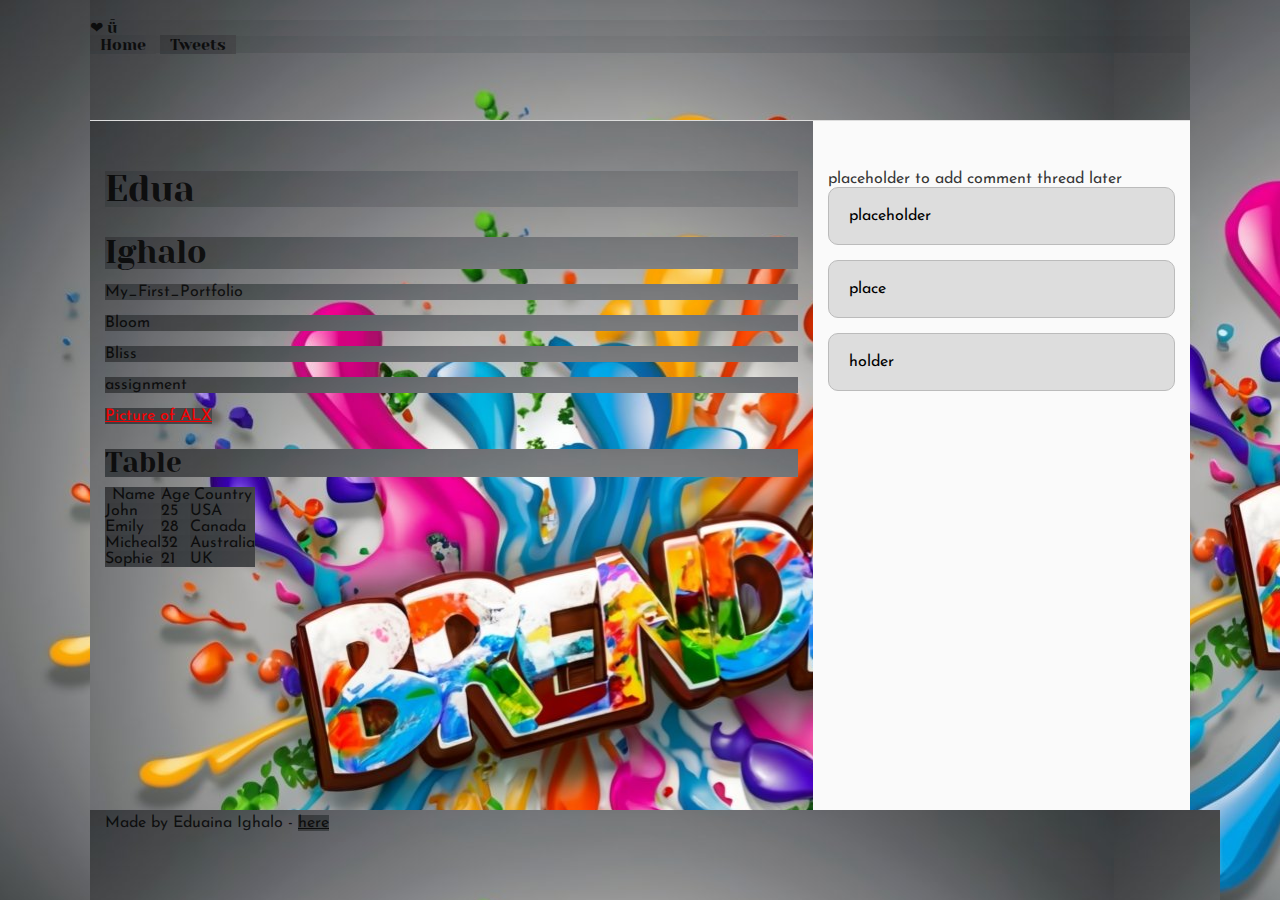
<file: css_basic/index.html>
<!DOCTYPE html>
<html lang="en">
   <head>
      <meta charset="UTF-8">
      <meta name="viewport" content="width=device-width, initial-scale=1.0, viewport-fit=cover">
      <title>My_First_Portfolio</title>
      <link href="base.css" rel="stylesheet">
      <link href="styles.css" rel="stylesheet">
   </head>
   <body class="works_on_smartphone">
      <header>
        <div class="logo">❤ &#470;</div>
         <ul>
            <li><a href="index.html">Home</a></li>
            <li><a href="tweets.html">Tweets</a></li>
         </ul>
      </header>
      <main>
         <article>
            <h1>Edua</h1>
            <h2>Ighalo</h2>
            <p>My_First_Portfolio</p>
            <p>Bloom</p>
            <p>Bliss</p>
            <p>assignment</p>
            <a href="https://i.ibb.co/gTDZZT8/ALX-Logo-07.png" target="_blank">Picture of ALX</a>
            <table>
               <h3>Table</h3>
               <thead>
                  <tr>
                     <th>Name</th>
                     <th>Age</th>
                     <th>Country</th>
                  </tr>
               </thead>
               <tbody> 
                  <tr>
                     <td>John</td>
                     <td>25</td>
                     <td>USA</td>
                  </tr>
                  <tr>
                     <td>Emily</td>
                     <td>28</td>
                     <td>Canada</td>
                  </tr>
                  <tr>
                     <td>Micheal</td>
                     <td>32</td>
                     <td>Australia</td>
                  </tr>
                  <tr>
                     <td>Sophie</td>
                     <td>21</td>
                     <td>UK</td>
                  </tr>
               </tbody>
            </table>
         </article>
         <aside>
            placeholder to add comment thread later
            <p>placeholder</p>
            <p>place</p>
            <p>holder</p>
         </aside>
      </main>
      <footer>
         Made by Eduaina Ighalo - <a href="https://self-assesment-1-2.vercel.app/" target="_blank">here</a>
      </footer>
   </body>
</html>
</file>
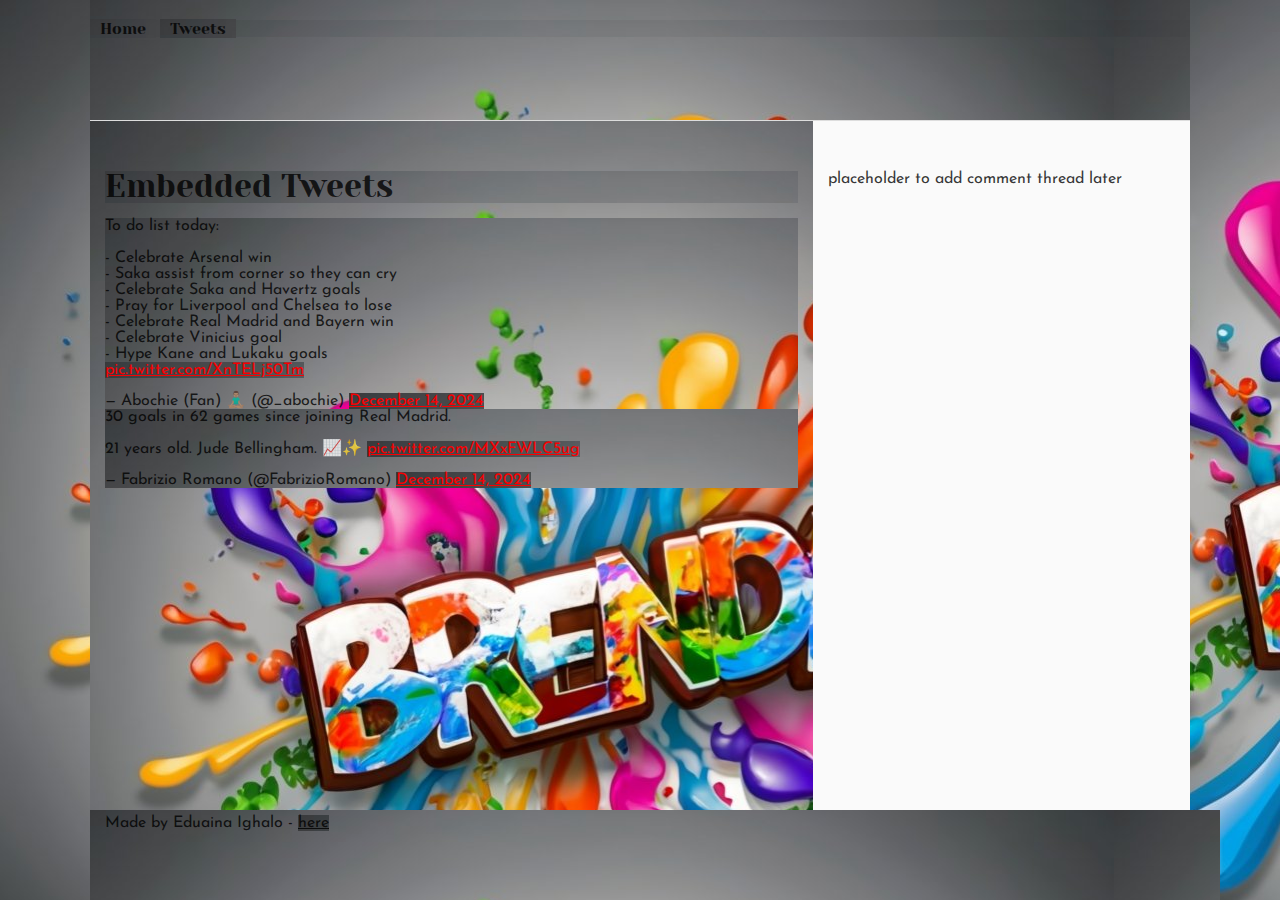
<file: css_basic/tweets.html>
<!DOCTYPE html>
<html lang="en">
   <head>
      <meta charset="UTF-8">
      <meta name="viewport" content="width=device-width, initial-scale=1.0">
      <title>Tweets</title>
      <link href="base.css" rel="stylesheet">
      <link href="styles.css" rel="stylesheet">
   </head>
   <body>
      <header>
         <ul>
            <li><a href="index.html">Home</a></li>
            <li><a href="tweets.html">Tweets</a></li>
         </ul>
      </header>
      <main>
         <article>
            <h2>Embedded Tweets</h2>
            <blockquote class="twitter-tweet" data-media-max-width="560">
               <p lang="en" dir="ltr">To do list today:<br><br>- Celebrate Arsenal win<br>- Saka assist from corner so they can cry<br>- Celebrate Saka and Havertz goals<br>- Pray for Liverpool and Chelsea to lose<br>- Celebrate Real Madrid and Bayern win <br>- Celebrate Vinicius goal<br>- Hype Kane and Lukaku goals<br><a href="https://t.co/XnTELj50Tm">pic.twitter.com/XnTELj50Tm</a></p>
               &mdash; Abochie (Fan) 🧘🏽‍♂️ (@_abochie) <a href="https://twitter.com/_abochie/status/1867872255864361039?ref_src=twsrc%5Etfw">December 14, 2024</a>
            </blockquote>
            <blockquote class="twitter-tweet">
               <p lang="en" dir="ltr">30 goals in 62 games since joining Real Madrid.<br><br>21 years old. Jude Bellingham. 📈✨ <a href="https://t.co/MXxFWLC5ug">pic.twitter.com/MXxFWLC5ug</a></p>
               &mdash; Fabrizio Romano (@FabrizioRomano) <a href="https://twitter.com/FabrizioRomano/status/1868038005342310737?ref_src=twsrc%5Etfw">December 14, 2024</a>
            </blockquote>
         </article>
         <aside>
            placeholder to add comment thread later
         </aside>
      </main>
      <footer>
         Made by Eduaina Ighalo - <a href="https://self-assesment-1-2.vercel.app/" target="_blank">here</a>
      </footer>
   </body>
</html>
</file>
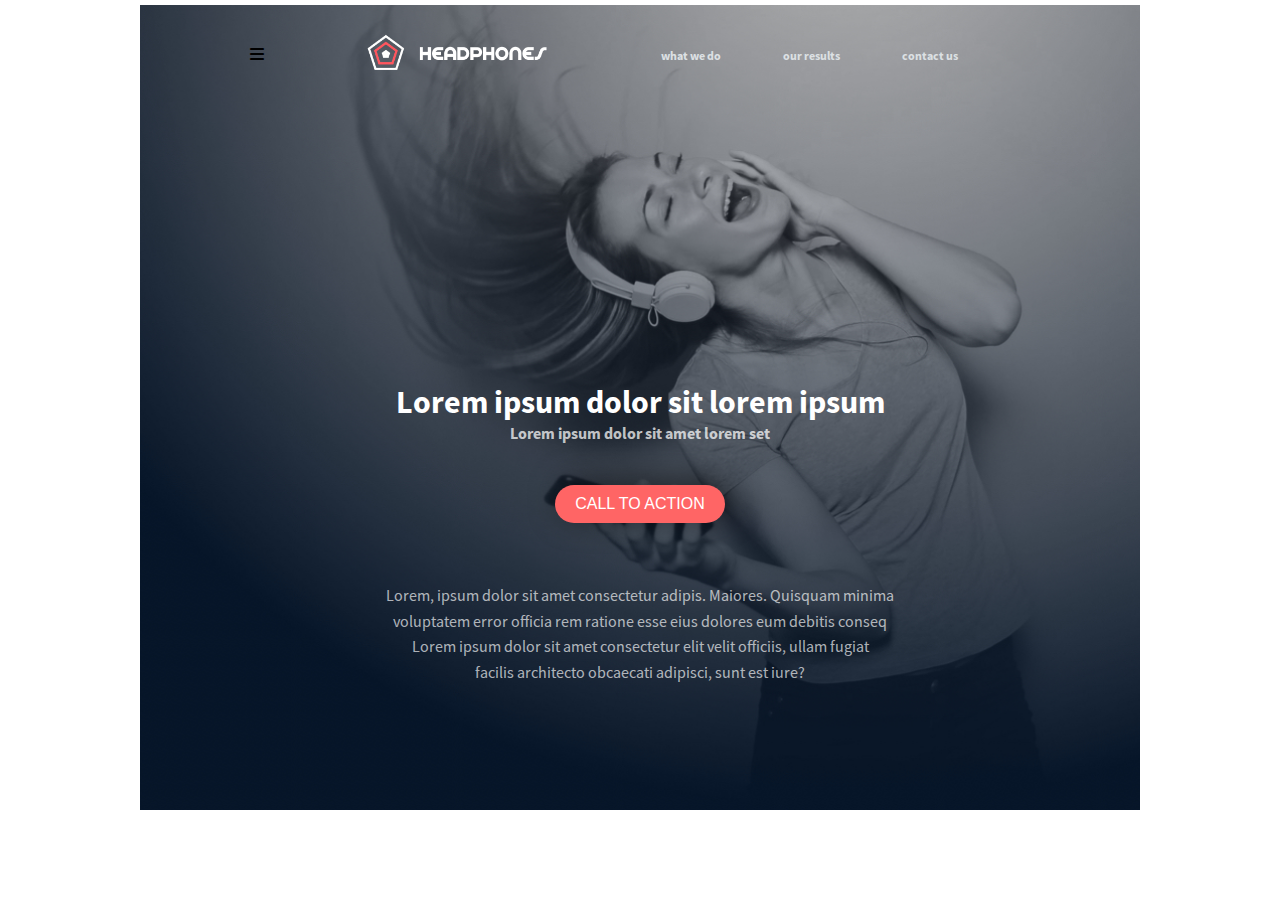
<file: headphones/0-index.html>
<!DOCTYPE html>
<html lang="en">
<head>
    <meta charset="UTF-8">
    <meta name="viewport" content="width=device-width, initial-scale=1.0">
    <link href="https://cdnjs.cloudflare.com/ajax/libs/font-awesome/6.0.0-beta3/css/all.min.css" rel="stylesheet">
    <link href="0-styles.css" rel="stylesheet">
    <link rel="stylesheet" href="holberton_school-icon/style.css" />    
    <title>Project Headphones 0</title>
</head>

<body>
    <section class="section1">
        <header>
            <nav class="nav">
                <input type="checkbox" id="check">
                <label for="check" class="menu "><i class="fas fa-bars"></i></label>

               <div class="header1">
                <img src="images/logo_headphones.png" alt="logo" width="180px">
               </div> 
                
                <ul class="header2">    
                    <li><a href="1-index.html">what we do</a></li>
                    <li><a href="2-index.html">our results</a></li>
                    <li><a href="3-index.html">contact us</a></li>
                </ul>
            </nav> 
        </header>

        <main class="hero">
            <div>
                <h1 class="hero1">Lorem ipsum dolor sit lorem ipsum</h1>
                <div class="h1-hero">
                    <p>Lorem ipsum dolor sit amet lorem set</p>
                </div>
                <button class="first-button">CALL TO ACTION</button>
                <p class="p-hero ">
                    Lorem, ipsum dolor sit amet consectetur adipis. Maiores. Quisquam minima <br> 
                    voluptatem error officia rem ratione esse eius dolores eum debitis conseq <br> 
                    Lorem ipsum dolor sit amet consectetur elit velit officiis, ullam fugiat <br> 
                    facilis architecto obcaecati adipisci, sunt est iure?
                </p>
            </div>
        </main>
    </section>
</body>
</file>
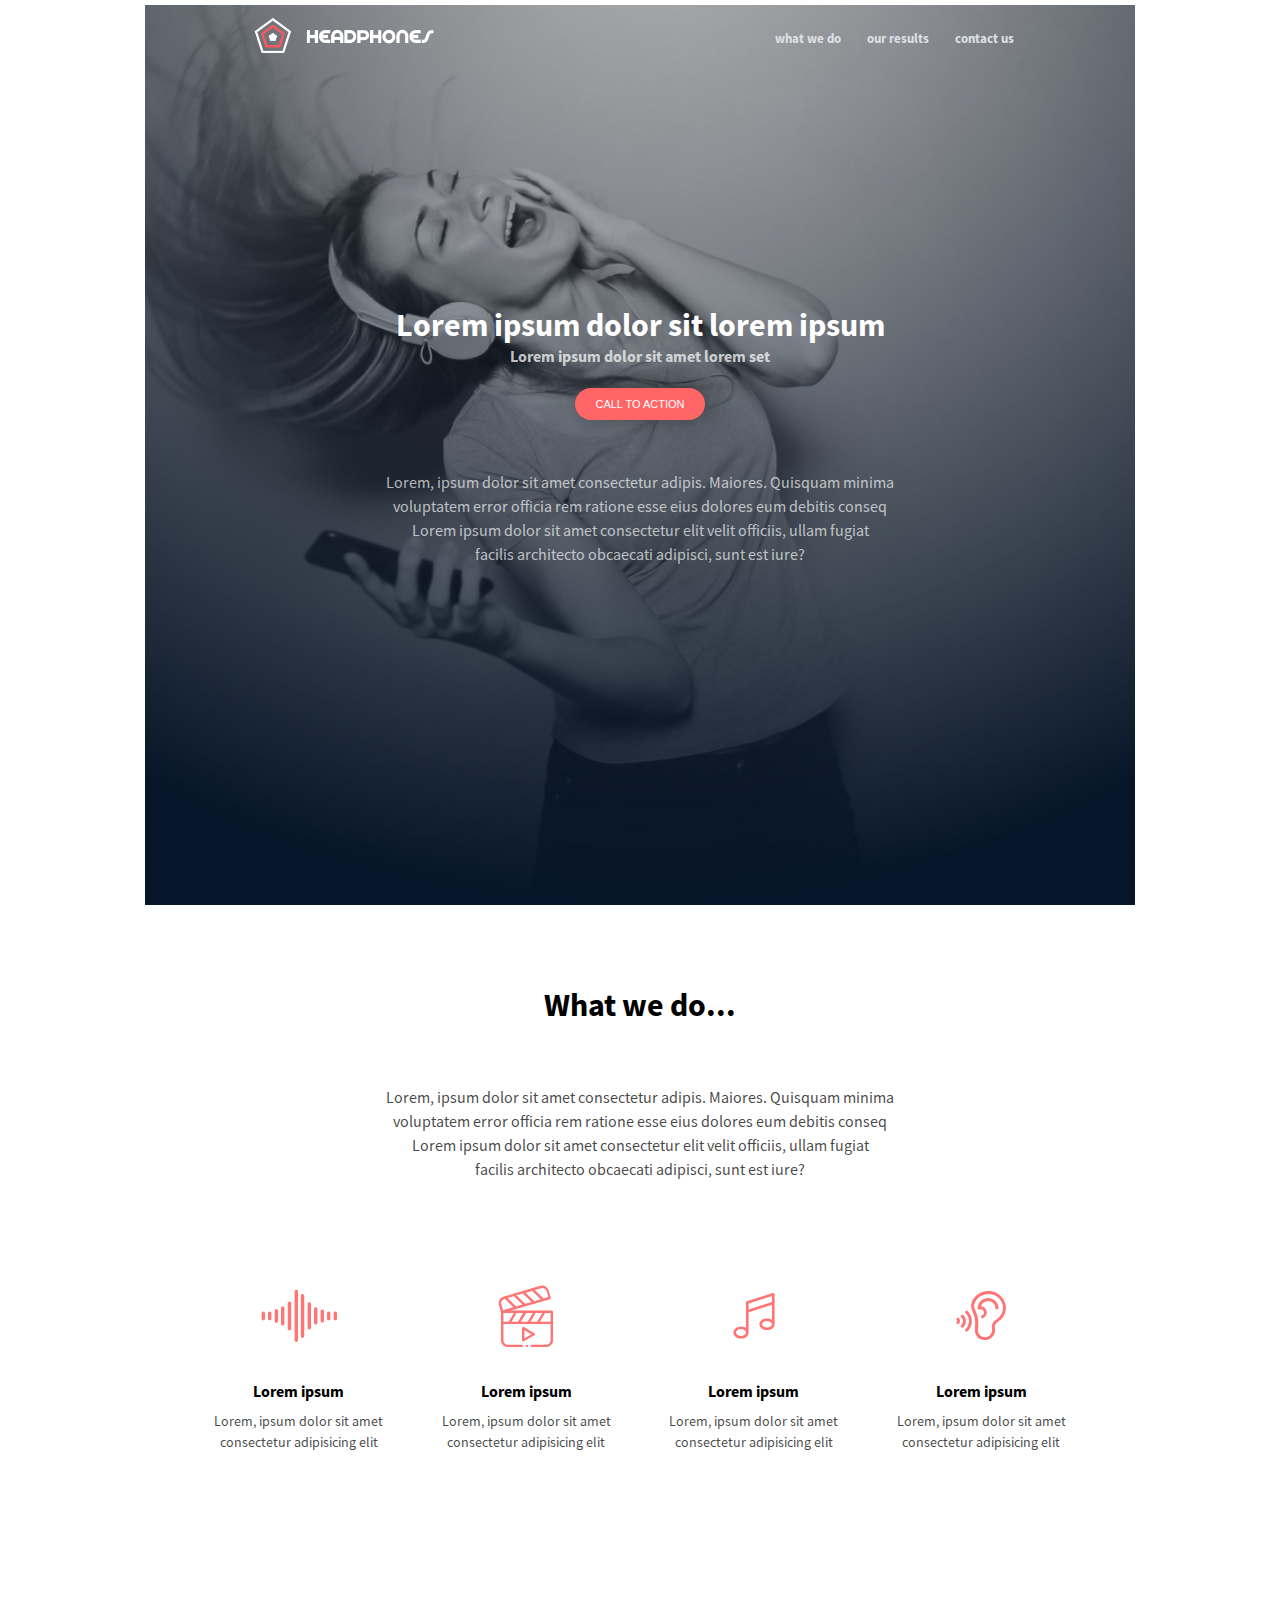
<file: headphones/1-index.html>
<!DOCTYPE html>
<html lang="en">
<head>
    <meta charset="UTF-8">
    <meta name="viewport" content="width=device-width, initial-scale=1.0">
    <link href="https://cdnjs.cloudflare.com/ajax/libs/font-awesome/6.0.0-beta3/css/all.min.css" rel="stylesheet">
    <link href="1-styles.css" rel="stylesheet">
    <link rel="stylesheet" href="holberton_school-icon/style.css" />    
    <title>Project Headphones 1</title>
</head>

<body>
    <section class="section1">
        <header>
            <nav class="nav">
                <input type="checkbox" id="check">
                <label for="check" class="menu "><i class="fas fa-bars"></i></label>

               <div class="header1">
                <img src="images/logo_headphones.png" alt="logo" width="180px">
               </div> 
                
                <ul class="header2">    
                    <li><a href="1-index.html">what we do</a></li>
                    <li><a href="2-index.html">our results</a></li>
                    <li><a href="3-index.html">contact us</a></li>
                </ul>
            </nav> 
        </header>

        <main class="hero">
            <div>
                <h1 class="hero1">Lorem ipsum dolor sit lorem ipsum</h1>
                <div class="h1-hero">
                    <p>Lorem ipsum dolor sit amet lorem set</p>
                </div>
                <button class="first-button">CALL TO ACTION</button>
                <p class="p-hero ">
                    Lorem, ipsum dolor sit amet consectetur adipis. Maiores. Quisquam minima <br> 
                    voluptatem error officia rem ratione esse eius dolores eum debitis conseq <br> 
                    Lorem ipsum dolor sit amet consectetur elit velit officiis, ullam fugiat <br> 
                    facilis architecto obcaecati adipisci, sunt est iure?
                </p>
            </div>
        </main>
    </section>


    <section class="section2">
        <div class="section2-1">
            <h2>What we do...</h2>
            <p class="p2-1">
                Lorem, ipsum dolor sit amet consectetur adipis. Maiores. Quisquam minima <br> 
                voluptatem error officia rem ratione esse eius dolores eum debitis conseq <br> 
                Lorem ipsum dolor sit amet consectetur elit velit officiis, ullam fugiat <br> 
                facilis architecto obcaecati adipisci, sunt est iure?
            </p>
        </div>

        <div class="image-text">
            <div class="icons">
                <span class="holberton_school-icon-ic_sound"></span>
                <h4>Lorem ipsum</h4>
                <p class="p2-2">Lorem, ipsum dolor sit amet <br> consectetur adipisicing elit</p>
            </div>
            <div class="icons">
                <span class="holberton_school-icon-ic_video"></span>
                <h4>Lorem ipsum</h4>
                <p class="p2-2">Lorem, ipsum dolor sit amet <br> consectetur adipisicing elit</p>
            </div>
            <div class="icons">
                <span class="holberton_school-icon-ic_music"></span>
                <h4>Lorem ipsum</h4>
                <p class="p2-2">Lorem, ipsum dolor sit amet <br> consectetur adipisicing elit</p>
            </div>
            <div class="icons">
                <span class="holberton_school-icon-ic_hearing"></span>
                <h4>Lorem ipsum</h4>
                <p class="p2-2">Lorem, ipsum dolor sit amet <br> consectetur adipisicing elit</p>
            </div>
        </div>
    </section>
</body>
</file>
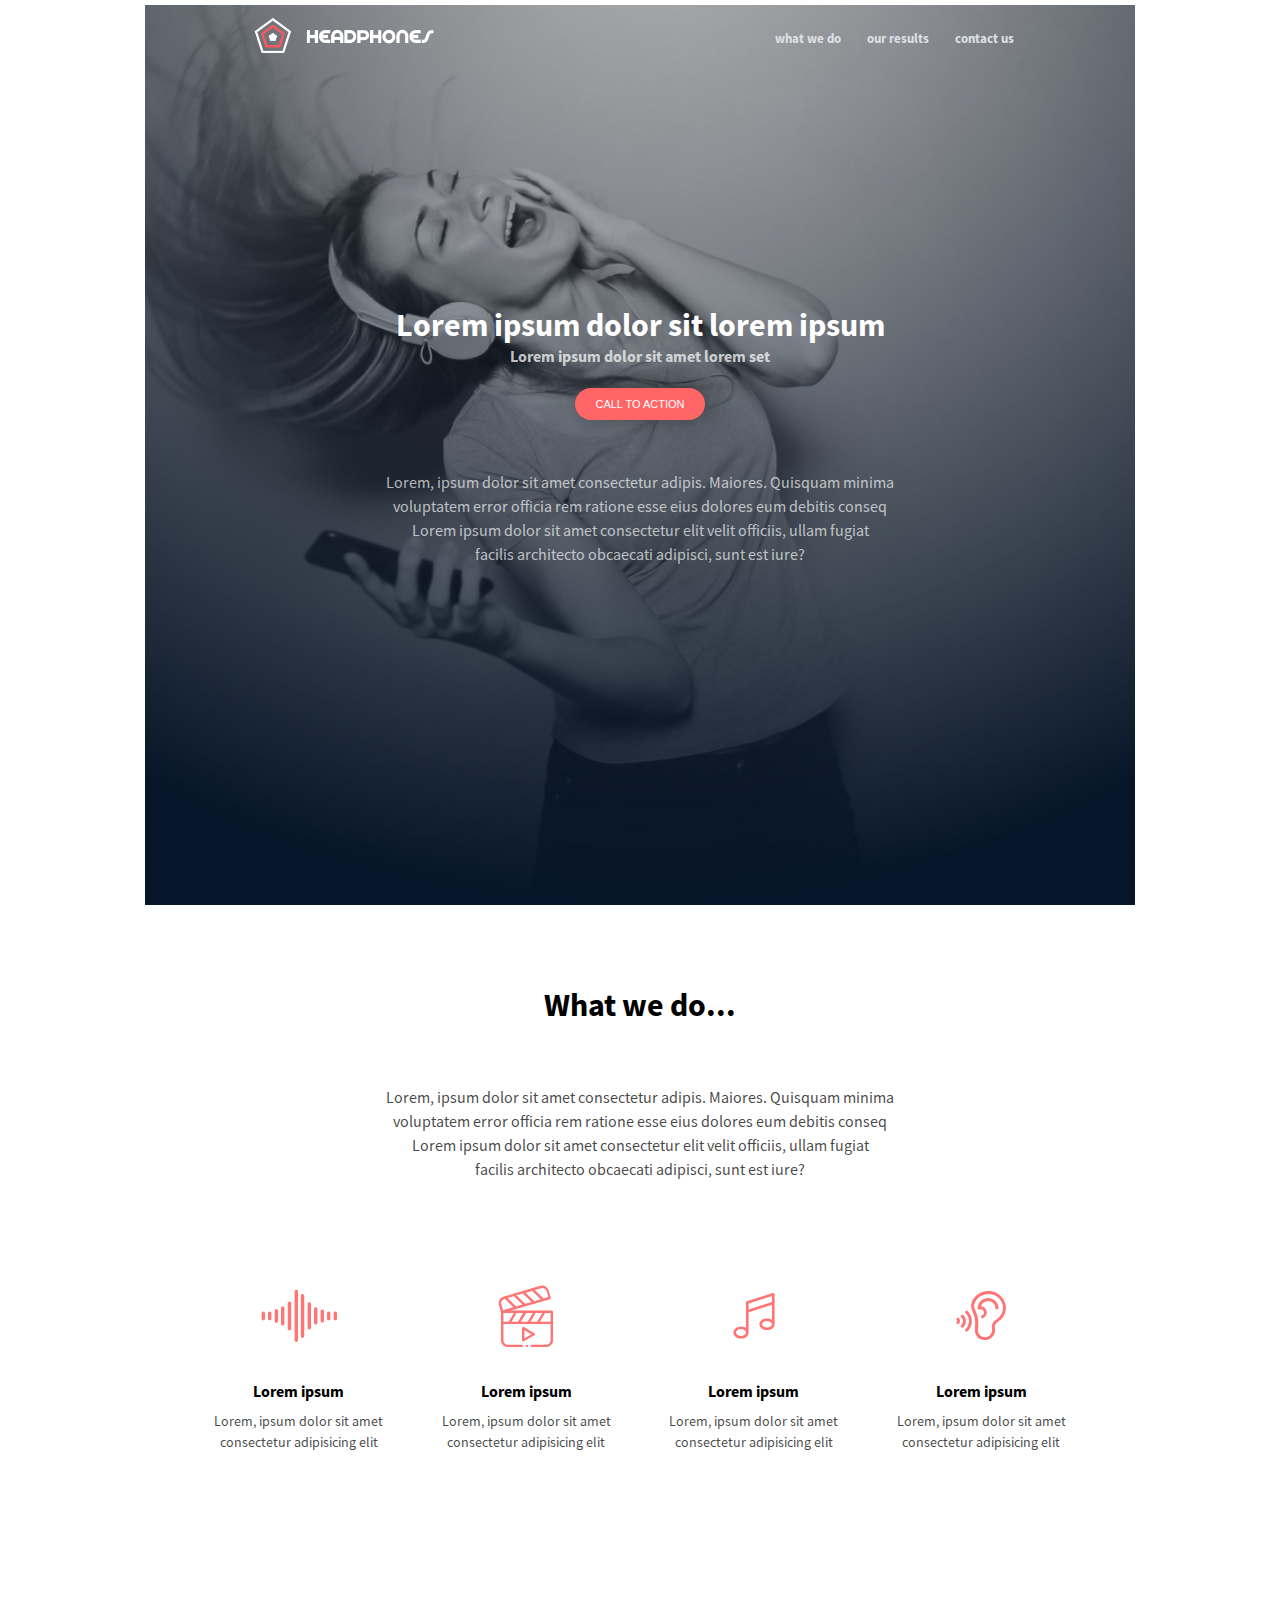
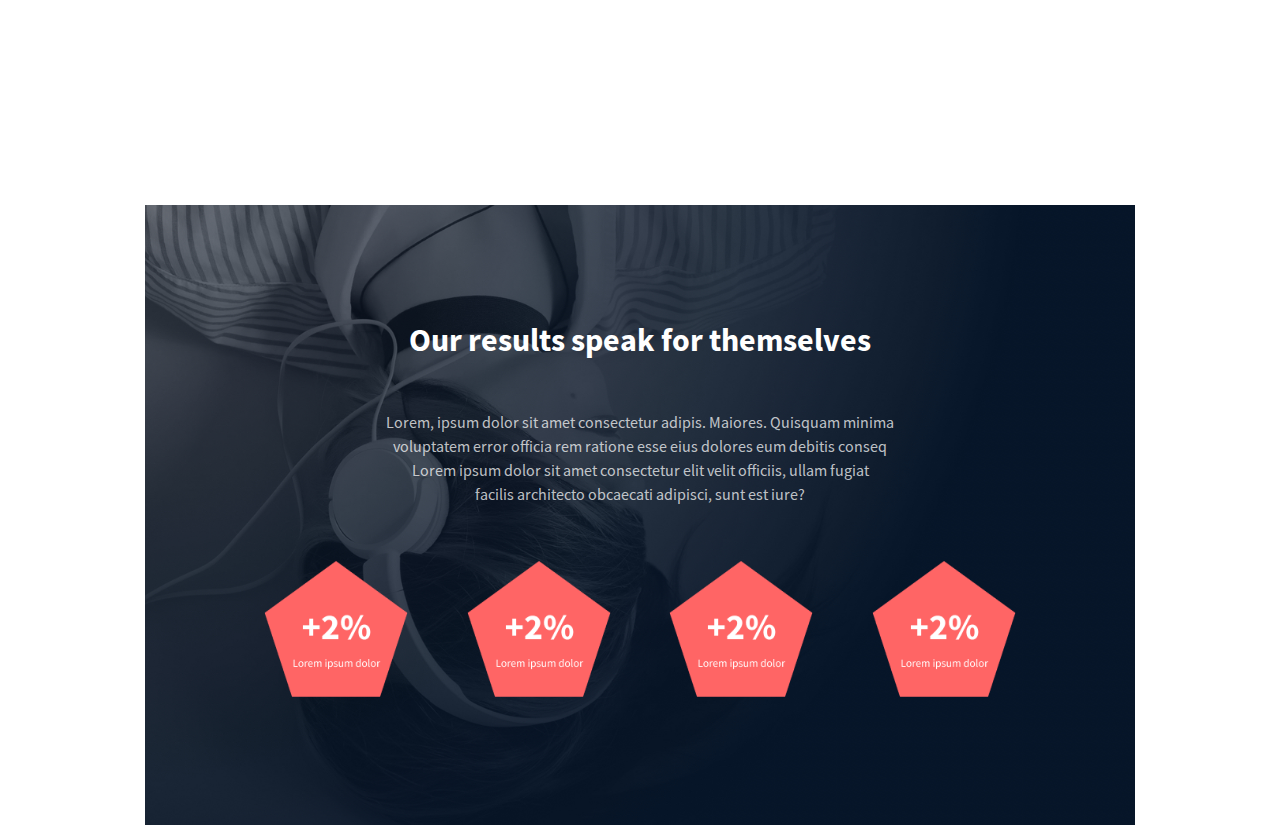
<file: headphones/2-index.html>
<!DOCTYPE html>
<html lang="en">
<head>
    <meta charset="UTF-8">
    <meta name="viewport" content="width=device-width, initial-scale=1.0">
    <link href="https://cdnjs.cloudflare.com/ajax/libs/font-awesome/6.0.0-beta3/css/all.min.css" rel="stylesheet">
    <link href="2-styles.css" rel="stylesheet">
    <link rel="stylesheet" href="holberton_school-icon/style.css" />    
    <title>Project Headphones 2</title>
</head>

<body>
    <section class="section1">
        <header>
            <nav class="nav">
                <input type="checkbox" id="check">
                <label for="check" class="menu "><i class="fas fa-bars"></i></label>

               <div class="header1">
                <img src="images/logo_headphones.png" alt="logo" width="180px">
               </div> 
                
                <ul class="header2">    
                    <li><a href="1-index.html">what we do</a></li>
                    <li><a href="2-index.html">our results</a></li>
                    <li><a href="3-index.html">contact us</a></li>
                </ul>
            </nav> 
        </header>

        <main class="hero">
            <div>
                <h1 class="hero1">Lorem ipsum dolor sit lorem ipsum</h1>
                <div class="h1-hero">
                    <p>Lorem ipsum dolor sit amet lorem set</p>
                </div>
                <button class="first-button">CALL TO ACTION</button>
                <p class="p-hero ">
                    Lorem, ipsum dolor sit amet consectetur adipis. Maiores. Quisquam minima <br> 
                    voluptatem error officia rem ratione esse eius dolores eum debitis conseq <br> 
                    Lorem ipsum dolor sit amet consectetur elit velit officiis, ullam fugiat <br> 
                    facilis architecto obcaecati adipisci, sunt est iure?
                </p>
            </div>
        </main>
    </section>


    <section class="section2">
        <div class="section2-1">
            <h2>What we do...</h2>
            <p class="p2-1">
                Lorem, ipsum dolor sit amet consectetur adipis. Maiores. Quisquam minima <br> 
                voluptatem error officia rem ratione esse eius dolores eum debitis conseq <br> 
                Lorem ipsum dolor sit amet consectetur elit velit officiis, ullam fugiat <br> 
                facilis architecto obcaecati adipisci, sunt est iure?
            </p>
        </div>

        <div class="image-text">
            <div class="icons">
                <span class="holberton_school-icon-ic_sound"></span>
                <h4>Lorem ipsum</h4>
                <p class="p2-2">Lorem, ipsum dolor sit amet <br> consectetur adipisicing elit</p>
            </div>
            <div class="icons">
                <span class="holberton_school-icon-ic_video"></span>
                <h4>Lorem ipsum</h4>
                <p class="p2-2">Lorem, ipsum dolor sit amet <br> consectetur adipisicing elit</p>
            </div>
            <div class="icons">
                <span class="holberton_school-icon-ic_music"></span>
                <h4>Lorem ipsum</h4>
                <p class="p2-2">Lorem, ipsum dolor sit amet <br> consectetur adipisicing elit</p>
            </div>
            <div class="icons">
                <span class="holberton_school-icon-ic_hearing"></span>
                <h4>Lorem ipsum</h4>
                <p class="p2-2">Lorem, ipsum dolor sit amet <br> consectetur adipisicing elit</p>
            </div>
        </div>
    </section>

    <section class="section3">
        <div class="section3-1">
            <h2>Our results speak for themselves</h2>
            <p>
                Lorem, ipsum dolor sit amet consectetur adipis. Maiores. Quisquam minima <br> 
                voluptatem error officia rem ratione esse eius dolores eum debitis conseq <br> 
                Lorem ipsum dolor sit amet consectetur elit velit officiis, ullam fugiat <br> 
                facilis architecto obcaecati adipisci, sunt est iure?
            </p>
        </div>

        <div class="image">
            <div class="image3">
                <img src="images/Group 6.png" alt="Pentagon" width="150px" height="150px">
            </div>
            <div class="image3">
                <img src="images/Group 6.png" alt="Pentagon" width="150px" height="150px">
            </div>
            <div class="image3">
                <img src="images/Group 6.png" alt="Pentagon" width="150px" height="150px">
            </div>
            <div class="image3">
                <img src="images/Group 6.png" alt="Pentagon" width="150px" height="150px">
            </div>
        </div>
    </section>
</body>
</file>
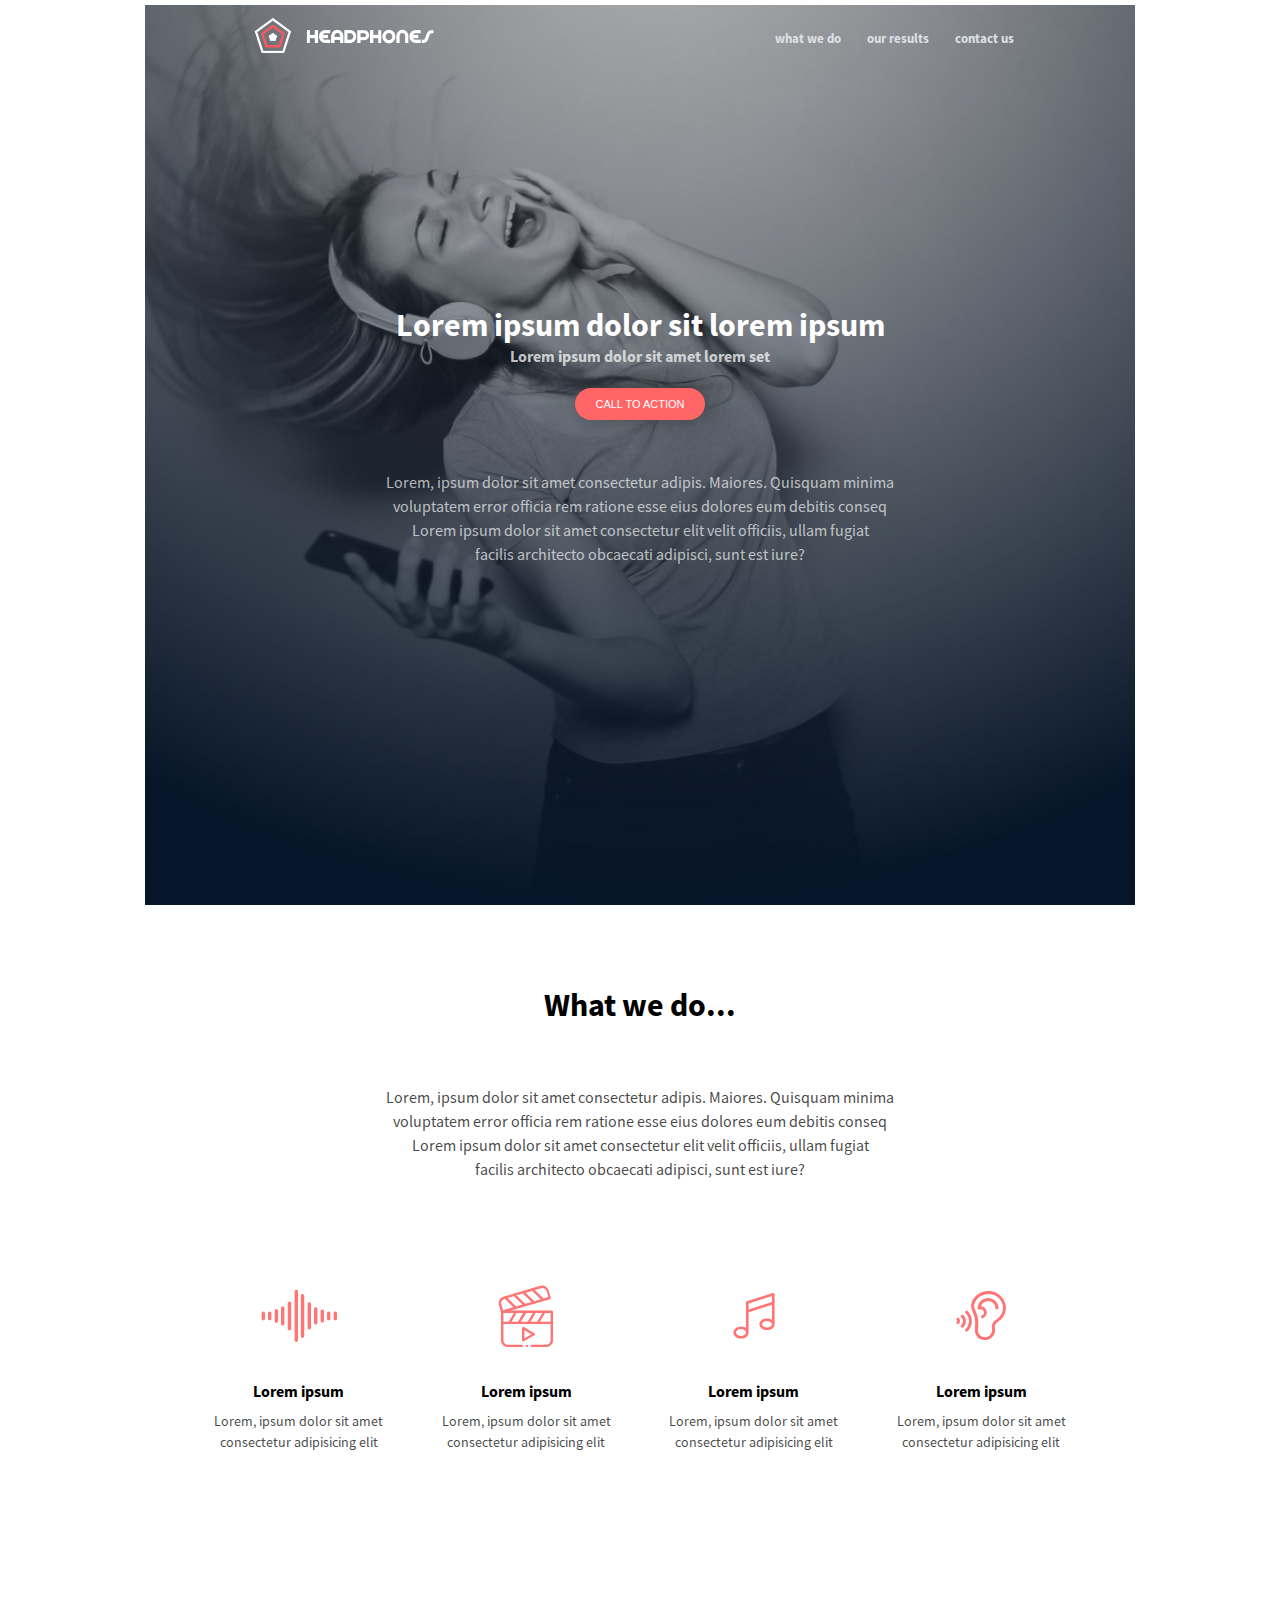
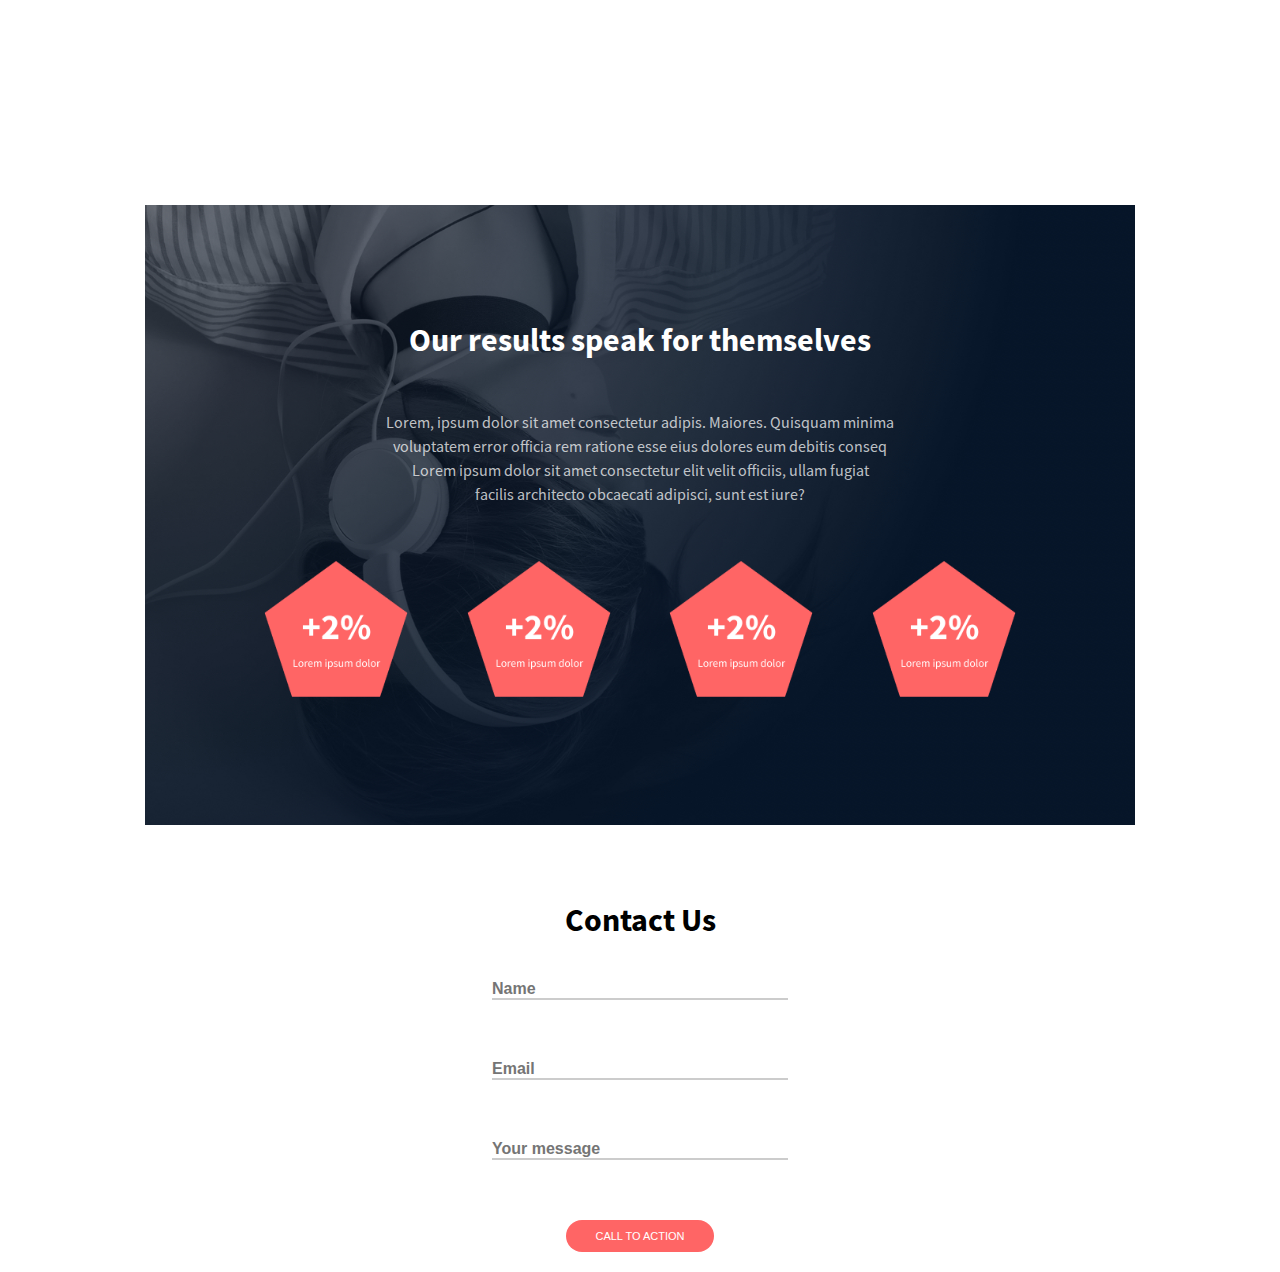
<file: headphones/3-index.html>
<!DOCTYPE html>
<html lang="en">
<head>
    <meta charset="UTF-8">
    <meta name="viewport" content="width=device-width, initial-scale=1.0">
    <link href="https://cdnjs.cloudflare.com/ajax/libs/font-awesome/6.0.0-beta3/css/all.min.css" rel="stylesheet">
    <link href="3-styles.css" rel="stylesheet">
    <link rel="stylesheet" href="holberton_school-icon/style.css" />    
    <title>Project Headphones 3</title>
</head>

<body>
    <section class="section1">
        <header>
            <nav class="nav">
                <input type="checkbox" id="check">
                <label for="check" class="menu "><i class="fas fa-bars"></i></label>

               <div class="header1">
                <img src="images/logo_headphones.png" alt="logo" width="180px">
               </div> 
                
                <ul class="header2">    
                    <li><a href="1-index.html">what we do</a></li>
                    <li><a href="2-index.html">our results</a></li>
                    <li><a href="3-index.html">contact us</a></li>
                </ul>
            </nav> 
        </header>

        <main class="hero">
            <div>
                <h1 class="hero1">Lorem ipsum dolor sit lorem ipsum</h1>
                <div class="h1-hero">
                    <p>Lorem ipsum dolor sit amet lorem set</p>
                </div>
                <button class="first-button">CALL TO ACTION</button>
                <p class="p-hero ">
                    Lorem, ipsum dolor sit amet consectetur adipis. Maiores. Quisquam minima <br> 
                    voluptatem error officia rem ratione esse eius dolores eum debitis conseq <br> 
                    Lorem ipsum dolor sit amet consectetur elit velit officiis, ullam fugiat <br> 
                    facilis architecto obcaecati adipisci, sunt est iure?
                </p>
            </div>
        </main>
    </section>


    <section class="section2">
        <div class="section2-1">
            <h2>What we do...</h2>
            <p class="p2-1">
                Lorem, ipsum dolor sit amet consectetur adipis. Maiores. Quisquam minima <br> 
                voluptatem error officia rem ratione esse eius dolores eum debitis conseq <br> 
                Lorem ipsum dolor sit amet consectetur elit velit officiis, ullam fugiat <br> 
                facilis architecto obcaecati adipisci, sunt est iure?
            </p>
        </div>

        <div class="image-text">
            <div class="icons">
                <span class="holberton_school-icon-ic_sound"></span>
                <h4>Lorem ipsum</h4>
                <p class="p2-2">Lorem, ipsum dolor sit amet <br> consectetur adipisicing elit</p>
            </div>
            <div class="icons">
                <span class="holberton_school-icon-ic_video"></span>
                <h4>Lorem ipsum</h4>
                <p class="p2-2">Lorem, ipsum dolor sit amet <br> consectetur adipisicing elit</p>
            </div>
            <div class="icons">
                <span class="holberton_school-icon-ic_music"></span>
                <h4>Lorem ipsum</h4>
                <p class="p2-2">Lorem, ipsum dolor sit amet <br> consectetur adipisicing elit</p>
            </div>
            <div class="icons">
                <span class="holberton_school-icon-ic_hearing"></span>
                <h4>Lorem ipsum</h4>
                <p class="p2-2">Lorem, ipsum dolor sit amet <br> consectetur adipisicing elit</p>
            </div>
        </div>
    </section>

    <section class="section3">
        <div class="section3-1">
            <h2>Our results speak for themselves</h2>
            <p>
                Lorem, ipsum dolor sit amet consectetur adipis. Maiores. Quisquam minima <br> 
                voluptatem error officia rem ratione esse eius dolores eum debitis conseq <br> 
                Lorem ipsum dolor sit amet consectetur elit velit officiis, ullam fugiat <br> 
                facilis architecto obcaecati adipisci, sunt est iure?
            </p>
        </div>

        <div class="image">
            <div class="image3">
                <img src="images/Group 6.png" alt="Pentagon" width="150px" height="150px">
            </div>
            <div class="image3">
                <img src="images/Group 6.png" alt="Pentagon" width="150px" height="150px">
            </div>
            <div class="image3">
                <img src="images/Group 6.png" alt="Pentagon" width="150px" height="150px">
            </div>
            <div class="image3">
                <img src="images/Group 6.png" alt="Pentagon" width="150px" height="150px">
            </div>
        </div>
    </section>

    <section class="section4">
        <h2>Contact Us</h2>

        <form class="form">
            <input type="text" name="Username" placeholder="Name" required> <br><br>

            <input type="email" name="email" placeholder="Email" required> <br><br>
           
            <input type="text" name="Your message" placeholder="Your message" required> <br><br>
        </form>

        <button type="submit" class="second-button">CALL TO ACTION</button>
    </section>
</body>
</file>
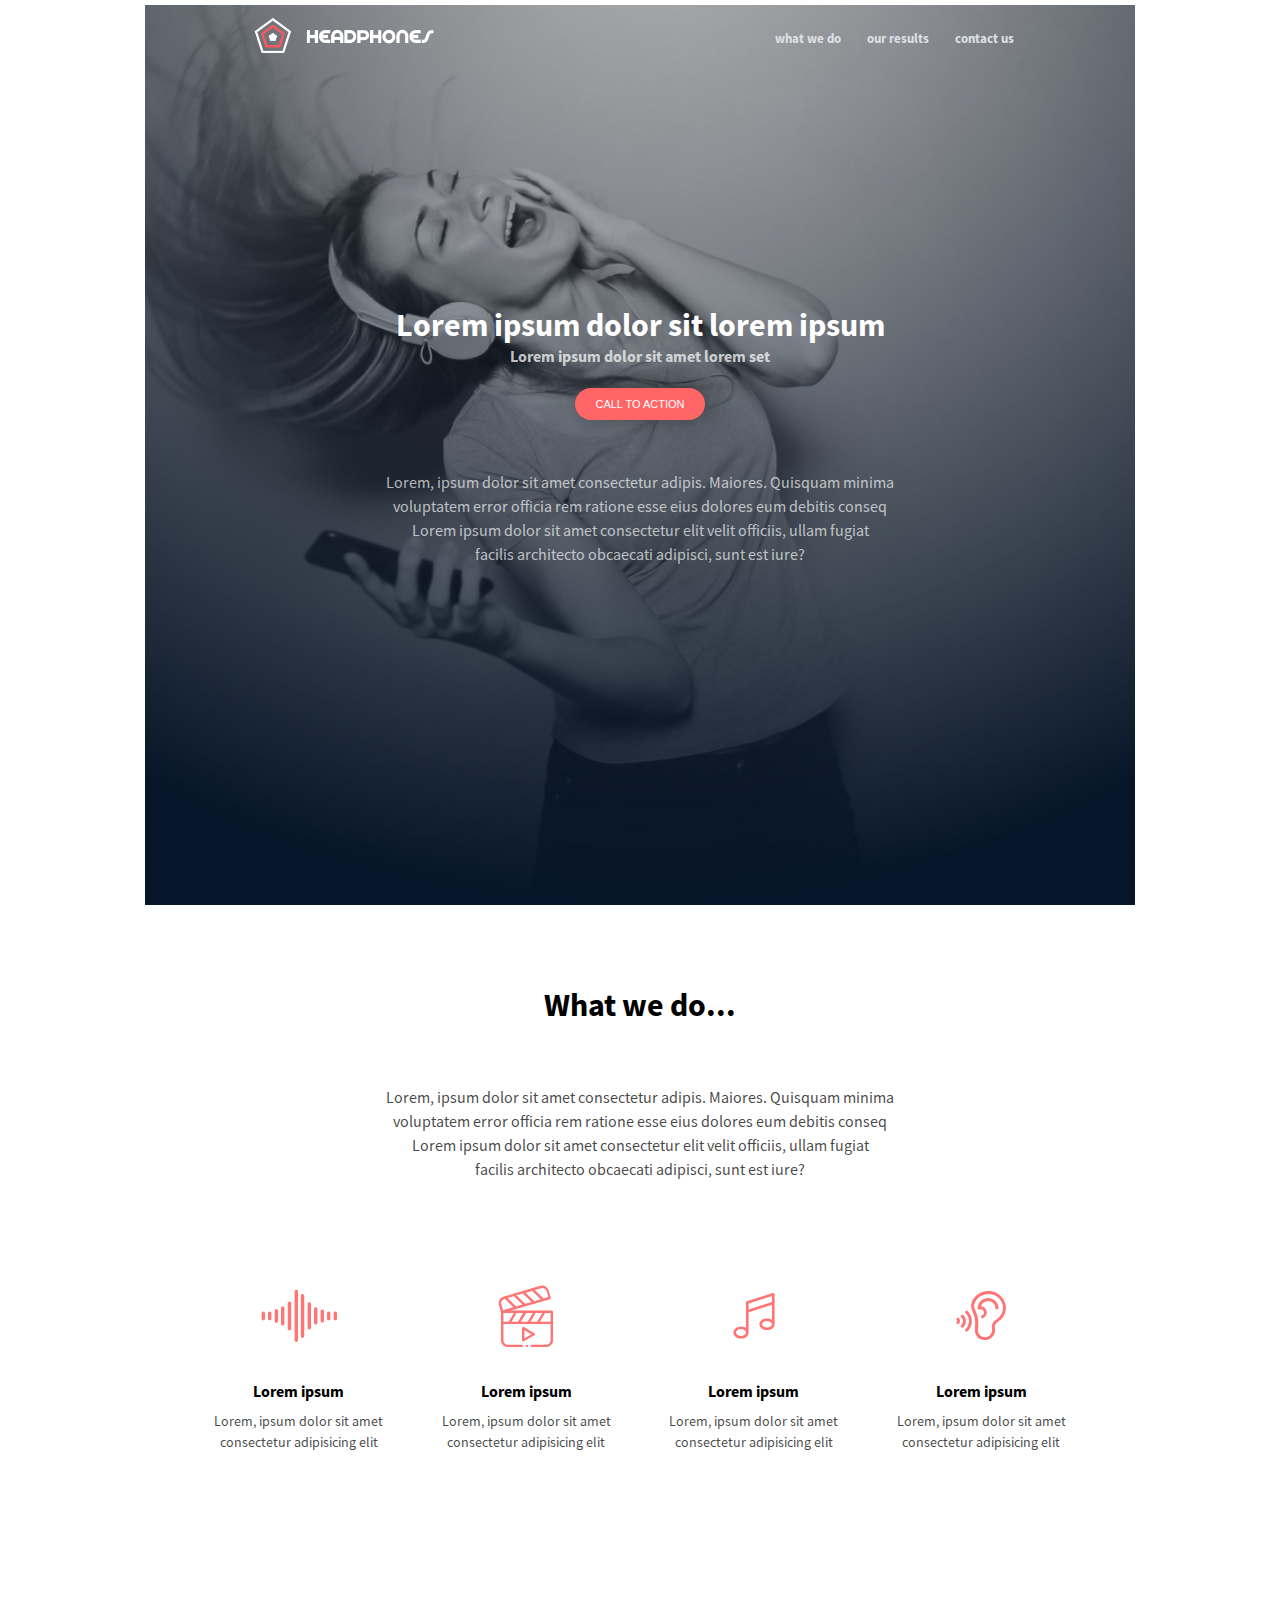
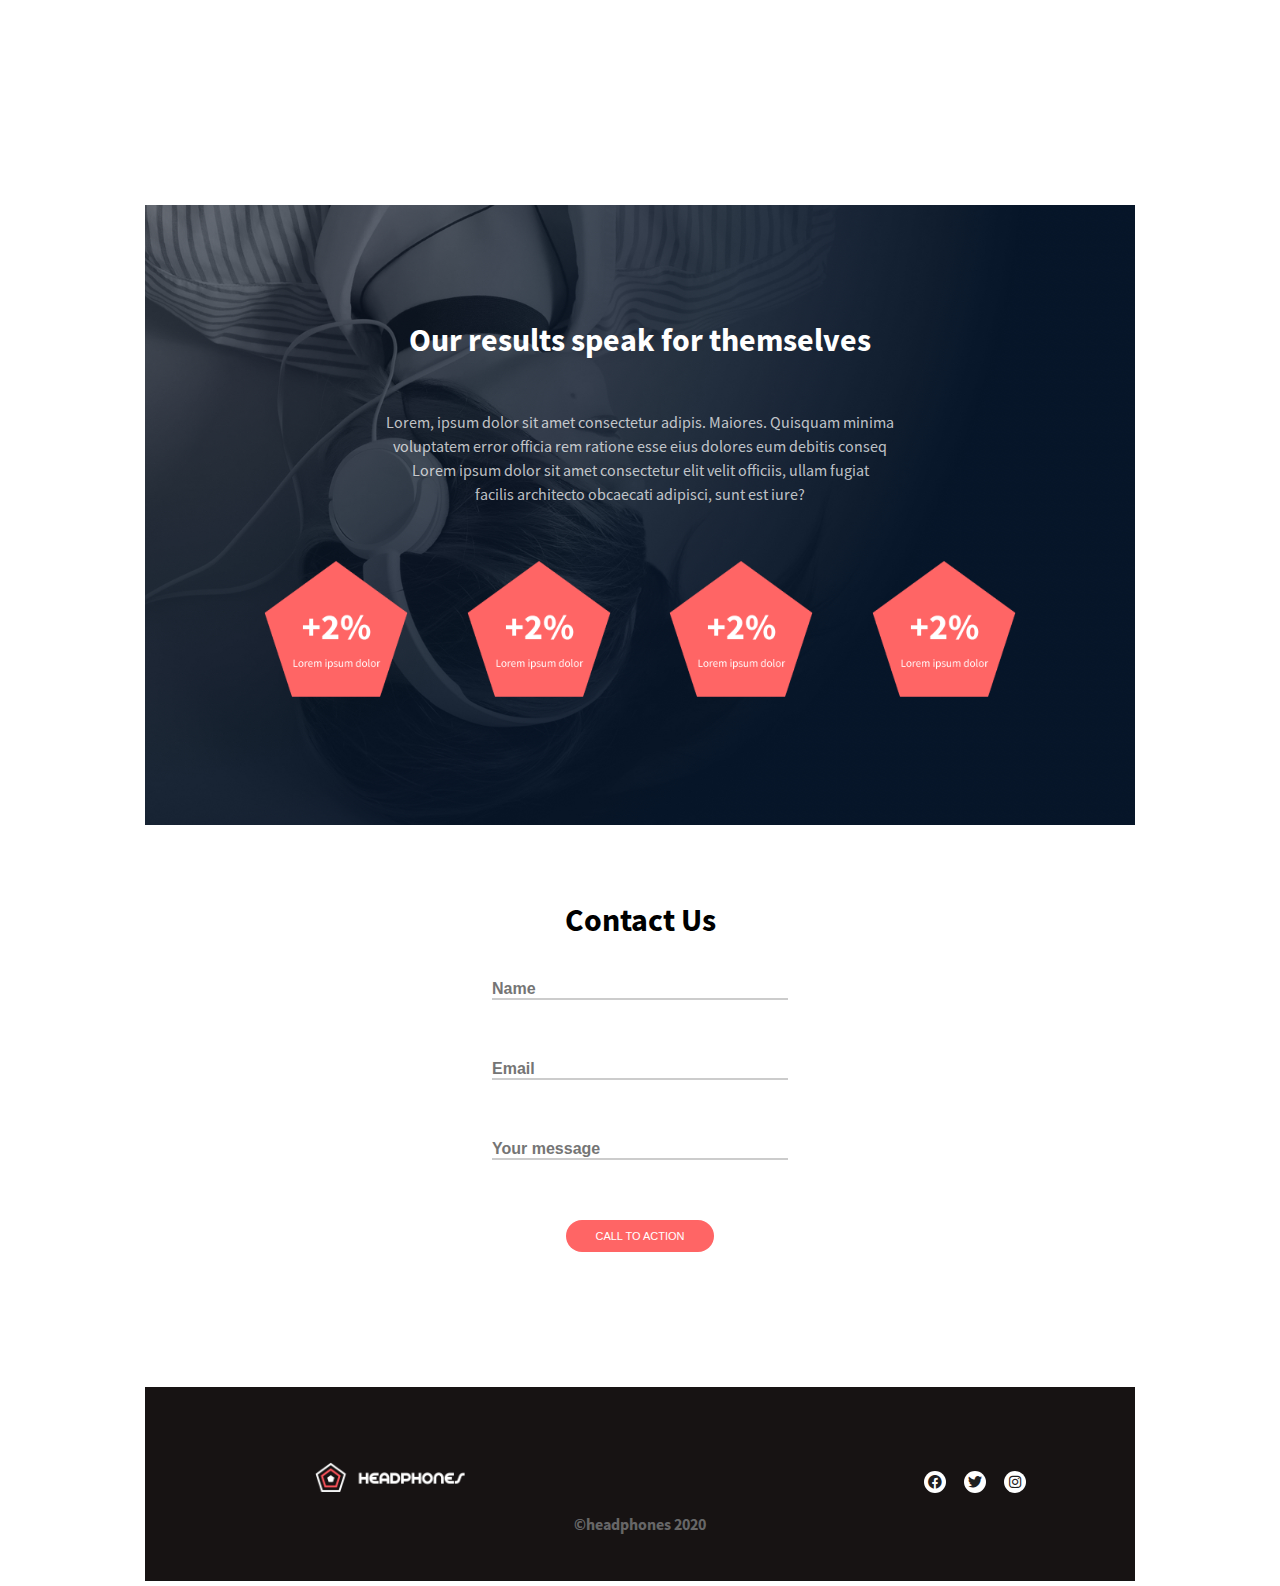
<file: headphones/4-index.html>
<!DOCTYPE html>
<html lang="en">
<head>
    <meta charset="UTF-8">
    <meta name="viewport" content="width=device-width, initial-scale=1.0">
    <link href="https://cdnjs.cloudflare.com/ajax/libs/font-awesome/6.0.0-beta3/css/all.min.css" rel="stylesheet">
    <link href="4-styles.css" rel="stylesheet">
    <link rel="stylesheet" href="holberton_school-icon/style.css" />    
    <title>Project Headphones 4</title>
</head>

<body>
    <section class="section1">
        <header>
            <nav class="nav">
                <input type="checkbox" id="check">
                <label for="check" class="menu "><i class="fas fa-bars"></i></label>

               <div class="header1">
                <img src="images/logo_headphones.png" alt="logo" width="180px">
               </div> 
                
                <ul class="header2">    
                    <li><a href="1-index.html">what we do</a></li>
                    <li><a href="2-index.html">our results</a></li>
                    <li><a href="3-index.html">contact us</a></li>
                </ul>
            </nav> 
        </header>

        <main class="hero">
            <div>
                <h1 class="hero1">Lorem ipsum dolor sit lorem ipsum</h1>
                <div class="h1-hero">
                    <p>Lorem ipsum dolor sit amet lorem set</p>
                </div>
                <button class="first-button">CALL TO ACTION</button>
                <p class="p-hero ">
                    Lorem, ipsum dolor sit amet consectetur adipis. Maiores. Quisquam minima <br> 
                    voluptatem error officia rem ratione esse eius dolores eum debitis conseq <br> 
                    Lorem ipsum dolor sit amet consectetur elit velit officiis, ullam fugiat <br> 
                    facilis architecto obcaecati adipisci, sunt est iure?
                </p>
            </div>
        </main>
    </section>


    <section class="section2">
        <div class="section2-1">
            <h2>What we do...</h2>
            <p class="p2-1">
                Lorem, ipsum dolor sit amet consectetur adipis. Maiores. Quisquam minima <br> 
                voluptatem error officia rem ratione esse eius dolores eum debitis conseq <br> 
                Lorem ipsum dolor sit amet consectetur elit velit officiis, ullam fugiat <br> 
                facilis architecto obcaecati adipisci, sunt est iure?
            </p>
        </div>

        <div class="image-text">
            <div class="icons">
                <span class="holberton_school-icon-ic_sound"></span>
                <h4>Lorem ipsum</h4>
                <p class="p2-2">Lorem, ipsum dolor sit amet <br> consectetur adipisicing elit</p>
            </div>
            <div class="icons">
                <span class="holberton_school-icon-ic_video"></span>
                <h4>Lorem ipsum</h4>
                <p class="p2-2">Lorem, ipsum dolor sit amet <br> consectetur adipisicing elit</p>
            </div>
            <div class="icons">
                <span class="holberton_school-icon-ic_music"></span>
                <h4>Lorem ipsum</h4>
                <p class="p2-2">Lorem, ipsum dolor sit amet <br> consectetur adipisicing elit</p>
            </div>
            <div class="icons">
                <span class="holberton_school-icon-ic_hearing"></span>
                <h4>Lorem ipsum</h4>
                <p class="p2-2">Lorem, ipsum dolor sit amet <br> consectetur adipisicing elit</p>
            </div>
        </div>
    </section>

    <section class="section3">
        <div class="section3-1">
            <h2>Our results speak for themselves</h2>
            <p>
                Lorem, ipsum dolor sit amet consectetur adipis. Maiores. Quisquam minima <br> 
                voluptatem error officia rem ratione esse eius dolores eum debitis conseq <br> 
                Lorem ipsum dolor sit amet consectetur elit velit officiis, ullam fugiat <br> 
                facilis architecto obcaecati adipisci, sunt est iure?
            </p>
        </div>

        <div class="image">
            <div class="image3">
                <img src="images/Group 6.png" alt="Pentagon" width="150px" height="150px">
            </div>
            <div class="image3">
                <img src="images/Group 6.png" alt="Pentagon" width="150px" height="150px">
            </div>
            <div class="image3">
                <img src="images/Group 6.png" alt="Pentagon" width="150px" height="150px">
            </div>
            <div class="image3">
                <img src="images/Group 6.png" alt="Pentagon" width="150px" height="150px">
            </div>
        </div>
    </section>

    <section class="section4">
        <h2>Contact Us</h2>

        <form class="form">
            <input type="text" name="Username" placeholder="Name" required> <br><br>

            <input type="email" name="email" placeholder="Email" required> <br><br>
           
            <input type="text" name="Your message" placeholder="Your message" required> <br><br>
        </form>

        <button type="submit" class="second-button">CALL TO ACTION</button>
    </section>

    <footer class="section5">
        <section class="footer">
            <div class="foot">
                <div>
                    <img src="./images/logo_headphones.png" alt="logo" width="150px">
                </div>

                <div class="footer-icons">
                    <div class="icon-wrapper"><i class="fab fa-facebook"></i></div>
                    <div class="icon-wrapper"><i class="fab fa-twitter"></i></div>
                    <div class="icon-wrapper"><i class="fab fa-instagram"></i></div>
                    <!-- <i class="fa-brands fa-facebook"></i> gives the facbook logo a follow come circle which styles with the logo letter      -->
                </div>
            </div>

            <p class="pfoot">&#169;headphones 2020</p>
        </section>
    </footer>
</body>
</file>
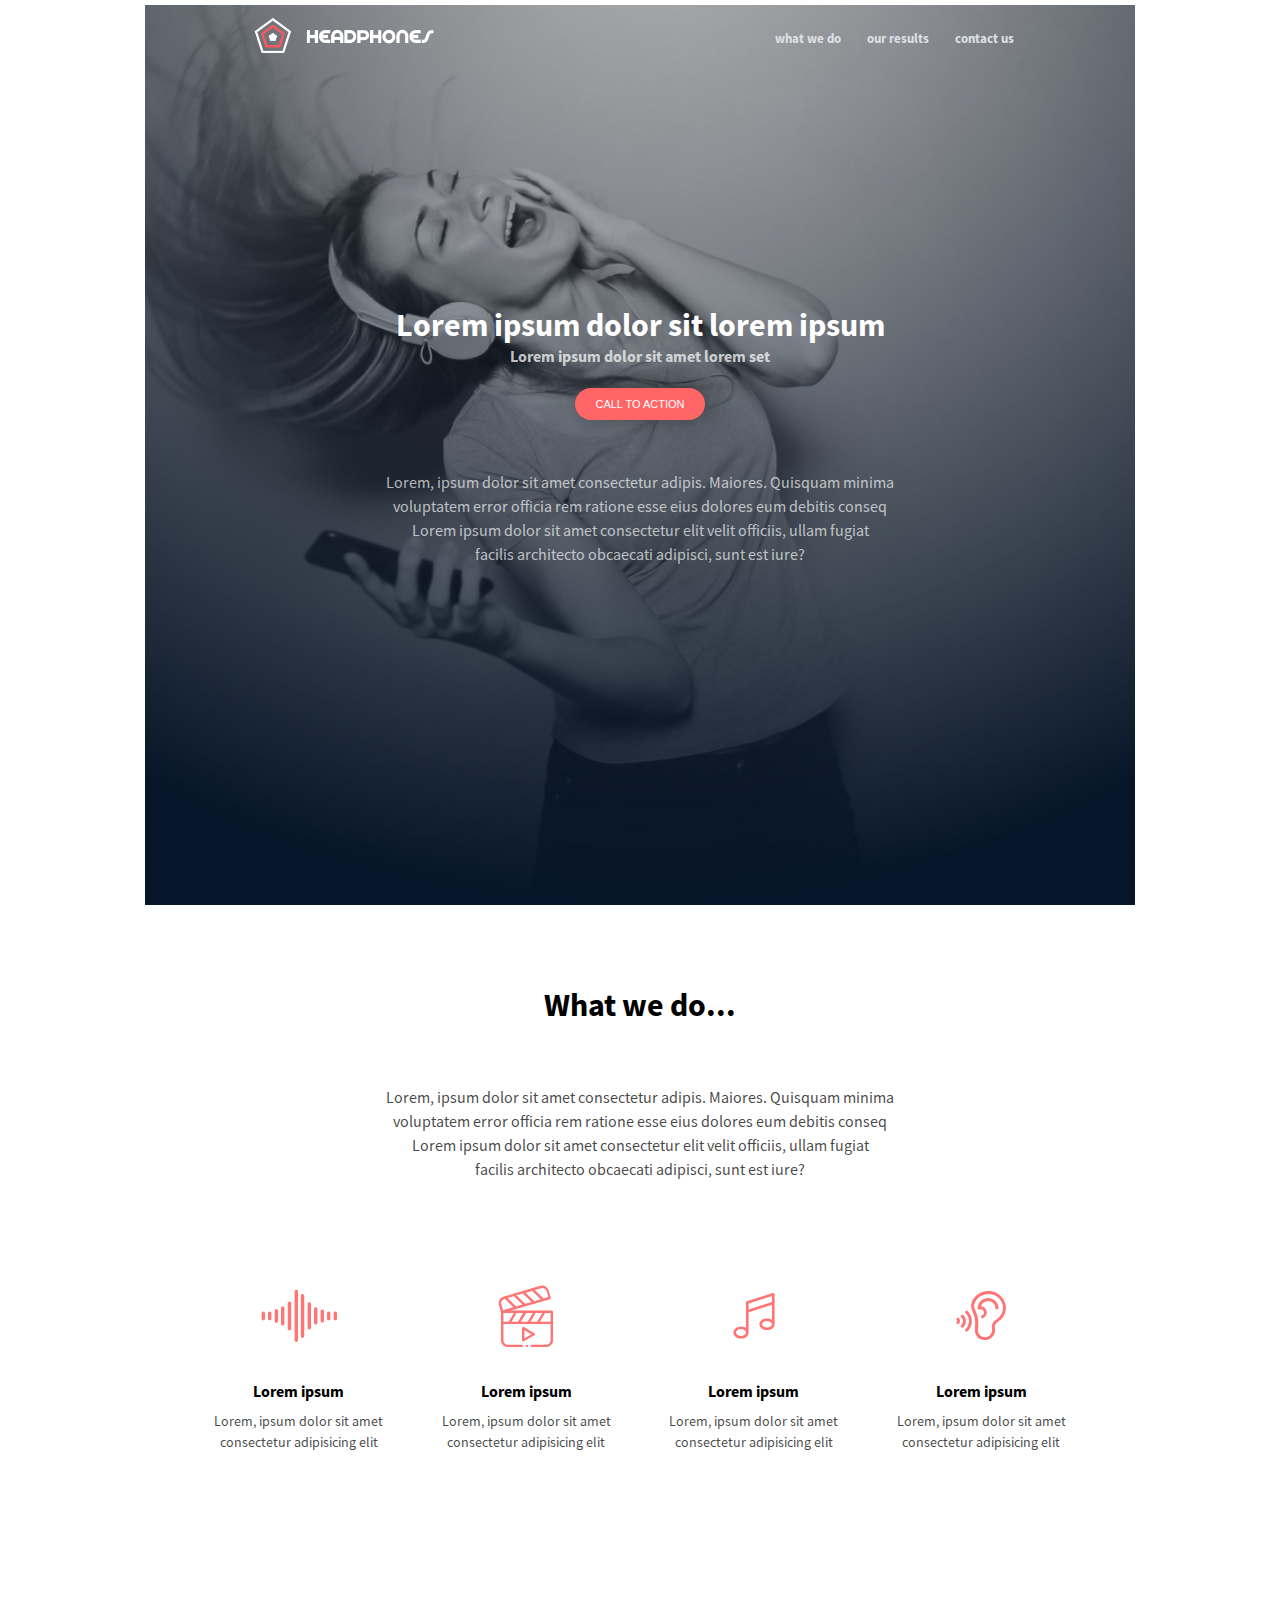
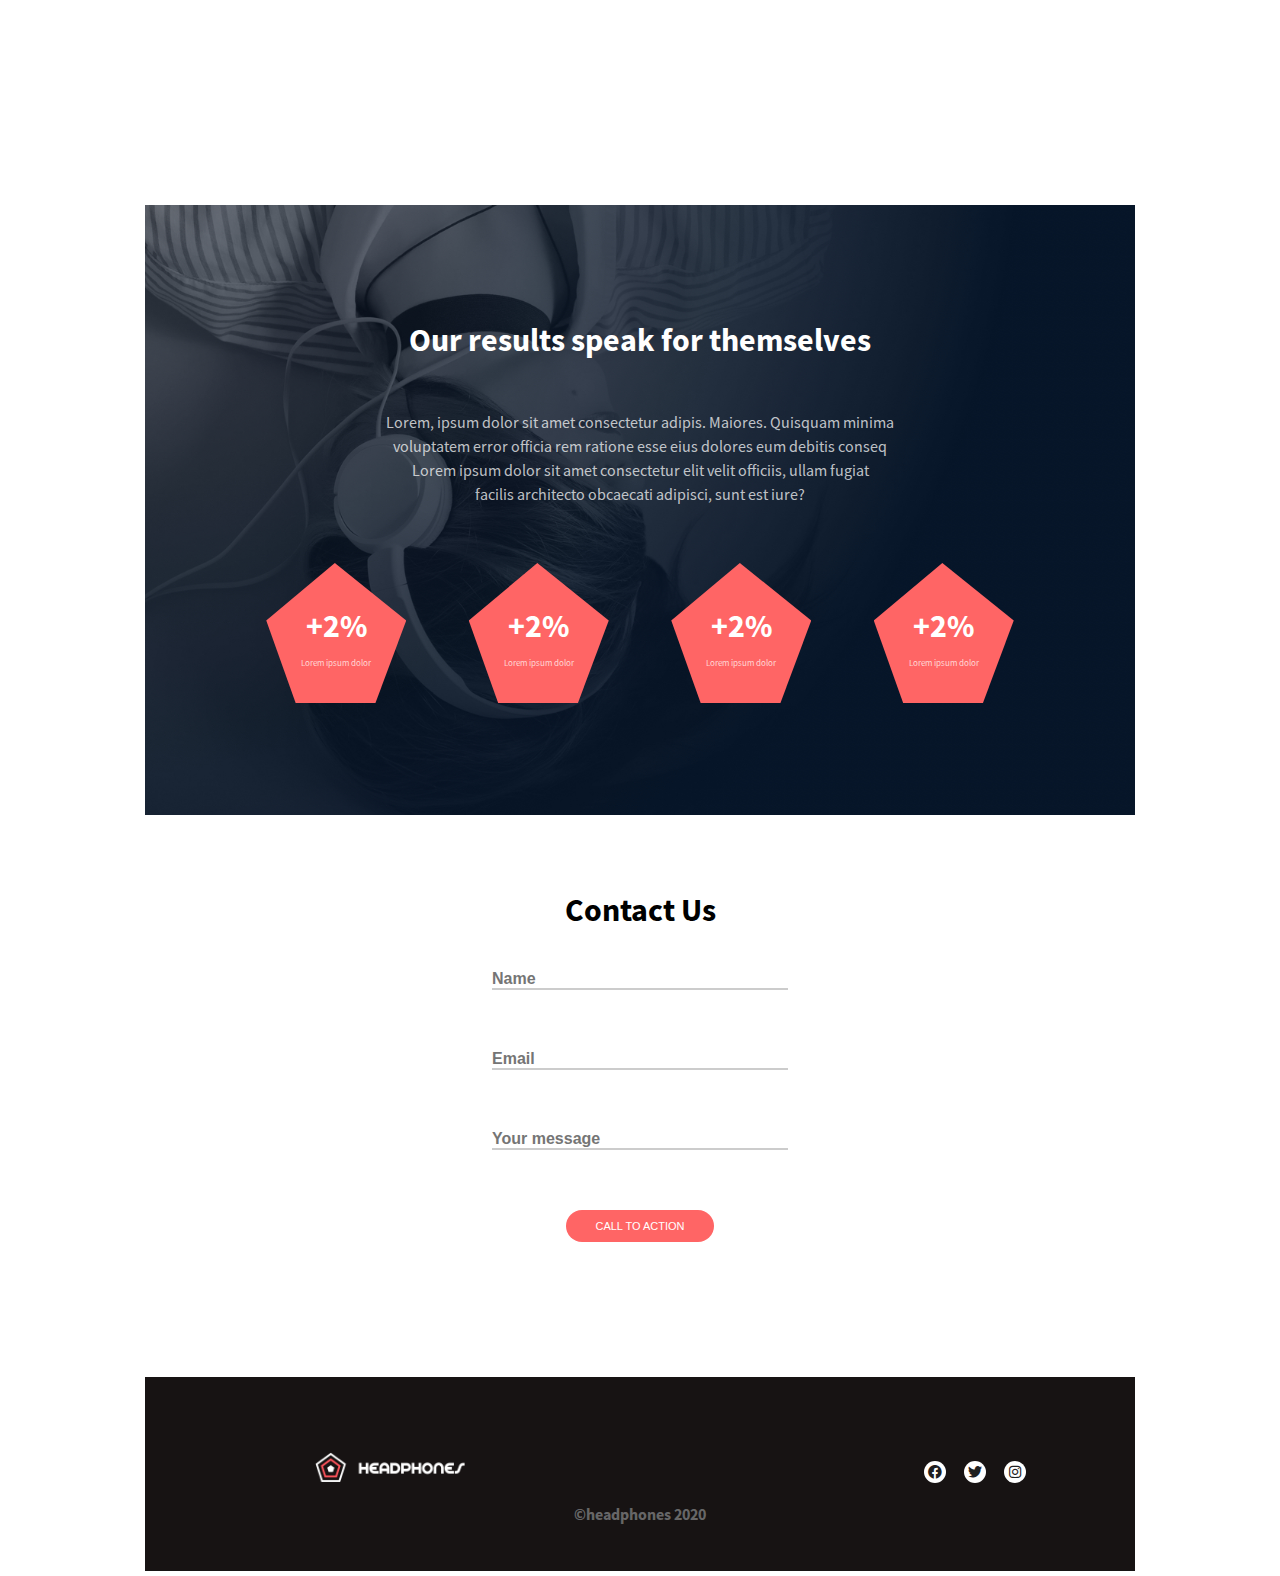
<file: headphones/6-index.html>
<!DOCTYPE html>
<html lang="en">
<head>
    <meta charset="UTF-8">
    <meta name="viewport" content="width=device-width, initial-scale=1.0">
    <link href="https://cdnjs.cloudflare.com/ajax/libs/font-awesome/6.0.0-beta3/css/all.min.css" rel="stylesheet">
    <link href="6-styles.css" rel="stylesheet">
    <link rel="stylesheet" href="holberton_school-icon/style.css" />    
    <title>Project Headphones 6</title>
</head>

<body>
    <section class="section1">
        <header>
            <nav class="nav">
                <input type="checkbox" id="check">
                <label for="check" class="menu "><i class="fas fa-bars"></i></label>

               <div class="header1">
                <img src="images/logo_headphones.png" alt="logo" width="180px">
               </div> 
                
                <ul class="header2">    
                    <li><a href="1-index.html">what we do</a></li>
                    <li><a href="2-index.html">our results</a></li>
                    <li><a href="3-index.html">contact us</a></li>
                </ul>
            </nav> 
        </header>

        <main class="hero">
            <div>
                <h1 class="hero1">Lorem ipsum dolor sit lorem ipsum</h1>
                <div class="h1-hero">
                    <p>Lorem ipsum dolor sit amet lorem set</p>
                </div>
                <button class="first-button">CALL TO ACTION</button>
                <p class="p-hero ">
                    Lorem, ipsum dolor sit amet consectetur adipis. Maiores. Quisquam minima <br> 
                    voluptatem error officia rem ratione esse eius dolores eum debitis conseq <br> 
                    Lorem ipsum dolor sit amet consectetur elit velit officiis, ullam fugiat <br> 
                    facilis architecto obcaecati adipisci, sunt est iure?
                </p>
            </div>
        </main>
    </section>


    <section class="section2">
        <div class="section2-1">
            <h2>What we do...</h2>
            <p class="p2-1">
                Lorem, ipsum dolor sit amet consectetur adipis. Maiores. Quisquam minima <br> 
                voluptatem error officia rem ratione esse eius dolores eum debitis conseq <br> 
                Lorem ipsum dolor sit amet consectetur elit velit officiis, ullam fugiat <br> 
                facilis architecto obcaecati adipisci, sunt est iure?
            </p>
        </div>

        <div class="image-text">
            <div class="icons">
                <span class="holberton_school-icon-ic_sound"></span>
                <h4>Lorem ipsum</h4>
                <p class="p2-2">Lorem, ipsum dolor sit amet <br> consectetur adipisicing elit</p>
            </div>
            <div class="icons">
                <span class="holberton_school-icon-ic_video"></span>
                <h4>Lorem ipsum</h4>
                <p class="p2-2">Lorem, ipsum dolor sit amet <br> consectetur adipisicing elit</p>
            </div>
            <div class="icons">
                <span class="holberton_school-icon-ic_music"></span>
                <h4>Lorem ipsum</h4>
                <p class="p2-2">Lorem, ipsum dolor sit amet <br> consectetur adipisicing elit</p>
            </div>
            <div class="icons">
                <span class="holberton_school-icon-ic_hearing"></span>
                <h4>Lorem ipsum</h4>
                <p class="p2-2">Lorem, ipsum dolor sit amet <br> consectetur adipisicing elit</p>
            </div>
        </div>
    </section>

    <section class="section3">
        <div class="section3-1">
            <h2>Our results speak for themselves</h2>
            <p>
                Lorem, ipsum dolor sit amet consectetur adipis. Maiores. Quisquam minima <br> 
                voluptatem error officia rem ratione esse eius dolores eum debitis conseq <br> 
                Lorem ipsum dolor sit amet consectetur elit velit officiis, ullam fugiat <br> 
                facilis architecto obcaecati adipisci, sunt est iure?
            </p>
        </div>

        <div class="image">
            <div class="image3">
                <div class="pentagon"></div>
                <div class="pentagon-text">
                    <h2>+2%</h2>
                    <p>Lorem ipsum dolor</p>
                </div>
            </div>
            <div class="image3">
                <div class="pentagon"></div>
                <div class="pentagon-text">
                    <h2>+2%</h2>
                    <p>Lorem ipsum dolor</p>
                </div>
            </div>
            <div class="image3">
                <div class="pentagon"></div>
                <div class="pentagon-text">
                    <h2>+2%</h2>
                    <p>Lorem ipsum dolor</p>
                </div>
            </div>
            <div class="image3">
                <div class="pentagon"></div>
                <div class="pentagon-text">
                    <h2>+2%</h2>
                    <p>Lorem ipsum dolor</p>
                </div>
            </div>
        </div>
    </section>

    <section class="section4">
        <h2>Contact Us</h2>

        <form class="form">
            <input type="text" name="Username" placeholder="Name" required> <br><br>

            <input type="email" name="email" placeholder="Email" required> <br><br>
           
            <input type="text" name="Your message" placeholder="Your message" required> <br><br>
        </form>

        <button type="submit" class="second-button">CALL TO ACTION</button>
    </section>

    <footer class="section5">
        <section class="footer">
            <div class="foot">
                <div>
                    <img src="./images/logo_headphones.png" alt="logo" width="150px">
                </div>

                <div class="footer-icons">
                    <div class="icon-wrapper"><i class="fab fa-facebook"></i></div>
                    <div class="icon-wrapper"><i class="fab fa-twitter"></i></div>
                    <div class="icon-wrapper"><i class="fab fa-instagram"></i></div>
                    <!-- <i class="fa-brands fa-facebook"></i> gives the facbook logo a follow come circle which styles with the logo letter      -->
                </div>
            </div>

            <p class="pfoot">&#169;headphones 2020</p>
        </section>
    </footer>
</body>
</file>
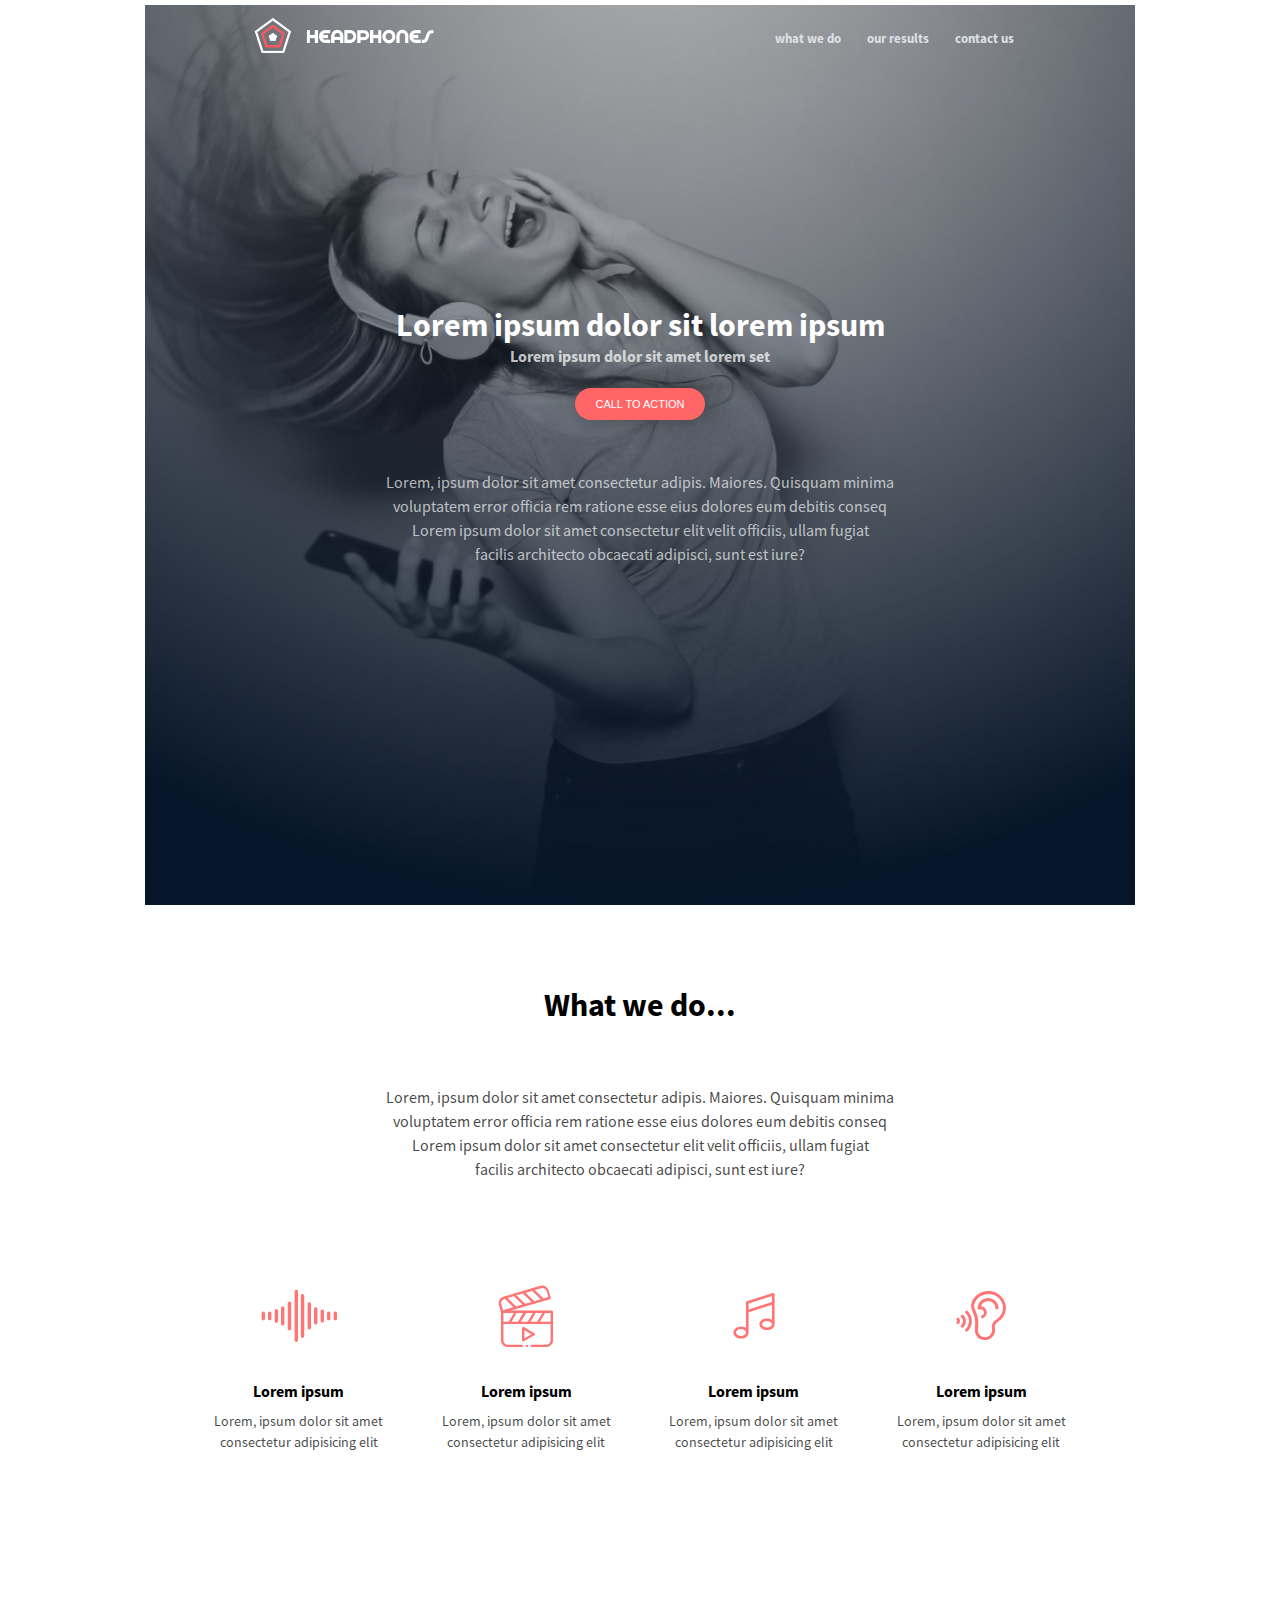
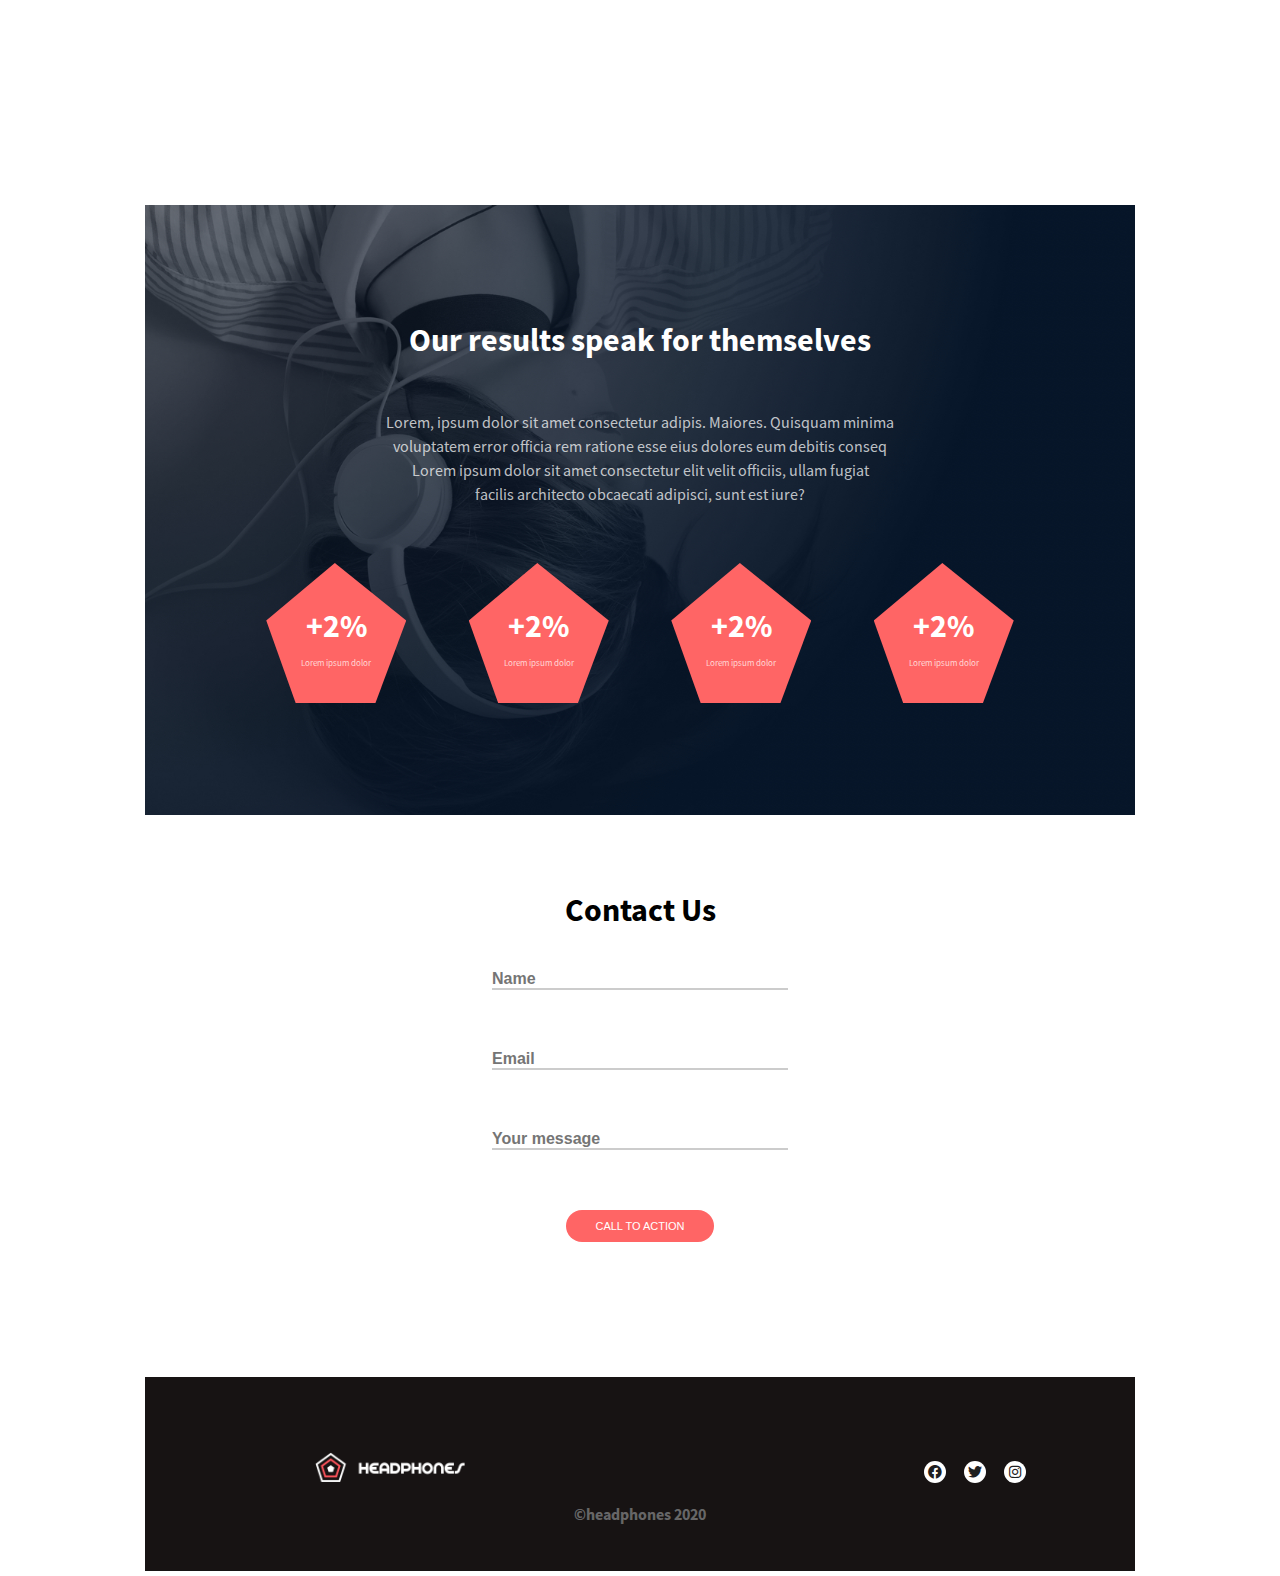
<file: headphones/7-index.html>
<!DOCTYPE html>
<html lang="en">
<head>
    <meta charset="UTF-8">
    <meta name="viewport" content="width=device-width, initial-scale=1.0">
    <link href="https://cdnjs.cloudflare.com/ajax/libs/font-awesome/6.0.0-beta3/css/all.min.css" rel="stylesheet">
    <link href="7-styles.css" rel="stylesheet">
    <link rel="stylesheet" href="holberton_school-icon/style.css" />    
    <title>Project Headphones 7</title>
</head>

<body>
    <section class="section1">
        <header>
            <nav class="nav">
                <input type="checkbox" id="check">
                <label for="check" class="menu "><i class="fas fa-bars"></i></label>

               <div class="header1">
                <img src="images/logo_headphones.png" alt="logo" width="180px">
               </div> 
                
                <ul class="header2">    
                    <li><a href="1-index.html">what we do</a></li>
                    <li><a href="2-index.html">our results</a></li>
                    <li><a href="3-index.html">contact us</a></li>
                </ul>
            </nav> 
        </header>

        <main class="hero">
            <div>
                <h1 class="hero1">Lorem ipsum dolor sit lorem ipsum</h1>
                <div class="h1-hero">
                    <p>Lorem ipsum dolor sit amet lorem set</p>
                </div>
                <button class="first-button">CALL TO ACTION</button>
                <p class="p-hero ">
                    Lorem, ipsum dolor sit amet consectetur adipis. Maiores. Quisquam minima <br> 
                    voluptatem error officia rem ratione esse eius dolores eum debitis conseq <br> 
                    Lorem ipsum dolor sit amet consectetur elit velit officiis, ullam fugiat <br> 
                    facilis architecto obcaecati adipisci, sunt est iure?
                </p>
            </div>
        </main>
    </section>


    <section class="section2">
        <div class="section2-1">
            <h2>What we do...</h2>
            <p class="p2-1">
                Lorem, ipsum dolor sit amet consectetur adipis. Maiores. Quisquam minima <br> 
                voluptatem error officia rem ratione esse eius dolores eum debitis conseq <br> 
                Lorem ipsum dolor sit amet consectetur elit velit officiis, ullam fugiat <br> 
                facilis architecto obcaecati adipisci, sunt est iure?
            </p>
        </div>

        <div class="image-text">
            <div class="icons">
                <span class="holberton_school-icon-ic_sound"></span>
                <h4>Lorem ipsum</h4>
                <p class="p2-2">Lorem, ipsum dolor sit amet <br> consectetur adipisicing elit</p>
            </div>
            <div class="icons">
                <span class="holberton_school-icon-ic_video"></span>
                <h4>Lorem ipsum</h4>
                <p class="p2-2">Lorem, ipsum dolor sit amet <br> consectetur adipisicing elit</p>
            </div>
            <div class="icons">
                <span class="holberton_school-icon-ic_music"></span>
                <h4>Lorem ipsum</h4>
                <p class="p2-2">Lorem, ipsum dolor sit amet <br> consectetur adipisicing elit</p>
            </div>
            <div class="icons">
                <span class="holberton_school-icon-ic_hearing"></span>
                <h4>Lorem ipsum</h4>
                <p class="p2-2">Lorem, ipsum dolor sit amet <br> consectetur adipisicing elit</p>
            </div>
        </div>
    </section>

    <section class="section3">
        <div class="section3-1">
            <h2>Our results speak for themselves</h2>
            <p>
                Lorem, ipsum dolor sit amet consectetur adipis. Maiores. Quisquam minima <br> 
                voluptatem error officia rem ratione esse eius dolores eum debitis conseq <br> 
                Lorem ipsum dolor sit amet consectetur elit velit officiis, ullam fugiat <br> 
                facilis architecto obcaecati adipisci, sunt est iure?
            </p>
        </div>

        <div class="image">
            <div class="image3">
                <div class="pentagon"></div>
                <div class="pentagon-text">
                    <h2>+2%</h2>
                    <p>Lorem ipsum dolor</p>
                </div>
            </div>
            <div class="image3">
                <div class="pentagon"></div>
                <div class="pentagon-text">
                    <h2>+2%</h2>
                    <p>Lorem ipsum dolor</p>
                </div>
            </div>
            <div class="image3">
                <div class="pentagon"></div>
                <div class="pentagon-text">
                    <h2>+2%</h2>
                    <p>Lorem ipsum dolor</p>
                </div>
            </div>
            <div class="image3">
                <div class="pentagon"></div>
                <div class="pentagon-text">
                    <h2>+2%</h2>
                    <p>Lorem ipsum dolor</p>
                </div>
            </div>
        </div>
    </section>

    <section class="section4">
        <h2>Contact Us</h2>

        <form class="form">
            <input type="text" name="Username" placeholder="Name" required> <br><br>

            <input type="email" name="email" placeholder="Email" required> <br><br>
           
            <input type="text" name="Your message" placeholder="Your message" required> <br><br>
        </form>

        <button type="submit" class="second-button">CALL TO ACTION</button>
    </section>

    <footer class="section5">
        <section class="footer">
            <div class="foot">
                <div>
                    <img src="./images/logo_headphones.png" alt="logo" width="150px">
                </div>

                <div class="footer-icons">
                    <div class="icon-wrapper"><i class="fab fa-facebook"></i></div>
                    <div class="icon-wrapper"><i class="fab fa-twitter"></i></div>
                    <div class="icon-wrapper"><i class="fab fa-instagram"></i></div>
                    <!-- <i class="fa-brands fa-facebook"></i> gives the facbook logo a follow come circle which styles with the logo letter      -->
                </div>
            </div>

            <p class="pfoot">&#169;headphones 2020</p>
        </section>
    </footer>
</body>
</file>
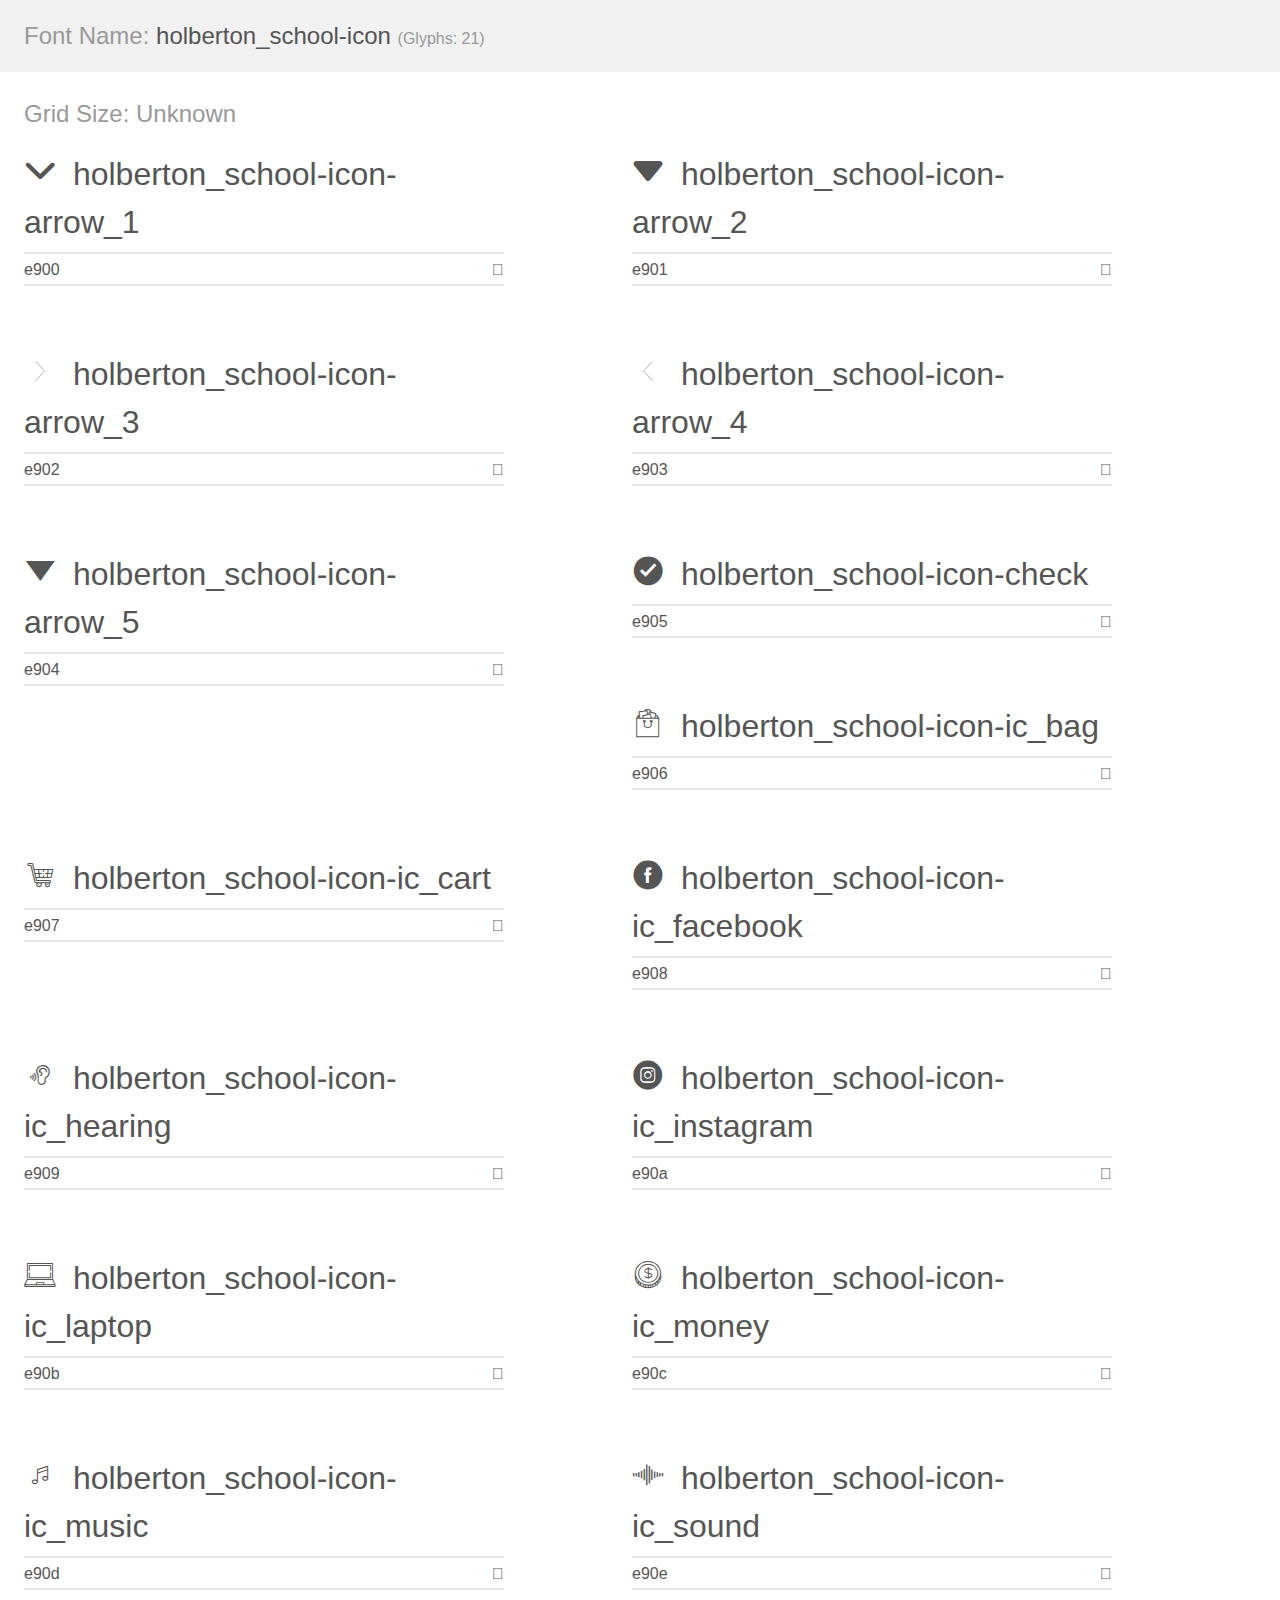
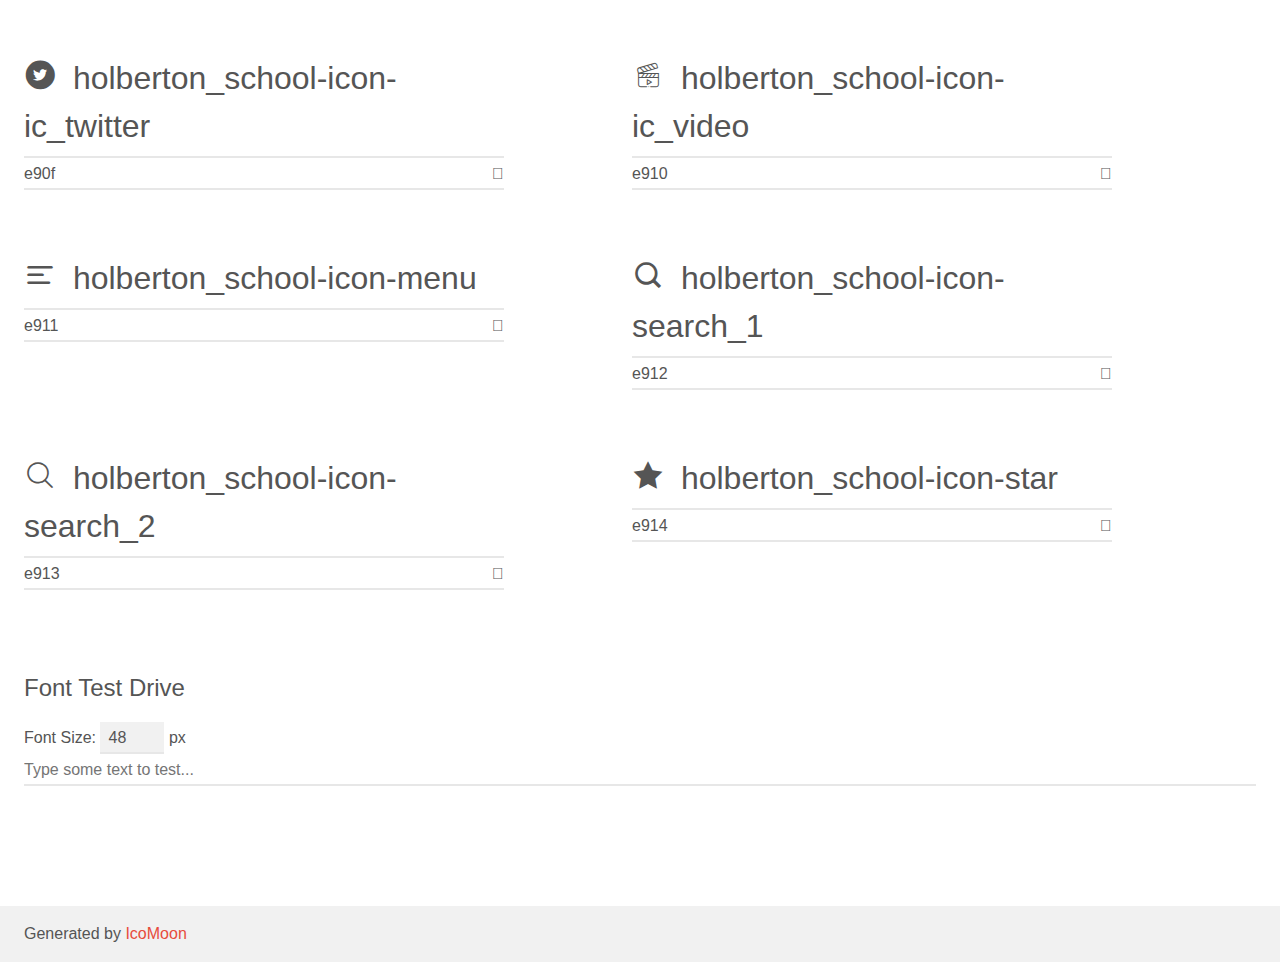
<file: headphones/demo.html>
<!doctype html>
<html>
<head>
    <meta charset="utf-8">
    <title>IcoMoon Demo</title>
    <meta name="description" content="An Icon Font Generated By IcoMoon.io">
    <meta name="viewport" content="width=device-width, initial-scale=1">
    <link rel="stylesheet" href="demo-files/demo.css">
    <link rel="stylesheet" href="style.css"></head>
<body>
    <div class="bgc1 clearfix">
        <h1 class="mhmm mvm"><span class="fgc1">Font Name:</span> holberton_school-icon <small class="fgc1">(Glyphs:&nbsp;21)</small></h1>
    </div>
    <div class="clearfix mhl ptl">
        <h1 class="mvm mtn fgc1">Grid Size: Unknown</h1>
        <div class="glyph fs1">
            <div class="clearfix bshadow0 pbs">
                <span class="holberton_school-icon-arrow_1"></span>
                <span class="mls"> holberton_school-icon-arrow_1</span>
            </div>
            <fieldset class="fs0 size1of1 clearfix hidden-false">
                <input type="text" readonly value="e900" class="unit size1of2" />
                <input type="text" maxlength="1" readonly value="&#xe900;" class="unitRight size1of2 talign-right" />
            </fieldset>
            <div class="fs0 bshadow0 clearfix hidden-true">
                <span class="unit pvs fgc1">liga: </span>
                <input type="text" readonly value="" class="liga unitRight" />
            </div>
        </div>
        <div class="glyph fs1">
            <div class="clearfix bshadow0 pbs">
                <span class="holberton_school-icon-arrow_2"></span>
                <span class="mls"> holberton_school-icon-arrow_2</span>
            </div>
            <fieldset class="fs0 size1of1 clearfix hidden-false">
                <input type="text" readonly value="e901" class="unit size1of2" />
                <input type="text" maxlength="1" readonly value="&#xe901;" class="unitRight size1of2 talign-right" />
            </fieldset>
            <div class="fs0 bshadow0 clearfix hidden-true">
                <span class="unit pvs fgc1">liga: </span>
                <input type="text" readonly value="" class="liga unitRight" />
            </div>
        </div>
        <div class="glyph fs1">
            <div class="clearfix bshadow0 pbs">
                <span class="holberton_school-icon-arrow_3"></span>
                <span class="mls"> holberton_school-icon-arrow_3</span>
            </div>
            <fieldset class="fs0 size1of1 clearfix hidden-false">
                <input type="text" readonly value="e902" class="unit size1of2" />
                <input type="text" maxlength="1" readonly value="&#xe902;" class="unitRight size1of2 talign-right" />
            </fieldset>
            <div class="fs0 bshadow0 clearfix hidden-true">
                <span class="unit pvs fgc1">liga: </span>
                <input type="text" readonly value="" class="liga unitRight" />
            </div>
        </div>
        <div class="glyph fs1">
            <div class="clearfix bshadow0 pbs">
                <span class="holberton_school-icon-arrow_4"></span>
                <span class="mls"> holberton_school-icon-arrow_4</span>
            </div>
            <fieldset class="fs0 size1of1 clearfix hidden-false">
                <input type="text" readonly value="e903" class="unit size1of2" />
                <input type="text" maxlength="1" readonly value="&#xe903;" class="unitRight size1of2 talign-right" />
            </fieldset>
            <div class="fs0 bshadow0 clearfix hidden-true">
                <span class="unit pvs fgc1">liga: </span>
                <input type="text" readonly value="" class="liga unitRight" />
            </div>
        </div>
        <div class="glyph fs1">
            <div class="clearfix bshadow0 pbs">
                <span class="holberton_school-icon-arrow_5"></span>
                <span class="mls"> holberton_school-icon-arrow_5</span>
            </div>
            <fieldset class="fs0 size1of1 clearfix hidden-false">
                <input type="text" readonly value="e904" class="unit size1of2" />
                <input type="text" maxlength="1" readonly value="&#xe904;" class="unitRight size1of2 talign-right" />
            </fieldset>
            <div class="fs0 bshadow0 clearfix hidden-true">
                <span class="unit pvs fgc1">liga: </span>
                <input type="text" readonly value="" class="liga unitRight" />
            </div>
        </div>
        <div class="glyph fs1">
            <div class="clearfix bshadow0 pbs">
                <span class="holberton_school-icon-check"></span>
                <span class="mls"> holberton_school-icon-check</span>
            </div>
            <fieldset class="fs0 size1of1 clearfix hidden-false">
                <input type="text" readonly value="e905" class="unit size1of2" />
                <input type="text" maxlength="1" readonly value="&#xe905;" class="unitRight size1of2 talign-right" />
            </fieldset>
            <div class="fs0 bshadow0 clearfix hidden-true">
                <span class="unit pvs fgc1">liga: </span>
                <input type="text" readonly value="" class="liga unitRight" />
            </div>
        </div>
        <div class="glyph fs1">
            <div class="clearfix bshadow0 pbs">
                <span class="holberton_school-icon-ic_bag"></span>
                <span class="mls"> holberton_school-icon-ic_bag</span>
            </div>
            <fieldset class="fs0 size1of1 clearfix hidden-false">
                <input type="text" readonly value="e906" class="unit size1of2" />
                <input type="text" maxlength="1" readonly value="&#xe906;" class="unitRight size1of2 talign-right" />
            </fieldset>
            <div class="fs0 bshadow0 clearfix hidden-true">
                <span class="unit pvs fgc1">liga: </span>
                <input type="text" readonly value="" class="liga unitRight" />
            </div>
        </div>
        <div class="glyph fs1">
            <div class="clearfix bshadow0 pbs">
                <span class="holberton_school-icon-ic_cart"></span>
                <span class="mls"> holberton_school-icon-ic_cart</span>
            </div>
            <fieldset class="fs0 size1of1 clearfix hidden-false">
                <input type="text" readonly value="e907" class="unit size1of2" />
                <input type="text" maxlength="1" readonly value="&#xe907;" class="unitRight size1of2 talign-right" />
            </fieldset>
            <div class="fs0 bshadow0 clearfix hidden-true">
                <span class="unit pvs fgc1">liga: </span>
                <input type="text" readonly value="" class="liga unitRight" />
            </div>
        </div>
        <div class="glyph fs1">
            <div class="clearfix bshadow0 pbs">
                <span class="holberton_school-icon-ic_facebook"></span>
                <span class="mls"> holberton_school-icon-ic_facebook</span>
            </div>
            <fieldset class="fs0 size1of1 clearfix hidden-false">
                <input type="text" readonly value="e908" class="unit size1of2" />
                <input type="text" maxlength="1" readonly value="&#xe908;" class="unitRight size1of2 talign-right" />
            </fieldset>
            <div class="fs0 bshadow0 clearfix hidden-true">
                <span class="unit pvs fgc1">liga: </span>
                <input type="text" readonly value="" class="liga unitRight" />
            </div>
        </div>
        <div class="glyph fs1">
            <div class="clearfix bshadow0 pbs">
                <span class="holberton_school-icon-ic_hearing"></span>
                <span class="mls"> holberton_school-icon-ic_hearing</span>
            </div>
            <fieldset class="fs0 size1of1 clearfix hidden-false">
                <input type="text" readonly value="e909" class="unit size1of2" />
                <input type="text" maxlength="1" readonly value="&#xe909;" class="unitRight size1of2 talign-right" />
            </fieldset>
            <div class="fs0 bshadow0 clearfix hidden-true">
                <span class="unit pvs fgc1">liga: </span>
                <input type="text" readonly value="" class="liga unitRight" />
            </div>
        </div>
        <div class="glyph fs1">
            <div class="clearfix bshadow0 pbs">
                <span class="holberton_school-icon-ic_instagram"></span>
                <span class="mls"> holberton_school-icon-ic_instagram</span>
            </div>
            <fieldset class="fs0 size1of1 clearfix hidden-false">
                <input type="text" readonly value="e90a" class="unit size1of2" />
                <input type="text" maxlength="1" readonly value="&#xe90a;" class="unitRight size1of2 talign-right" />
            </fieldset>
            <div class="fs0 bshadow0 clearfix hidden-true">
                <span class="unit pvs fgc1">liga: </span>
                <input type="text" readonly value="" class="liga unitRight" />
            </div>
        </div>
        <div class="glyph fs1">
            <div class="clearfix bshadow0 pbs">
                <span class="holberton_school-icon-ic_laptop"></span>
                <span class="mls"> holberton_school-icon-ic_laptop</span>
            </div>
            <fieldset class="fs0 size1of1 clearfix hidden-false">
                <input type="text" readonly value="e90b" class="unit size1of2" />
                <input type="text" maxlength="1" readonly value="&#xe90b;" class="unitRight size1of2 talign-right" />
            </fieldset>
            <div class="fs0 bshadow0 clearfix hidden-true">
                <span class="unit pvs fgc1">liga: </span>
                <input type="text" readonly value="" class="liga unitRight" />
            </div>
        </div>
        <div class="glyph fs1">
            <div class="clearfix bshadow0 pbs">
                <span class="holberton_school-icon-ic_money"></span>
                <span class="mls"> holberton_school-icon-ic_money</span>
            </div>
            <fieldset class="fs0 size1of1 clearfix hidden-false">
                <input type="text" readonly value="e90c" class="unit size1of2" />
                <input type="text" maxlength="1" readonly value="&#xe90c;" class="unitRight size1of2 talign-right" />
            </fieldset>
            <div class="fs0 bshadow0 clearfix hidden-true">
                <span class="unit pvs fgc1">liga: </span>
                <input type="text" readonly value="" class="liga unitRight" />
            </div>
        </div>
        <div class="glyph fs1">
            <div class="clearfix bshadow0 pbs">
                <span class="holberton_school-icon-ic_music"></span>
                <span class="mls"> holberton_school-icon-ic_music</span>
            </div>
            <fieldset class="fs0 size1of1 clearfix hidden-false">
                <input type="text" readonly value="e90d" class="unit size1of2" />
                <input type="text" maxlength="1" readonly value="&#xe90d;" class="unitRight size1of2 talign-right" />
            </fieldset>
            <div class="fs0 bshadow0 clearfix hidden-true">
                <span class="unit pvs fgc1">liga: </span>
                <input type="text" readonly value="" class="liga unitRight" />
            </div>
        </div>
        <div class="glyph fs1">
            <div class="clearfix bshadow0 pbs">
                <span class="holberton_school-icon-ic_sound"></span>
                <span class="mls"> holberton_school-icon-ic_sound</span>
            </div>
            <fieldset class="fs0 size1of1 clearfix hidden-false">
                <input type="text" readonly value="e90e" class="unit size1of2" />
                <input type="text" maxlength="1" readonly value="&#xe90e;" class="unitRight size1of2 talign-right" />
            </fieldset>
            <div class="fs0 bshadow0 clearfix hidden-true">
                <span class="unit pvs fgc1">liga: </span>
                <input type="text" readonly value="" class="liga unitRight" />
            </div>
        </div>
        <div class="glyph fs1">
            <div class="clearfix bshadow0 pbs">
                <span class="holberton_school-icon-ic_twitter"></span>
                <span class="mls"> holberton_school-icon-ic_twitter</span>
            </div>
            <fieldset class="fs0 size1of1 clearfix hidden-false">
                <input type="text" readonly value="e90f" class="unit size1of2" />
                <input type="text" maxlength="1" readonly value="&#xe90f;" class="unitRight size1of2 talign-right" />
            </fieldset>
            <div class="fs0 bshadow0 clearfix hidden-true">
                <span class="unit pvs fgc1">liga: </span>
                <input type="text" readonly value="" class="liga unitRight" />
            </div>
        </div>
        <div class="glyph fs1">
            <div class="clearfix bshadow0 pbs">
                <span class="holberton_school-icon-ic_video"></span>
                <span class="mls"> holberton_school-icon-ic_video</span>
            </div>
            <fieldset class="fs0 size1of1 clearfix hidden-false">
                <input type="text" readonly value="e910" class="unit size1of2" />
                <input type="text" maxlength="1" readonly value="&#xe910;" class="unitRight size1of2 talign-right" />
            </fieldset>
            <div class="fs0 bshadow0 clearfix hidden-true">
                <span class="unit pvs fgc1">liga: </span>
                <input type="text" readonly value="" class="liga unitRight" />
            </div>
        </div>
        <div class="glyph fs1">
            <div class="clearfix bshadow0 pbs">
                <span class="holberton_school-icon-menu"></span>
                <span class="mls"> holberton_school-icon-menu</span>
            </div>
            <fieldset class="fs0 size1of1 clearfix hidden-false">
                <input type="text" readonly value="e911" class="unit size1of2" />
                <input type="text" maxlength="1" readonly value="&#xe911;" class="unitRight size1of2 talign-right" />
            </fieldset>
            <div class="fs0 bshadow0 clearfix hidden-true">
                <span class="unit pvs fgc1">liga: </span>
                <input type="text" readonly value="" class="liga unitRight" />
            </div>
        </div>
        <div class="glyph fs1">
            <div class="clearfix bshadow0 pbs">
                <span class="holberton_school-icon-search_1"></span>
                <span class="mls"> holberton_school-icon-search_1</span>
            </div>
            <fieldset class="fs0 size1of1 clearfix hidden-false">
                <input type="text" readonly value="e912" class="unit size1of2" />
                <input type="text" maxlength="1" readonly value="&#xe912;" class="unitRight size1of2 talign-right" />
            </fieldset>
            <div class="fs0 bshadow0 clearfix hidden-true">
                <span class="unit pvs fgc1">liga: </span>
                <input type="text" readonly value="" class="liga unitRight" />
            </div>
        </div>
        <div class="glyph fs1">
            <div class="clearfix bshadow0 pbs">
                <span class="holberton_school-icon-search_2"></span>
                <span class="mls"> holberton_school-icon-search_2</span>
            </div>
            <fieldset class="fs0 size1of1 clearfix hidden-false">
                <input type="text" readonly value="e913" class="unit size1of2" />
                <input type="text" maxlength="1" readonly value="&#xe913;" class="unitRight size1of2 talign-right" />
            </fieldset>
            <div class="fs0 bshadow0 clearfix hidden-true">
                <span class="unit pvs fgc1">liga: </span>
                <input type="text" readonly value="" class="liga unitRight" />
            </div>
        </div>
        <div class="glyph fs1">
            <div class="clearfix bshadow0 pbs">
                <span class="holberton_school-icon-star"></span>
                <span class="mls"> holberton_school-icon-star</span>
            </div>
            <fieldset class="fs0 size1of1 clearfix hidden-false">
                <input type="text" readonly value="e914" class="unit size1of2" />
                <input type="text" maxlength="1" readonly value="&#xe914;" class="unitRight size1of2 talign-right" />
            </fieldset>
            <div class="fs0 bshadow0 clearfix hidden-true">
                <span class="unit pvs fgc1">liga: </span>
                <input type="text" readonly value="" class="liga unitRight" />
            </div>
        </div>
    </div>

    <!--[if gt IE 8]><!-->
    <div class="mhl clearfix mbl">
        <h1>Font Test Drive</h1>
        <label>
            Font Size: <input id="fontSize" type="number" class="textbox0 mbm"
            min="8" value="48" />
            px
        </label>
        <input id="testText" type="text" class="phl size1of1 mvl"
        placeholder="Type some text to test..." value=""/>
        <div id="testDrive" class="holberton_school-icon-" style="font-family: holberton_school-icon">&nbsp;
        </div>
    </div>
    <!--<![endif]-->
    <div class="bgc1 clearfix">
        <p class="mhl">Generated by <a href="https://icomoon.io/app">IcoMoon</a></p>
    </div>

    <script src="demo-files/demo.js"></script>
</body>
</html>
</file>
<file: css_basic/base.css>
/* Importing webfonts */
/* (If you're learning CSS, you should disregard that) */

@import url(https://fonts.googleapis.com/css?family=Yeseva+One);
@import url(https://fonts.googleapis.com/css?family=Josefin+Sans:400,700,700italic,400italic);


/* CSS reset rules */

html, body {
	height: 100%;
	min-height: 100%;
}
html, body, div, span, applet, object, iframe,
h1, h2, h3, h4, h5, h6, p, blockquote, pre,
a, abbr, acronym, address, big, cite, code,
del, dfn, img, ins, kbd, q, s, samp,
small, strike, sub, sup, tt, var,
b, u, i, center,
dl, dt, dd,
fieldset, form, label, legend,
table, caption, tbody, tfoot, thead, tr, th, td,
article, aside, canvas, details, embed, 
figure, figcaption, footer, header, hgroup, 
menu, nav, output, ruby, section, summary,
time, mark, audio, video {
	margin: 0;
	padding: 0;
	border: 0;
	font-size: 100%;
	font: inherit;
	vertical-align: baseline;
}
/* HTML5 display-role reset for older browsers */
article, aside, details, figcaption, figure, 
footer, header, hgroup, menu, nav, section {
	display: block;
}
body {
	line-height: 1;
}
blockquote, q {
	quotes: none;
}
blockquote:before, blockquote:after,
q:before, q:after {
	content: '';
	content: none;
}
table {
	border-collapse: collapse;
	border-spacing: 0;
}


/* Fonts and colors */

body {
	font-family: 'Josefin Sans', serif;
	color: rgba(0, 0, 0, 0.8);
}
h1, h2, h3, h4, h5, h6, header {
	font-family: 'Yeseva One', sans-serif;
}
article {
}
header {
	border-bottom: 1px solid rgb(221,221,221);
	transition: border-bottom-color 1s ease;
}
header a {
	color: rgba(0, 0, 0, 0.8);
}
aside {
	background: #FAFAFA;
}
aside p {
	border: 1px solid #bbb;
	background: #ddd;
	color: black;
}
footer a {
	color: rgba(0, 0, 0, 0.8);
}
a {
	color: #F80002;
}


/* Positioning and margins */

@media (min-width: 1100px) {
	body {
		width: 1100px;
		margin: 0 auto;
	}
}

article {
	padding: 50px 15px;
}
article > *:first-child {
	margin-top: 0;
}
aside {
	padding: 50px 15px;
}
header .right {
	float: right;
	margin: 0 10px 15px;
}


/* Header */
header {
	padding: 20px 0;
	height: 80px;
}
header ul {
	list-style: none;
	margin: 0;
	padding: 0;
}
header li {
	display: inline;
	vertical-align:middle;
}
header li:first-child {
	margin: 0;
}
header li a {
	margin: 0 10px;
}
header li.logo {
	font-size: 36px;
}
header a {
	text-decoration: none;
}


/* Aside */

aside p {
	border-radius: 10px;
	padding: 20px 20px;
}


/* Footer */

footer {
	padding: 5px 15px;
	height: 80px;
}


/* Text styles and margins */

p {
	margin-bottom: 15px;
}
h1 {
	font-size: 36px;
	margin: 40px 0 20px;
}
h2 {
	font-size: 32px;
	margin: 30px 0 15px;
}
h3 {
	font-size: 28px;
	margin: 25px 0 10px;
}
h4 {
	font-size: 20px;
	font-weight: bold;
	margin: 20px 0 10px;
}
h5 {
	font-size: 18px;
	font-weight: bold;
	margin: 15px 0 10px;
}
h6 {
	font-weight: bold;
	margin: 5px 0;
}

@media (max-width: 800px) {
  body.works_on_smartphone {
  	display: block;
  }
  body.works_on_smartphone main {
  	display: block;
  }
  header .right {
  	float: none;
  }
}
</file>
<file: css_basic/styles.css>
* {
    background-image: url(Brenda.jpg);
}

body {
    /* for when content have to be arranged side by side or stacked ontop of each other in the body,it must be told that its a container to flexible boxes */
    display: flex;
    /* to specify that the content should be stacked ontop of each other in column form */
    flex-direction: column;
    background-color: hwb(216 0% 0% / 0.461);
    
}

main {
    /* for when content have to be arranged side by side or stacked ontop of each other in the body, it must be told that its a container to flexible boxes */
    display: flex;
     /* to specify that the content should be placed side by side of each other in row form */
    flex-direction: row;
    /* to ensure the main tag keeps automatic height and width */
    flex: auto;
    width: 100%;
    
}

article {
    /* to be sure that your content (article) takes ⅔ of the width of the page */
    flex: 2;
    /* to be sure that the user can scroll within your article */
    overflow-y: auto;
}

aside {
    /* to be sure that your content (aside) takes ⅓ of the width of the page */
    flex: 1;
    /* to be sure that the user can scroll within your aside */
    overflow-y: auto;
}
header {
    width: 100%;
    /* position and top to make the navbar stay at the top of the page even while scrolling */
    position: sticky;
    top: 0;
}
footer {
    width: 100%;
}
</file>
<file: headphones/holberton_school-icon/style.css>
@font-face {
  font-family: 'holberton_school-icon';
  src:  url('fonts/holberton_school-icon.eot?sq4eq4');
  src:  url('fonts/holberton_school-icon.eot?sq4eq4#iefix') format('embedded-opentype'),
    url('fonts/holberton_school-icon.ttf?sq4eq4') format('truetype'),
    url('fonts/holberton_school-icon.woff?sq4eq4') format('woff'),
    url('fonts/holberton_school-icon.svg?sq4eq4#holberton_school-icon') format('svg');
  font-weight: normal;
  font-style: normal;
  font-display: block;
}

[class^="holberton_school-icon-"], [class*=" holberton_school-icon-"] {
  /* use !important to prevent issues with browser extensions that change fonts */
  font-family: 'holberton_school-icon' !important;
  speak: none;
  font-style: normal;
  font-weight: normal;
  font-variant: normal;
  text-transform: none;
  line-height: 1;

  /* Better Font Rendering =========== */
  -webkit-font-smoothing: antialiased;
  -moz-osx-font-smoothing: grayscale;
}

.holberton_school-icon-arrow_1:before {
  content: "\e900";
}
.holberton_school-icon-arrow_2:before {
  content: "\e901";
}
.holberton_school-icon-arrow_3:before {
  content: "\e902";
}
.holberton_school-icon-arrow_4:before {
  content: "\e903";
}
.holberton_school-icon-arrow_5:before {
  content: "\e904";
}
.holberton_school-icon-check:before {
  content: "\e905";
}
.holberton_school-icon-ic_bag:before {
  content: "\e906";
}
.holberton_school-icon-ic_cart:before {
  content: "\e907";
}
.holberton_school-icon-ic_facebook:before {
  content: "\e908";
}
.holberton_school-icon-ic_hearing:before {
  content: "\e909";
}
.holberton_school-icon-ic_instagram:before {
  content: "\e90a";
}
.holberton_school-icon-ic_laptop:before {
  content: "\e90b";
}
.holberton_school-icon-ic_money:before {
  content: "\e90c";
}
.holberton_school-icon-ic_music:before {
  content: "\e90d";
}
.holberton_school-icon-ic_sound:before {
  content: "\e90e";
}
.holberton_school-icon-ic_twitter:before {
  content: "\e90f";
}
.holberton_school-icon-ic_video:before {
  content: "\e910";
}
.holberton_school-icon-menu:before {
  content: "\e911";
}
.holberton_school-icon-search_1:before {
  content: "\e912";
}
.holberton_school-icon-search_2:before {
  content: "\e913";
}
.holberton_school-icon-star:before {
  content: "\e914";
}
</file>
<file: headphones/demo-files/demo.css>
body {
  padding: 0;
  margin: 0;
  font-family: sans-serif;
  font-size: 1em;
  line-height: 1.5;
  color: #555;
  background: #fff;
}
h1 {
  font-size: 1.5em;
  font-weight: normal;
}
small {
  font-size: .66666667em;
}
a {
  color: #e74c3c;
  text-decoration: none;
}
a:hover, a:focus {
  box-shadow: 0 1px #e74c3c;
}
.bshadow0, input {
  box-shadow: inset 0 -2px #e7e7e7;
}
input:hover {
  box-shadow: inset 0 -2px #ccc;
}
input, fieldset {
  font-family: sans-serif;
  font-size: 1em;
  margin: 0;
  padding: 0;
  border: 0;
}
input {
  color: inherit;
  line-height: 1.5;
  height: 1.5em;
  padding: .25em 0;
}
input:focus {
  outline: none;
  box-shadow: inset 0 -2px #449fdb;
}
.glyph {
  font-size: 16px;
  width: 15em;
  padding-bottom: 1em;
  margin-right: 4em;
  margin-bottom: 1em;
  float: left;
  overflow: hidden;
}
.liga {
  width: 80%;
  width: calc(100% - 2.5em);
}
.talign-right {
  text-align: right;
}
.talign-center {
  text-align: center;
}
.bgc1 {
  background: #f1f1f1;
}
.fgc1 {
  color: #999;
}
.fgc0 {
  color: #000;
}
p {
  margin-top: 1em;
  margin-bottom: 1em;
}
.mvm {
  margin-top: .75em;
  margin-bottom: .75em;
}
.mtn {
  margin-top: 0;
}
.mtl, .mal {
  margin-top: 1.5em;
}
.mbl, .mal {
  margin-bottom: 1.5em;
}
.mal, .mhl {
  margin-left: 1.5em;
  margin-right: 1.5em;
}
.mhmm {
  margin-left: 1em;
  margin-right: 1em;
}
.mls {
  margin-left: .25em;
}
.ptl {
  padding-top: 1.5em;
}
.pbs, .pvs {
  padding-bottom: .25em;
}
.pvs, .pts {
  padding-top: .25em;
}
.unit {
  float: left;
}
.unitRight {
  float: right;
}
.size1of2 {
  width: 50%;
}
.size1of1 {
  width: 100%;
}
.clearfix:before, .clearfix:after {
  content: " ";
  display: table;
}
.clearfix:after {
  clear: both;
}
.hidden-true {
  display: none;
}
.textbox0 {
  width: 3em;
  background: #f1f1f1;
  padding: .25em .5em;
  line-height: 1.5;
  height: 1.5em;
}
#testDrive {
  display: block;
  padding-top: 24px;
  line-height: 1.5;
}
.fs0 {
  font-size: 16px;
}
.fs1 {
  font-size: 32px;
}
</file>
<file: headphones/style.css>
@font-face {
  font-family: 'holberton_school-icon';
  src:  url('fonts/holberton_school-icon.eot?sq4eq4');
  src:  url('fonts/holberton_school-icon.eot?sq4eq4#iefix') format('embedded-opentype'),
    url('fonts/holberton_school-icon.ttf?sq4eq4') format('truetype'),
    url('fonts/holberton_school-icon.woff?sq4eq4') format('woff'),
    url('fonts/holberton_school-icon.svg?sq4eq4#holberton_school-icon') format('svg');
  font-weight: normal;
  font-style: normal;
  font-display: block;
}

[class^="holberton_school-icon-"], [class*=" holberton_school-icon-"] {
  /* use !important to prevent issues with browser extensions that change fonts */
  font-family: 'holberton_school-icon' !important;
  speak: none;
  font-style: normal;
  font-weight: normal;
  font-variant: normal;
  text-transform: none;
  line-height: 1;

  /* Better Font Rendering =========== */
  -webkit-font-smoothing: antialiased;
  -moz-osx-font-smoothing: grayscale;
}

.holberton_school-icon-arrow_1:before {
  content: "\e900";
}
.holberton_school-icon-arrow_2:before {
  content: "\e901";
}
.holberton_school-icon-arrow_3:before {
  content: "\e902";
}
.holberton_school-icon-arrow_4:before {
  content: "\e903";
}
.holberton_school-icon-arrow_5:before {
  content: "\e904";
}
.holberton_school-icon-check:before {
  content: "\e905";
}
.holberton_school-icon-ic_bag:before {
  content: "\e906";
}
.holberton_school-icon-ic_cart:before {
  content: "\e907";
}
.holberton_school-icon-ic_facebook:before {
  content: "\e908";
}
.holberton_school-icon-ic_hearing:before {
  content: "\e909";
}
.holberton_school-icon-ic_instagram:before {
  content: "\e90a";
}
.holberton_school-icon-ic_laptop:before {
  content: "\e90b";
}
.holberton_school-icon-ic_money:before {
  content: "\e90c";
}
.holberton_school-icon-ic_music:before {
  content: "\e90d";
}
.holberton_school-icon-ic_sound:before {
  content: "\e90e";
}
.holberton_school-icon-ic_twitter:before {
  content: "\e90f";
}
.holberton_school-icon-ic_video:before {
  content: "\e910";
}
.holberton_school-icon-menu:before {
  content: "\e911";
}
.holberton_school-icon-search_1:before {
  content: "\e912";
}
.holberton_school-icon-search_2:before {
  content: "\e913";
}
.holberton_school-icon-star:before {
  content: "\e914";
}
</file>
<file: headphones/0-styles.css>
/* Reset CSS */
* {
    margin: 0;
    padding: 0;
}

/* Adding the recommended fonts SourceSansPrO */
@font-face {
    font-family: 'Source Sans Pro';
    src: url('./source-sans-pro/SourceSansPro-Bold.otf') format('opentype');
    font-weight: bold;
    font-style: normal;
  }
  @font-face {
    font-family: 'Source Sans Pro';
    src: url('./source-sans-pro/SourceSansPro-Regular.otf') format('opentype');
    font-weight: normal;
    font-style: normal;
  }

  /* Adding recommended fonts SpinCycleOT*/
  @font-face {
    font-family: 'Spin Cycle OT';
    src: url('./Spin-Cycle-OT/spincycle_3d_ot.otf') format('opentype');
    font-weight: bold;
    font-style: normal;
  }

  @font-face {
    font-family: 'Spin Cycle OT';
    src: url('./Spin-Cycle-OT/spincycle_ot.otf') format('opentype');
    font-weight: normal;
    font-style: normal;
  }

  /* general body specifications */
body {
    display: flex;
    flex-direction: column;
    font-family: 'Source Sans Pro', 'Spin Cycle OT' ;
    margin: 0 auto; /* Center the content horizontally */
    max-width: 100%;
    overflow-x: hidden; /* Prevent horizontal scroll */
}

/* General styling */


/* styling section1 */

   /* adding the background image to the header and main section */
.section1 {
    background-image: url(images/headphones_hero_1.jpg);
    background-size: cover;
    text-align: center;
    box-sizing: border-box;
    text-align: center;
    padding: 15px 50px;
}
 /* End of section1 general styling */



/* STYLE 1 - DESKTOP STYLING(Desktops, Laptops, other large screens) */
 /* Default Styles for Desktop (min-width: 1000px) */
@media (min-width: 1000px) { 
    body {
        max-width: 1000px; /* Content width limit */
        padding: 5px; /* Add some spacing around the content */
    }
    
    /* styling the header */
/* General styling of the header and making the full header not touch the sides of the screen */
header {
    width: 80%;
    display: flex;
    cursor: pointer;
    margin: 60px;
    margin-top: 12px;
    font-family: 'Source Sans Pro';
}

/* spacing the 2 divs in the header appropriately */
nav {
    width: 100%;
    display: flex;
    flex-direction: row;
    justify-content: space-between;
    align-items: center;

}

/* getting the contents of the ul in a straight line by flexing the display*/
.header2{    
    display: flex; 
    flex-direction: row; 
    gap: 38px;
}

/* spacing between each list item and removing the dots */
.header2 li{
    list-style: none;
    padding: 12px;
}

/* changing the anchor tag text colour */
.header2 li a {
    text-decoration: none;
    color: #dce0e3;
    font-family: 'Source Sans Pro';
    font-weight: bold;
    font-size: 12px;
}

/* changing the hoover color of the header */
.header2 li a:hover, a:active {
    color: #FF6565; /* Changes color to red on hover or active states */
}

/* hidding the hamburger menu icon and checker */
#check , .menu1 , .menu2 {
    display: none;
}
/* header done and dusted */

/* styling the main section still in section1 but the actual hero section */
.hero {
    margin: 10px;
    display: flex;  
    flex-direction: column;
    width: 90%;
    margin: 0 auto;
    text-align: center;
    margin-top: 220px;
}

/* styling the h1 text div inside hero1 */
.hero1 {
    color: white;
    font-size: 32px;
    line-height: 1;
    margin-top: 90px;
    font-family: 'Source Sans Pro';
    font-weight: bold;
}

/* styling the first p in the div inside hero1  */
p {
    color: rgba(255, 255, 255, 0.733);
    font-size: 16px;
    line-height: 1.5;
    margin-top: 3px ;
    font-weight: bold;
    font-family:'Source Sans Pro';
}

/* styling the buttons */
.first-button {
    cursor: pointer;
    background-color: #FF6565;
    color: white;
    font-size: 16px;
    padding: 10px 20px;
    margin-top: 40px;
    border: none;
    border-radius: 50px; /* Optional, for rounded corners */
    cursor: pointer;
    box-shadow: 5px -5px 30px rgba(0, 0, 0, 0.5); /* Prominent shadow */
    transition: box-shadow 0.9s ease, transform 0.9s ease; /* Smooth hover effects *//
 }

 /* to create a lighter colour transition effect when hoovering over the button */
 button:hover, button:active {
    opacity: 0.9; /* Slight transparency on hover/active */
 }

 /* styling the 2nd p in inside hero1  */
.p-hero {
    color: rgba(255, 255, 255, 0.665);
    font-size: 16px;
    line-height: 1.6;
    align-items: center;
    font-weight: normal;
    font-family:'Source Sans Pro';
    display: block; /* Ensures the text block behaves as a block element */  
    text-align: justify; /* Aligns the text evenly on both sides */
    margin-top: 60px;
    margin-bottom: 110px;
    text-align: center;
}
/* End of desktop styling */
}



/* Styling for tablet */
/* Tablet Styles (max-width: 999px) */
@media only screen and (min-width: 481px) and (max-width: 999px) { 

    body {
        min-width: 481px;
        max-width: 999px; /* Content width limit */
        padding: 5px; /* Add some spacing around the content */
    }

    /* keeping the background image centered */
    .section1 {
        background-position: center center; /* Keeps the image centered for mobile */
    }

    /* styling the header */
/* General styling of the header and making the full header not touch the sides of the screen */

header {
    display: flex;
    flex-direction: row;
    justify-content: space-between; /* Distributes space between header content */
    align-items: center; /* Vertically aligns the items */
    margin: 0 auto; /* Centers the header horizontally */
    padding: 10px 20px; /* Adds inner spacing to the header */
    width: 90%; /* Restricts header width for aesthetics */
    max-width: 960px; /* Ensures the header doesn’t get too wide */
  }

/* spacing the 2 divs in the header appropriately */
nav {
    width: 100%;
    display: flex;
    flex-direction: row;
    justify-content: space-between;
    align-items: center;
}

/* getting the contents of the ul in a straight line by flexing the display*/
.header2 {
    display: flex;
    flex-direction: row;
    gap: 20px; /* Adjust spacing between list items */
  }

/* spacing between each list item and removing the dots */
.header2 li {
    list-style: none;
    padding: 8px;
  }

/* changing the anchor tag text colour */
.header2 li a {
    text-decoration: none;
    color: #dce0e3;
    font-family: 'Source Sans Pro';
    font-weight: bold;
    font-size: 14px; /* Slightly increase font size for readability */
}

/* changing the hoover color of the header */
.header2 li a:hover, a:active {
    color: #FF6565; /* Changes color to red on hover or active states */
}

/* hidding the hamburger menu icon and checker */
#check , .menu1 , .menu2 {
    display: none;
}
/* header done and dusted */

/* styling the main section still in section1 but the actual hero section */
.hero {
    margin: 10px;
    display: flex;  
    flex-direction: column;
    width: 90%;
    margin: 0 auto;
    text-align: center;
}

/* styling the h1 text div inside hero1 */
.hero1 {
    color: white;
    font-size: 32px;
    line-height: 1;
    margin-top: 90px;
    font-family: 'Source Sans Pro';
    font-weight: bold;
}

/* styling the first p in the div inside hero1  */
p {
    color: rgba(255, 255, 255, 0.733);
    font-size: 16px;
    line-height: 1.5;
    margin-top: 3px ;
    font-weight: bold;
    font-family:'Source Sans Pro';
}

/* styling the buttons */
.first-button {
    cursor: pointer;
    background-color: #FF6565;
    color: white;
    font-size: 16px;
    padding: 10px 20px;
    margin-top: 70px;
    border: none;
    border-radius: 50px; /* Optional, for rounded corners */
    cursor: pointer;
    box-shadow: 5px -5px 30px rgba(0, 0, 0, 0.5); /* Prominent shadow */
    transition: box-shadow 0.9s ease, transform 0.9s ease; /* Smooth hover effects *//
 }

 /* to create a lighter colour transition effect when hoovering over the button */
 button:hover, button:active {
    opacity: 0.9; /* Slight transparency on hover/active */
 }

 /* styling the 2nd p in inside hero1  */
.p-hero {
    color: rgba(255, 255, 255, 0.665);
    font-size: 16px;
    line-height: 1.6;
    align-items: center;
    font-weight: normal;
    font-family:'Source Sans Pro';
    display: block; /* Ensures the text block behaves as a block element */  
    text-align: justify; /* Aligns the text evenly on both sides */
    margin-top: 75px;
    margin-bottom: 90px;
    text-align: center;
}
 /* End of tablet styling */
}
  


/* styling for mobile devices */
/* Mobile Styles (max-width: 480px) */
 @media (max-width: 480px) { 
    body {
        max-width: 480px; /* Content width limit */
    }

     /* keeping the background image centered */
     .section1 {
        background-position: center center; /* Keeps the image centered for mobile */
    }

    /* styling the header */
/* General styling of the header and making the full header not touch the sides of the screen */

header {
    display: flex;
    flex-direction: row;
    justify-content: space-between; /* Distributes space between header content */
    align-items: center; /* Vertically aligns the items */
    margin: 0 auto; /* Centers the header horizontally */
    padding: 10px 20px; /* Adds inner spacing to the header */
    width: 90%; /* Restricts header width for aesthetics */
    max-width: 960px; /* Ensures the header doesn’t get too wide */
  }

/* spacing the 2 divs in the header appropriately */
nav {
    width: 100%;
    display: flex;
    flex-direction: row;
    justify-content: space-between;
    align-items: center;
}

/* getting the contents of the ul in a straight line by flexing the display*/
.header2 {
    display: flex;
    flex-direction: column;
    gap: 20px; /* Adjust spacing between list items */
    align-items: center;
    justify-content: center;
    width: 80%;
    height: 100vh;
    position: fixed;
    top: 10;
    right: 0;
    z-index: 100;
    background-color: rgba(67, 69, 69, 0.877);
    transition: all 0.2s ease-in-out;
    margin-top: 60px;
  }

/* spacing between each list item and removing the dots */
.header2 li {
    list-style: none;
    padding: 8px;
  }

/* changing the anchor tag text colour */
.header2 li a {
    text-decoration: none;
    color: #dce0e3;
    font-family: 'Source Sans Pro';
    font-weight: bold;
    font-size: 14px; /* Slightly increase font size for readability */
}

/* changing the hoover color of the header */
.header2 li a:hover, a:active {
    color: #FF6565; /* Changes color to red on hover or active states */
}

/* styling the hamburger menu */
.menu1 , .menu2 {
    position: absolute;    
    color: white;
    cursor: pointer;
    font-size: 4.5rem;
}

.menu1 {
    top: 20px;
    right: 20px;
}

.menu2 {
    top: 50%;
    right: 20px;
    transform: translateY(-50%);
}
/* header done and dusted */

/* styling the main section still in section1 but the actual hero section */
.hero {
    margin: 10px;
    display: flex;  
    flex-direction: column;
    width: 90%;
    margin: 0 auto;
    text-align: center;
}

/* styling the h1 text div inside hero1 */
.hero1 {
    color: white;
    font-size: 32px;
    line-height: 1;
    margin-top: 90px;
    font-family: 'Source Sans Pro';
    font-weight: bold;
}

/* styling the first p in the div inside hero1  */
p {
    color: rgba(255, 255, 255, 0.733);
    font-size: 16px;
    line-height: 1.5;
    margin-top: 3px ;
    font-weight: bold;
    font-family:'Source Sans Pro';
}

/* styling the buttons */
.first-button {
    cursor: pointer;
    background-color: #FF6565;
    color: white;
    font-size: 16px;
    padding: 10px 20px;
    margin-top: 70px;
    border: none;
    border-radius: 50px; /* Optional, for rounded corners */
    cursor: pointer;
    box-shadow: 5px -5px 30px rgba(0, 0, 0, 0.5); /* Prominent shadow */
    transition: box-shadow 0.9s ease, transform 0.9s ease; /* Smooth hover effects *//
 }

 /* to create a lighter colour transition effect when hoovering over the button */
 button:hover, button:active {
    opacity: 0.9; /* Slight transparency on hover/active */
 }

 /* styling the 2nd p in inside hero1  */
.p-hero {
    color: rgba(255, 255, 255, 0.665);
    font-size: 16px;
    line-height: 1.6;
    align-items: center;
    font-weight: normal;
    font-family:'Source Sans Pro';
    display: block; /* Ensures the text block behaves as a block element */  
    text-align: justify; /* Aligns the text evenly on both sides */
    margin-top: 75px;
    margin-bottom: 90px;
    text-align: center;
}
 /* End of styling for mobile devices */
 }
</file>
<file: headphones/1-styles.css>
/* Reset CSS */
* {
    margin: 0;
    padding: 0;
    box-sizing: border-box;
}

/* Adding the recommended fonts SourceSansPrO */
@font-face {
    font-family: 'Source Sans Pro';
    src: url('./source-sans-pro/SourceSansPro-Bold.otf') format('opentype');
    font-weight: bold;
    font-style: normal;
  }
  @font-face {
    font-family: 'Source Sans Pro';
    src: url('./source-sans-pro/SourceSansPro-Regular.otf') format('opentype');
    font-weight: normal;
    font-style: normal;
  }

  /* Adding recommended fonts SpinCycleOT*/
  @font-face {
    font-family: 'Spin Cycle OT';
    src: url('./Spin-Cycle-OT/spincycle_3d_ot.otf') format('opentype');
    font-weight: bold;
    font-style: normal;
  }

  @font-face {
    font-family: 'Spin Cycle OT';
    src: url('./Spin-Cycle-OT/spincycle_ot.otf') format('opentype');
    font-weight: normal;
    font-style: normal;
  }

  /* general body specifications */
body {
    display: flex;
    font-family: 'Source Sans Pro', 'Spin Cycle OT' ;
    margin: 0 auto; /* Center the content horizontally */
    max-width: 100%;
    overflow-x: hidden; /* Prevent horizontal scroll */
    display: flex;
    flex-direction: column;
}














/* General styling */

/* styling section1 */

   /* adding the background image to the header and main section */
.section1 {
    background-image: url(images/headphones_hero_1.jpg);
    background-size: cover;
    background-position: center;
    background-repeat: no-repeat;
    box-sizing: border-box;
    text-align: center;
    margin: 0 auto;
    width: 100%;
    height: 100vh;
    font-family: 'Source Sans Pro';
}

/* styling the header */
/* General styling of the header and making the full header not touch the sides of the screen */

header {
    width: 80%;
    cursor: pointer;
    margin: 0 auto;
    padding: 10px;
}


/* spacing the 2 divs in the header appropriately */
nav {
    width: 100%;
    display: flex;
    flex-direction: row;
    justify-content: space-between;
    align-items: center;
}

/* getting the contents of the ul in a straight line by flexing the display*/
.header2{    
    display: flex; 
    flex-direction: row; 
    gap: 2px;
}

/* spacing between each list item and removing the dots */
.header2 li{
    list-style: none;
    padding: 12px;
}

/* changing the anchor tag text colour */
.header2 li a {
    text-decoration: none;
    color: #dce0e3;
    font-weight: bold;
    font-size: 13px;
}


/* changing the hoover color of the header */
.header2 li a:hover, a:active {
    color: #FF6565; /* Changes color to red on hover or active states */
}

/* hidding the hamburger menu icon and checker */
#check , .menu {
    display: none;
}
/* header done and dusted */

/* styling the main section still in section1 but the actual hero section */
.hero {
    margin: 10px;
    display: flex;  
    flex-direction: column;
    width: 90%;
    margin: 0 auto;
    text-align: center;
    margin-top: 150px;
}

/* styling the h1 text div inside hero1 */
.hero1 {
    color: white;
    font-size: 32px;
    line-height: 1;
    margin-top: 90px;
    font-family: 'Source Sans Pro';
    font-weight: bold;
}

/* styling the first p in the div inside hero1  */
p {
    color: rgba(255, 255, 255, 0.733);
    font-size: 16px;
    line-height: 1.5;
    margin-top: 3px ;
    font-weight: bold;
    font-family:'Source Sans Pro';
}

/* styling the buttons */
.first-button {
    cursor: pointer;
    background-color: #FF6565;
    color: white;
    font-size: 11px;
    padding: 10px 20px;
    margin-top: 20px;
    border: none;
    border-radius: 50px; /* Optional, for rounded corners */
    box-shadow: 5px -5px 30px rgba(0, 0, 0, 0.5); /* Prominent shadow */
    transition: box-shadow 0.9s ease, transform 0.9s ease; /* Smooth hover effects *//
 }

 /* to create a lighter colour transition effect when hoovering over the button */
 button:hover, button:active {
    opacity: 0.9; /* Slight transparency on hover/active */
 }

 /* styling the 2nd p in inside hero1  */
.p-hero {
    color: rgba(255, 255, 255, 0.665);
    font-size: 16px;
    line-height: 1.5;
    font-weight: normal;
    font-family:'Source Sans Pro';
    display: block; /* Ensures the text block behaves as a block element */  
    margin-top: 50px;
    text-align: center;
}

/* styling section 2 */
.section2 {
    background-color: white;
    background-size: cover;
    background-position: center;
    background-repeat: no-repeat;
    box-sizing: border-box;
    text-align: center;
    margin: 0 auto;
    width: 100%;
    height: 100vh;
    font-family: 'Source Sans Pro';
}

/* Styling the first div with the h2 and p */
.section2-1 {
    margin-top: 80px;
}

.section2-1 h2 {
    font-size: 32px;
    font-weight: bold;
    margin-bottom: 60px;
}

/* styling all the p in section 2 */
.p2-1 {
    font-size: 16px;
    color: rgba(0, 0, 0, 0.737);
    font-weight: normal;
}

.p2-2 {
    font-size: 14px;
    color: rgba(0, 0, 0, 0.737);
    font-weight: normal;
}

/* styling the icons in section 2 */
.holberton_school-icon-ic_hearing, .holberton_school-icon-ic_music, .holberton_school-icon-ic_video, .holberton_school-icon-ic_sound{
    font-size: 5rem;
    color: #FF6565;
    opacity: 0.9;
}

 /* End of section1 general styling */





/* STYLE 1 - DESKTOP STYLING(Desktops, Laptops, other large screens) */
 /* Default Styles for Desktop (min-width: 1000px) */
@media (min-width: 1000px) { 
    body {
        max-width: 1000px; /* Content width limit */
        padding: 5px; /* Add some spacing around the content */
    }


    /* styling section 2 */
/* styling the div containing the icons and texts */
.image-text {
    display: flex;
    flex-direction: row;
    margin-top: 80px;
    padding: 15px 50px;
    text-align: center;
    justify-content: space-around;
    gap: 20px;
}

/* spacing the icons and the text */
.icons {
    display: flex;
    flex-direction: column;
    gap: 25px;
}

.p2-2 {
    margin-top: -15px;
}
/* End of desktop styling */
}

















/* Styling for tablet */
/* Tablet Styles (max-width: 999px) */
@media only screen and (min-width: 481px) and (max-width: 999px) { 

    body {
        min-width: 481px;
        max-width: 999px; /* Content width limit */
        padding: 5px; /* Add some spacing around the content */
    }

    /* keeping the background image centered */
    .section1 {
        background-position: center center; /* Keeps the image centered for mobile */
        width: 100%;
        height: 100%;
    }

    header {
        padding: 70px 1px;
    }

    .hero {
        margin-top: 200px;
    }

    .first-button {
        margin-top: 80px;
    }

    .p-hero {
        margin-top: 100px;
    }
    
    /* styling section 2 */
    .section2{
        margin-bottom: -110px;
        width: 100%;
        height: 100%;
    }

    .section2-1 {
        margin-top: 150px;
    }
/* styling the div containing the icons and texts */
.image-text {
    padding: 40px 50px;
    text-align: center;
    justify-content: center;
    display: flex;
    flex-wrap: wrap; /* Allows wrapping to the next row */
    gap: 10px; /* Optional spacing */
    margin: 0 auto 0 0; /* Top and bottom: auto; left: 0; right: auto */
    width: 100%; /* Adjust width as needed */
}

/* spacing the icons and the text */
.icons {
    gap: 25px;
    margin-bottom: 60px;
    flex: 1 1 calc(50% - 10px); /* 50% width minus the gap for two columns */
    box-sizing: border-box; /* Ensure proper sizing */
    text-align: center; /* Optional */
}

.p2-2 {
    margin-top: 15px;
}
 /* End of tablet styling */
}


  



/* styling for mobile devices */
/* Mobile Styles (max-width: 480px) */
 @media (max-width: 480px) { 
    body {
        max-width: 480px; /* Content width limit */
    }

    /* styling section 1 */
    .section1 {
        width: 100%;
        height: 100%;
    }

    /* styling the header */
/* General styling of the header and making the full header not touch the sides of the screen */

header {
    display: flex;
    padding: 40px 80px; /* spaces around the header both top/bottom and sides(left/right)*/
  }

/* Centering the image  */
.header1 {
    padding: 10px;
    margin-bottom: 50px;
    margin-left: -50px;
}

/* getting the contents of the ul in a straight line by flexing the display*/
.header2 {
    display: flex;
    flex-direction: column;
    gap: 20px; /* Adjust spacing between list items */
    width: 112%;
    position: fixed;
    right: -100%;
    transition: all 0.2s cubic-bezier(0.4, 0, 0.2, 1);
    margin-top: 170px;
    z-index: 100;
  }

/* changing the anchor tag text colour */
.header2 li a {
    padding: 10px;
    font-size: 14px; /* Slightly increase font size for readability */
    /* text-transform: lowercase; to make the text all one way no matter how you wrote it in html */
}

/* changing the hoover color of the header */
.header2 li a:hover, a:active {
    color: #FF6565; /* Changes color to red on hover or active states */
}

/* styling the hamburger menu */

/* Making the hamburger menu icons visible */
.menu {
    display: block;
    cursor: pointer;
    font-size: 1.5rem;
    color: #dce0e3;
    position: relative;
}

.menu {
    top: 10%;
    right: 88px;
    transform: translateY(-100%);
}

/* linking the hamburger/check icons with the list in header 2 */
#check:checked~ .header2 {
    right: 0;
}

/* header done and dusted */

/* styling the main section still in section1 but the actual hero section */
.hero {
    margin: 0 auto;
}

/* styling the buttons */
.first-button {
    margin-top: 20px;
 }

 /* to create a lighter colour transition effect when hoovering over the button */
 button:hover, button:active {
    opacity: 0.9; /* Slight transparency on hover/active */
 }

 /* styling the 2nd p in inside hero1  */
.p-hero { 
    margin-top: 25px;
}

/* styling section 2 */
.section2 {
    width: 100%;
    height: 100%;
}

/* styling the div containing the icons and texts */
.image-text {
    display: flex;
    flex-direction: column;
    margin-top: 40px;
    padding: 15px 50px;
    text-align: center;
}

/* spacing the icons and the text */
.icons {
    gap: 25px;
    margin-bottom: 50px;
}

.p2-2 {
    margin-top: 35px;
}
/* section 2 done and dusted */
 /* End of styling for mobile devices */
 }
</file>
<file: headphones/2-styles.css>
/* Reset CSS */
* {
    margin: 0;
    padding: 0;
    box-sizing: border-box;
}

/* Adding the recommended fonts SourceSansPrO */
@font-face {
    font-family: 'Source Sans Pro';
    src: url('./source-sans-pro/SourceSansPro-Bold.otf') format('opentype');
    font-weight: bold;
    font-style: normal;
  }
  @font-face {
    font-family: 'Source Sans Pro';
    src: url('./source-sans-pro/SourceSansPro-Regular.otf') format('opentype');
    font-weight: normal;
    font-style: normal;
  }

  /* Adding recommended fonts SpinCycleOT*/
  @font-face {
    font-family: 'Spin Cycle OT';
    src: url('./Spin-Cycle-OT/spincycle_3d_ot.otf') format('opentype');
    font-weight: bold;
    font-style: normal;
  }

  @font-face {
    font-family: 'Spin Cycle OT';
    src: url('./Spin-Cycle-OT/spincycle_ot.otf') format('opentype');
    font-weight: normal;
    font-style: normal;
  }

  /* general body specifications */
body {
    display: flex;
    font-family: 'Source Sans Pro', 'Spin Cycle OT' ;
    margin: 0 auto; /* Center the content horizontally */
    max-width: 100%;
    overflow-x: hidden; /* Prevent horizontal scroll */
    display: flex;
    flex-direction: column;
}






/* General styling */

/* styling section1 */

   /* adding the background image to the header and main section */
.section1 {
    background-image: url(images/headphones_hero_1.jpg);
    background-size: cover;
    background-position: center;
    background-repeat: no-repeat;
    box-sizing: border-box;
    text-align: center;
    margin: 0 auto;
    width: 100%;
    height: 100vh;
    font-family: 'Source Sans Pro';
}

/* styling the header */
/* General styling of the header and making the full header not touch the sides of the screen */

header {
    width: 80%;
    cursor: pointer;
    margin: 0 auto;
    padding: 10px;
}


/* spacing the 2 divs in the header appropriately */
nav {
    width: 100%;
    display: flex;
    flex-direction: row;
    justify-content: space-between;
    align-items: center;
}

/* getting the contents of the ul in a straight line by flexing the display*/
.header2{    
    display: flex; 
    flex-direction: row; 
    gap: 2px;
}

/* spacing between each list item and removing the dots */
.header2 li{
    list-style: none;
    padding: 12px;
}

/* changing the anchor tag text colour */
.header2 li a {
    text-decoration: none;
    color: #dce0e3;
    font-weight: bold;
    font-size: 13px;
}


/* changing the hoover color of the header */
.header2 li a:hover, a:active {
    color: #FF6565; /* Changes color to red on hover or active states */
}

/* hidding the hamburger menu icon and checker */
#check , .menu {
    display: none;
}
/* header done and dusted */

/* styling the main section still in section1 but the actual hero section */
.hero {
    margin: 10px;
    display: flex;  
    flex-direction: column;
    width: 90%;
    margin: 0 auto;
    text-align: center;
    margin-top: 150px;
}

/* styling the h1 text div inside hero1 */
.hero1 {
    color: white;
    font-size: 32px;
    line-height: 1;
    margin-top: 90px;
    font-family: 'Source Sans Pro';
    font-weight: bold;
}

/* styling the first p in the div inside hero1  */
p {
    color: rgba(255, 255, 255, 0.733);
    font-size: 16px;
    line-height: 1.5;
    margin-top: 3px ;
    font-weight: bold;
    font-family:'Source Sans Pro';
}

/* styling the buttons */
.first-button {
    cursor: pointer;
    background-color: #FF6565;
    color: white;
    font-size: 11px;
    padding: 10px 20px;
    margin-top: 20px;
    border: none;
    border-radius: 50px; /* Optional, for rounded corners */
    box-shadow: 5px -5px 30px rgba(0, 0, 0, 0.5); /* Prominent shadow */
    transition: box-shadow 0.9s ease, transform 0.9s ease; /* Smooth hover effects *//
 }

 /* to create a lighter colour transition effect when hoovering over the button */
 button:hover, button:active {
    opacity: 0.9; /* Slight transparency on hover/active */
 }

 /* styling the 2nd p in inside hero1  */
.p-hero {
    color: rgba(255, 255, 255, 0.665);
    font-size: 16px;
    line-height: 1.5;
    font-weight: normal;
    font-family:'Source Sans Pro';
    display: block; /* Ensures the text block behaves as a block element */  
    margin-top: 50px;
    text-align: center;
}

/* styling section 2 */
.section2 {
    background-color: white;
    background-size: cover;
    background-position: center;
    background-repeat: no-repeat;
    box-sizing: border-box;
    text-align: center;
    margin: 0 auto;
    width: 100%;
    height: 100vh;
    font-family: 'Source Sans Pro';
}

/* Styling the first div with the h2 and p */
.section2-1 {
    margin-top: 80px;
}

.section2-1 h2 {
    font-size: 32px;
    font-weight: bold;
    margin-bottom: 60px;
}

/* styling all the p in section 2 */
.p2-1 {
    font-size: 16px;
    color: rgba(0, 0, 0, 0.737);
    font-weight: normal;
}

.p2-2 {
    font-size: 14px;
    color: rgba(0, 0, 0, 0.737);
    font-weight: normal;
}

/* styling the icons in section 2 */
.holberton_school-icon-ic_hearing, .holberton_school-icon-ic_music, .holberton_school-icon-ic_video, .holberton_school-icon-ic_sound{
    font-size: 5rem;
    color: #FF6565;
    opacity: 0.9;
}


/* styling section 3 */
.section3 {
    background-image: url(images/headphones_hero_2.jpg);
    background-size: cover;
    background-position: center; /* Centers the image */
    background-repeat: no-repeat; /* Prevents the image from repeating */
    width: 100%; /* Makes sure the container takes up the full width */
    height: 100%; /* Adjust the height as needed (e.g., 100% of the viewport height) */
    text-align: center;
    padding: 15px 50px;
    margin: 0 auto;
    font-family:'Source Sans Pro' ;
    color: white;
    display: flex;
    flex-direction: column;
}

/* styling the text divs in section 3 */
.section3-1 {
    margin-top: 100px;
}

.section3-1 h2 {
    font-size: 32px;
    font-weight: bold;
}

.section3-1 p {
    font-size: 16px;
    margin-top: 50px;
    font-weight: normal;
}

 /* End of section1 general styling */











/* STYLE 1 - DESKTOP STYLING(Desktops, Laptops, other large screens) */
 /* Default Styles for Desktop (min-width: 1000px) */
@media (min-width: 1000px) { 
    body {
        max-width: 1000px; /* Content width limit */
        padding: 5px; /* Add some spacing around the content */
    }

/* styling section 2 */
/* styling the div containing the icons and texts */
.image-text {
    display: flex;
    flex-direction: row;
    margin-top: 80px;
    padding: 15px 50px;
    text-align: center;
    justify-content: space-around;
    gap: 20px;
}

/* spacing the icons and the text */
.icons {
    display: flex;
    flex-direction: column;
    gap: 25px;
}

.p2-2 {
    margin-top: -15px;
}

/* styling section 3 */
.image {
    display: flex;
    flex-direction: row;
    margin-top: 40px;
    padding: 15px 50px;
    text-align: center;
    margin-bottom: 80px;
    justify-content: space-around;
    gap: 20px;
}
/* End of desktop styling */
}












/* Styling for tablet */
/* Tablet Styles (max-width: 999px) */
@media only screen and (min-width: 481px) and (max-width: 999px) { 

    body {
        min-width: 481px;
        max-width: 999px; /* Content width limit */
        padding: 5px; /* Add some spacing around the content */
    }

    /* keeping the background image centered */
    .section1 {
        background-position: center center; /* Keeps the image centered for mobile */
        width: 100%;
        height: 100%;
    }

    header {
        padding: 70px 1px;
    }

    .hero {
        margin-top: 200px;
    }

    .first-button {
        margin-top: 80px;
    }

    .p-hero {
        margin-top: 45px;
        margin-bottom: 80px;
    }


    /* styling section 2 */
    .section2{
        width: 100%;
        height: 100%;
    }

    .section2-1 {
        margin-top: 150px;
    }
/* styling the div containing the icons and texts */
.image-text {
    padding: 40px 50px;
    text-align: center;
    justify-content: center;
    display: flex;
    flex-wrap: wrap; /* Allows wrapping to the next row */
    gap: 10px; /* Optional spacing */
    margin: 0 auto 0 0; /* Top and bottom: auto; left: 0; right: auto */
    width: 100%; /* Adjust width as needed */
}

/* spacing the icons and the text */
.icons {
    gap: 25px;
    margin-bottom: 60px;
    flex: 1 1 calc(50% - 10px); /* 50% width minus the gap for two columns */
    box-sizing: border-box; /* Ensure proper sizing */
    text-align: center; /* Optional */
 
}

.p2-2 {
    margin-top: 15px;
}

/* styling section 3 */
.section3 {
    width: 100%;
    height: 100%;
}

.image {
    padding: 40px 50px;
    text-align: center;
    justify-content: center;
    display: flex;
    flex-wrap: wrap; /* Allows wrapping to the next row */
    gap: 10px; /* Optional spacing */
    margin: 0 auto 0 0; /* Top and bottom: auto; left: 0; right: auto */
    width: 100%; /* Adjust width as needed */
}

/* spacing the icons and the text */
.image3 {
    gap: 25px;
    margin-bottom: 60px;
    flex: 1 1 calc(50% - 10px); /* 50% width minus the gap for two columns */
    box-sizing: border-box; /* Ensure proper sizing */
    text-align: center; /* Optional */
}

 /* End of tablet styling */
}













/* styling for mobile devices */
/* Mobile Styles (max-width: 480px) */
 @media (max-width: 480px) { 
    body {
        max-width: 480px; /* Content width limit */
    }

    /* styling the header */
/* General styling of the header and making the full header not touch the sides of the screen */

header {
    display: flex;
    padding: 40px 80px; /* spaces around the header both top/bottom and sides(left/right)*/
  }

/* Centering the image  */
.header1 {
    padding: 10px;
    margin-bottom: 50px;
    margin-left: -50px;
}

/* getting the contents of the ul in a straight line by flexing the display*/
.header2 {
    display: flex;
    flex-direction: column;
    gap: 20px; /* Adjust spacing between list items */
    width: 112%;
    position: fixed;
    right: -100%;
    transition: all 0.2s cubic-bezier(0.4, 0, 0.2, 1);
    margin-top: 170px;
    z-index: 100;
  }

/* changing the anchor tag text colour */
.header2 li a {
    padding: 10px;
    font-size: 14px; /* Slightly increase font size for readability */
    /* text-transform: lowercase; to make the text all one way no matter how you wrote it in html */
}


/* changing the hoover color of the header */
.header2 li a:hover, a:active {
    color: #FF6565; /* Changes color to red on hover or active states */
}

/* styling the hamburger menu */

/* Making the hamburger menu icons visible */
.menu {
    display: block;
    cursor: pointer;
    font-size: 1.5rem;
    color: #dce0e3;
    position: relative;
}

.menu {
    top: 10%;
    right: 88px;
    transform: translateY(-100%);
}

/* linking the hamburger/check icons with the list in header 2 */
#check:checked~ .header2 {
    right: 0;
}

/* header done and dusted */

/* styling the main section still in section1 but the actual hero section */
.hero {
    margin: 0 auto;
}

/* styling the buttons */
.first-button {
    margin-top: 20px;
 }

 /* to create a lighter colour transition effect when hoovering over the button */
 button:hover, button:active {
    opacity: 0.9; /* Slight transparency on hover/active */
 }

 /* styling the 2nd p in inside hero1  */
.p-hero { 
    margin-top: 25px;
}

/* styling section 2 */
.section2 {
    width: 100%;
    height: 100%;
}

/* styling the div containing the icons and texts */
.image-text {
    display: flex;
    flex-direction: column;
    margin-top: 40px;
    padding: 15px 50px;
    text-align: center;
}

/* spacing the icons and the text */
.icons {
    gap: 25px;
    margin-bottom: 50px;
}

.p2-2 {
    margin-top: 35px;
}
/* section 2 done and dusted */

/* styling section 3 */
.section3-1 {
    padding: 10px;
}

.image {
    display: flex;
    flex-direction: column;
    margin-top: 30px;
}

.image3 {
    padding: 20px;
}
/* section 3 done */


 /* End of styling for mobile devices */
 }
</file>
<file: headphones/3-styles.css>
/* Reset CSS */
* {
    margin: 0;
    padding: 0;
    box-sizing: border-box;
}

/* Adding the recommended fonts SourceSansPrO */
@font-face {
    font-family: 'Source Sans Pro';
    src: url('./source-sans-pro/SourceSansPro-Bold.otf') format('opentype');
    font-weight: bold;
    font-style: normal;
  }
  @font-face {
    font-family: 'Source Sans Pro';
    src: url('./source-sans-pro/SourceSansPro-Regular.otf') format('opentype');
    font-weight: normal;
    font-style: normal;
  }

  /* Adding recommended fonts SpinCycleOT*/
  @font-face {
    font-family: 'Spin Cycle OT';
    src: url('./Spin-Cycle-OT/spincycle_3d_ot.otf') format('opentype');
    font-weight: bold;
    font-style: normal;
  }

  @font-face {
    font-family: 'Spin Cycle OT';
    src: url('./Spin-Cycle-OT/spincycle_ot.otf') format('opentype');
    font-weight: normal;
    font-style: normal;
  }

  /* general body specifications */
body {
    display: flex;
    font-family: 'Source Sans Pro', 'Spin Cycle OT' ;
    margin: 0 auto; /* Center the content horizontally */
    max-width: 100%;
    overflow-x: hidden; /* Prevent horizontal scroll */
    display: flex;
    flex-direction: column;
}














/* General styling */

/* styling section1 */

   /* adding the background image to the header and main section */
.section1 {
    background-image: url(images/headphones_hero_1.jpg);
    background-size: cover;
    background-position: center;
    background-repeat: no-repeat;
    box-sizing: border-box;
    text-align: center;
    margin: 0 auto;
    width: 100%;
    height: 100vh;
    font-family: 'Source Sans Pro';
}

/* styling the header */
/* General styling of the header and making the full header not touch the sides of the screen */

header {
    width: 80%;
    cursor: pointer;
    margin: 0 auto;
    padding: 10px;
}


/* spacing the 2 divs in the header appropriately */
nav {
    width: 100%;
    display: flex;
    flex-direction: row;
    justify-content: space-between;
    align-items: center;
}

/* getting the contents of the ul in a straight line by flexing the display*/
.header2{    
    display: flex; 
    flex-direction: row; 
    gap: 2px;
}

/* spacing between each list item and removing the dots */
.header2 li{
    list-style: none;
    padding: 12px;
}

/* changing the anchor tag text colour */
.header2 li a {
    text-decoration: none;
    color: #dce0e3;
    font-weight: bold;
    font-size: 13px;
}


/* changing the hoover color of the header */
.header2 li a:hover, a:active {
    color: #FF6565; /* Changes color to red on hover or active states */
}

/* hidding the hamburger menu icon and checker */
#check , .menu {
    display: none;
}
/* header done and dusted */

/* styling the main section still in section1 but the actual hero section */
.hero {
    margin: 10px;
    display: flex;  
    flex-direction: column;
    width: 90%;
    margin: 0 auto;
    text-align: center;
    margin-top: 150px;
}

/* styling the h1 text div inside hero1 */
.hero1 {
    color: white;
    font-size: 32px;
    line-height: 1;
    margin-top: 90px;
    font-family: 'Source Sans Pro';
    font-weight: bold;
}

/* styling the first p in the div inside hero1  */
p {
    color: rgba(255, 255, 255, 0.733);
    font-size: 16px;
    line-height: 1.5;
    margin-top: 3px ;
    font-weight: bold;
    font-family:'Source Sans Pro';
}

/* styling the buttons */
.first-button {
    cursor: pointer;
    background-color: #FF6565;
    color: white;
    font-size: 11px;
    padding: 10px 20px;
    margin-top: 20px;
    border: none;
    border-radius: 50px; /* Optional, for rounded corners */
    box-shadow: 5px -5px 30px rgba(0, 0, 0, 0.5); /* Prominent shadow */
    transition: box-shadow 0.9s ease, transform 0.9s ease; /* Smooth hover effects *//
 }

 /* to create a lighter colour transition effect when hoovering over the button */
 button:hover, button:active {
    opacity: 0.9; /* Slight transparency on hover/active */
 }

 /* styling the 2nd p in inside hero1  */
.p-hero {
    color: rgba(255, 255, 255, 0.665);
    font-size: 16px;
    line-height: 1.5;
    font-weight: normal;
    font-family:'Source Sans Pro';
    display: block; /* Ensures the text block behaves as a block element */  
    margin-top: 50px;
    text-align: center;
}

/* styling section 2 */
.section2 {
    background-color: white;
    background-size: cover;
    background-position: center;
    background-repeat: no-repeat;
    box-sizing: border-box;
    text-align: center;
    margin: 0 auto;
    width: 100%;
    height: 100vh;
    font-family: 'Source Sans Pro';
}

/* Styling the first div with the h2 and p */
.section2-1 {
    margin-top: 80px;
}

.section2-1 h2 {
    font-size: 32px;
    font-weight: bold;
    margin-bottom: 60px;
}

/* styling all the p in section 2 */
.p2-1 {
    font-size: 16px;
    color: rgba(0, 0, 0, 0.737);
    font-weight: normal;
}

.p2-2 {
    font-size: 14px;
    color: rgba(0, 0, 0, 0.737);
    font-weight: normal;
}

/* styling the icons in section 2 */
.holberton_school-icon-ic_hearing, .holberton_school-icon-ic_music, .holberton_school-icon-ic_video, .holberton_school-icon-ic_sound{
    font-size: 5rem;
    color: #FF6565;
    opacity: 0.9;
}


/* styling section 3 */
.section3 {
    background-image: url(images/headphones_hero_2.jpg);
    background-size: cover;
    background-position: center; /* Centers the image */
    background-repeat: no-repeat; /* Prevents the image from repeating */
    width: 100%; /* Makes sure the container takes up the full width */
    height: 100%; /* Adjust the height as needed (e.g., 100% of the viewport height) */
    text-align: center;
    padding: 15px 50px;
    margin: 0 auto;
    font-family:'Source Sans Pro' ;
    color: white;
    display: flex;
    flex-direction: column;
}

/* styling the text divs in section 3 */
.section3-1 {
    margin-top: 100px;
}

.section3-1 h2 {
    font-size: 32px;
    font-weight: bold;
}

.section3-1 p {
    font-size: 16px;
    margin-top: 50px;
    font-weight: normal;
}

/* styling section 4 */
.section4 {
    display: flex;
    flex-direction: column;
    font-family: 'Source Sans Pro';
    box-sizing: border-box;
    background-color: white;
    background-position: center; /* Centers the image */
    width: 40%; /* Makes sure the container takes up the full width */
    height: 100%; /* Adjust the height as needed (e.g., 100% of the viewport height) */
    text-align: center;
    padding: 15px 50px;
    margin: 0 auto;
}

/* styling the h2 in section 4 */
.section4 h2 {
    font-weight: bold;
    font-size: 32px;
    color: black;
    margin-top: 60px;
}

/* styling the form */
form {
    display: flex;
    flex-direction: column;
    margin-top: 40px;
}

label {
    font-weight: bold;
    margin-bottom: 5px;
}

/* Input and textarea styles */
input, textarea {
    width: 100%;
    margin-bottom: 20px;
    border: none; /* Removes the box */
    border-bottom: 2px solid #ccc; /* Adds a line */
    outline: none; /* Removes the blue border when focused */
    font-size: 16px;
    font-weight: bold;
    background-color: transparent;
}

input:focus, textarea:focus {
    border-bottom: 2px solid #e5ece5; /* Changes the line color on focus */
}

/* Call-to-Action Button */
.second-button {
    width: 50%;
    background-color: #FF6565;
    color: white;
    padding: 10px 15px;
    border: none;
    border-radius: 50px;
    cursor: pointer;
    font-size: 11px;
    margin: 0 auto;
}

button:hover {
    background-color: #676a67;
    opacity: 0.9;
}


 /* End of section1 general styling */






































/* STYLE 1 - DESKTOP STYLING(Desktops, Laptops, other large screens) */
 /* Default Styles for Desktop (min-width: 1000px) */
@media (min-width: 1000px) { 
    body {
        max-width: 1000px; /* Content width limit */
        padding: 5px; /* Add some spacing around the content */
    }

/* styling section 2 */
/* styling the div containing the icons and texts */
.image-text {
    display: flex;
    flex-direction: row;
    margin-top: 80px;
    padding: 15px 50px;
    text-align: center;
    justify-content: space-around;
    gap: 20px;
}

/* spacing the icons and the text */
.icons {
    display: flex;
    flex-direction: column;
    gap: 25px;
}

.p2-2 {
    margin-top: -15px;
}

/* styling section 3 */
.image {
    display: flex;
    flex-direction: row;
    margin-top: 40px;
    padding: 15px 50px;
    text-align: center;
    margin-bottom: 80px;
    justify-content: space-around;
    gap: 20px;
}
/* End of desktop styling */
}





















































/* Styling for tablet */
/* Tablet Styles (max-width: 999px) */
@media only screen and (min-width: 481px) and (max-width: 999px) { 

    body {
        min-width: 481px;
        max-width: 999px; /* Content width limit */
        padding: 5px; /* Add some spacing around the content */
    }

    /* keeping the background image centered */
    .section1 {
        background-position: center center; /* Keeps the image centered for mobile */
        width: 100%;
        height: 100%;
    }

    header {
        padding: 70px 1px;
    }

    .hero {
        margin-top: 200px;
    }

    .first-button {
        margin-top: 80px;
    }

    .p-hero {
        margin-top: 45px;
        margin-bottom: 80px;
    }


    /* styling section 2 */
    .section2{
        width: 100%;
        height: 100%;
    }

    .section2-1 {
        margin-top: 150px;
    }
/* styling the div containing the icons and texts */
.image-text {
    padding: 40px 50px;
    text-align: center;
    justify-content: center;
    display: flex;
    flex-wrap: wrap; /* Allows wrapping to the next row */
    gap: 10px; /* Optional spacing */
    margin: 0 auto 0 0; /* Top and bottom: auto; left: 0; right: auto */
    width: 100%; /* Adjust width as needed */
}

/* spacing the icons and the text */
.icons {
    gap: 25px;
    margin-bottom: 60px;
    flex: 1 1 calc(50% - 10px); /* 50% width minus the gap for two columns */
    box-sizing: border-box; /* Ensure proper sizing */
    text-align: center; /* Optional */
 
}

.p2-2 {
    margin-top: 15px;
}

/* styling section 3 */
.section3 {
    width: 100%;
    height: 100%;
}

.image {
    padding: 40px 50px;
    text-align: center;
    justify-content: center;
    display: flex;
    flex-wrap: wrap; /* Allows wrapping to the next row */
    gap: 10px; /* Optional spacing */
    margin: 0 auto 0 0; /* Top and bottom: auto; left: 0; right: auto */
    width: 100%; /* Adjust width as needed */
}

/* spacing the icons and the text */
.image3 {
    gap: 25px;
    margin-bottom: 60px;
    flex: 1 1 calc(50% - 10px); /* 50% width minus the gap for two columns */
    box-sizing: border-box; /* Ensure proper sizing */
    text-align: center; /* Optional */
}

/* styling section 4 */
.section4 {
    width: 100%;
    height: 100%;
}

 /* End of tablet styling */
}


  




























































/* styling for mobile devices */
/* Mobile Styles (max-width: 480px) */
 @media (max-width: 480px) { 
    body {
        max-width: 480px; /* Content width limit */
    }

    /* styling the header */
/* General styling of the header and making the full header not touch the sides of the screen */

header {
    display: flex;
    padding: 40px 80px; /* spaces around the header both top/bottom and sides(left/right)*/
  }

/* Centering the image  */
.header1 {
    padding: 10px;
    margin-bottom: 50px;
    margin-left: -50px;
}

/* getting the contents of the ul in a straight line by flexing the display*/
.header2 {
    display: flex;
    flex-direction: column;
    gap: 20px; /* Adjust spacing between list items */
    width: 112%;
    position: fixed;
    right: -100%;
    transition: all 0.2s cubic-bezier(0.4, 0, 0.2, 1);
    margin-top: 170px;
    z-index: 100;
  }

/* changing the anchor tag text colour */
.header2 li a {
    padding: 10px;
    font-size: 14px; /* Slightly increase font size for readability */
    /* text-transform: lowercase; to make the text all one way no matter how you wrote it in html */
}


/* changing the hoover color of the header */
.header2 li a:hover, a:active {
    color: #FF6565; /* Changes color to red on hover or active states */
}

/* styling the hamburger menu */

/* Making the hamburger menu icons visible */
.menu {
    display: block;
    cursor: pointer;
    font-size: 1.5rem;
    color: #dce0e3;
    position: relative;
}

.menu {
    top: 10%;
    right: 88px;
    transform: translateY(-100%);
}

/* linking the hamburger/check icons with the list in header 2 */
#check:checked~ .header2 {
    right: 0;
}

/* header done and dusted */

/* styling the main section still in section1 but the actual hero section */
.hero {
    margin: 0 auto;
}

/* styling the buttons */
.first-button {
    margin-top: 20px;
 }

 /* to create a lighter colour transition effect when hoovering over the button */
 button:hover, button:active {
    opacity: 0.9; /* Slight transparency on hover/active */
 }

 /* styling the 2nd p in inside hero1  */
.p-hero { 
    margin-top: 25px;
}

/* styling section 2 */
.section2 {
    width: 100%;
    height: 100%;
}

/* styling the div containing the icons and texts */
.image-text {
    display: flex;
    flex-direction: column;
    margin-top: 40px;
    padding: 15px 50px;
    text-align: center;
}

/* spacing the icons and the text */
.icons {
    gap: 25px;
    margin-bottom: 50px;
}

.p2-2 {
    margin-top: 35px;
}
/* section 2 done and dusted */

/* styling section 3 */
.section3-1 {
    padding: 10px;
}

.image {
    display: flex;
    flex-direction: column;
    margin-top: 30px;
}

.image3 {
    padding: 20px;
}
/* section 3 done */

/* styling section 4 */
.section4 {
    width: 100%;
    height: 100%;
}


 /* End of styling for mobile devices */
 }
</file>
<file: headphones/4-styles.css>
/* Reset CSS */
* {
    margin: 0;
    padding: 0;
    box-sizing: border-box;
}

/* Adding the recommended fonts SourceSansPrO */
@font-face {
    font-family: 'Source Sans Pro';
    src: url('./source-sans-pro/SourceSansPro-Bold.otf') format('opentype');
    font-weight: bold;
    font-style: normal;
  }
  @font-face {
    font-family: 'Source Sans Pro';
    src: url('./source-sans-pro/SourceSansPro-Regular.otf') format('opentype');
    font-weight: normal;
    font-style: normal;
  }

  /* Adding recommended fonts SpinCycleOT*/
  @font-face {
    font-family: 'Spin Cycle OT';
    src: url('./Spin-Cycle-OT/spincycle_3d_ot.otf') format('opentype');
    font-weight: bold;
    font-style: normal;
  }

  @font-face {
    font-family: 'Spin Cycle OT';
    src: url('./Spin-Cycle-OT/spincycle_ot.otf') format('opentype');
    font-weight: normal;
    font-style: normal;
  }

  /* general body specifications */
body {
    display: flex;
    font-family: 'Source Sans Pro', 'Spin Cycle OT' ;
    margin: 0 auto; /* Center the content horizontally */
    max-width: 100%;
    overflow-x: hidden; /* Prevent horizontal scroll */
    display: flex;
    flex-direction: column;
}














/* General styling */

/* styling section1 */

   /* adding the background image to the header and main section */
.section1 {
    background-image: url(images/headphones_hero_1.jpg);
    background-size: cover;
    background-position: center;
    background-repeat: no-repeat;
    box-sizing: border-box;
    text-align: center;
    margin: 0 auto;
    width: 100%;
    height: 100vh;
    font-family: 'Source Sans Pro';
}

/* styling the header */
/* General styling of the header and making the full header not touch the sides of the screen */

header {
    width: 80%;
    cursor: pointer;
    margin: 0 auto;
    padding: 10px;
}


/* spacing the 2 divs in the header appropriately */
nav {
    width: 100%;
    display: flex;
    flex-direction: row;
    justify-content: space-between;
    align-items: center;
}

/* getting the contents of the ul in a straight line by flexing the display*/
.header2{    
    display: flex; 
    flex-direction: row; 
    gap: 2px;
}

/* spacing between each list item and removing the dots */
.header2 li{
    list-style: none;
    padding: 12px;
}

/* changing the anchor tag text colour */
.header2 li a {
    text-decoration: none;
    color: #dce0e3;
    font-weight: bold;
    font-size: 13px;
}


/* changing the hoover color of the header */
.header2 li a:hover, a:active {
    color: #FF6565; /* Changes color to red on hover or active states */
}

/* hidding the hamburger menu icon and checker */
#check , .menu {
    display: none;
}
/* header done and dusted */

/* styling the main section still in section1 but the actual hero section */
.hero {
    margin: 10px;
    display: flex;  
    flex-direction: column;
    width: 90%;
    margin: 0 auto;
    text-align: center;
    margin-top: 150px;
}

/* styling the h1 text div inside hero1 */
.hero1 {
    color: white;
    font-size: 32px;
    line-height: 1;
    margin-top: 90px;
    font-family: 'Source Sans Pro';
    font-weight: bold;
}

/* styling the first p in the div inside hero1  */
p {
    color: rgba(255, 255, 255, 0.733);
    font-size: 16px;
    line-height: 1.5;
    margin-top: 3px ;
    font-weight: bold;
    font-family:'Source Sans Pro';
}

/* styling the buttons */
.first-button {
    cursor: pointer;
    background-color: #FF6565;
    color: white;
    font-size: 11px;
    padding: 10px 20px;
    margin-top: 20px;
    border: none;
    border-radius: 50px; /* Optional, for rounded corners */
    box-shadow: 5px -5px 30px rgba(0, 0, 0, 0.5); /* Prominent shadow */
    transition: box-shadow 0.9s ease, transform 0.9s ease; /* Smooth hover effects *//
 }

 /* to create a lighter colour transition effect when hoovering over the button */
 button:hover, button:active {
    opacity: 0.9; /* Slight transparency on hover/active */
 }

 /* styling the 2nd p in inside hero1  */
.p-hero {
    color: rgba(255, 255, 255, 0.665);
    font-size: 16px;
    line-height: 1.5;
    font-weight: normal;
    font-family:'Source Sans Pro';
    display: block; /* Ensures the text block behaves as a block element */  
    margin-top: 50px;
    text-align: center;
}

/* styling section 2 */
.section2 {
    background-color: white;
    background-size: cover;
    background-position: center;
    background-repeat: no-repeat;
    box-sizing: border-box;
    text-align: center;
    margin: 0 auto;
    width: 100%;
    height: 100vh;
    font-family: 'Source Sans Pro';
}

/* Styling the first div with the h2 and p */
.section2-1 {
    margin-top: 80px;
}

.section2-1 h2 {
    font-size: 32px;
    font-weight: bold;
    margin-bottom: 60px;
}

/* styling all the p in section 2 */
.p2-1 {
    font-size: 16px;
    color: rgba(0, 0, 0, 0.737);
    font-weight: normal;
}

.p2-2 {
    font-size: 14px;
    color: rgba(0, 0, 0, 0.737);
    font-weight: normal;
}

/* styling the icons in section 2 */
.holberton_school-icon-ic_hearing, .holberton_school-icon-ic_music, .holberton_school-icon-ic_video, .holberton_school-icon-ic_sound{
    font-size: 5rem;
    color: #FF6565;
    opacity: 0.9;
}


/* styling section 3 */
.section3 {
    background-image: url(images/headphones_hero_2.jpg);
    background-size: cover;
    background-position: center; /* Centers the image */
    background-repeat: no-repeat; /* Prevents the image from repeating */
    width: 100%; /* Makes sure the container takes up the full width */
    height: 100%; /* Adjust the height as needed (e.g., 100% of the viewport height) */
    text-align: center;
    padding: 15px 50px;
    margin: 0 auto;
    font-family:'Source Sans Pro' ;
    color: white;
    display: flex;
    flex-direction: column;
}

/* styling the text divs in section 3 */
.section3-1 {
    margin-top: 100px;
}

.section3-1 h2 {
    font-size: 32px;
    font-weight: bold;
}

.section3-1 p {
    font-size: 16px;
    margin-top: 50px;
    font-weight: normal;
}

/* styling section 4 */
.section4 {
    display: flex;
    flex-direction: column;
    font-family: 'Source Sans Pro';
    box-sizing: border-box;
    background-color: white;
    background-position: center; /* Centers the image */
    width: 40%; /* Makes sure the container takes up the full width */
    height: 100%; /* Adjust the height as needed (e.g., 100% of the viewport height) */
    text-align: center;
    padding: 15px 50px;
    margin: 0 auto;
}

/* styling the h2 in section 4 */
.section4 h2 {
    font-weight: bold;
    font-size: 32px;
    color: black;
    margin-top: 60px;
}

/* styling the form */
form {
    display: flex;
    flex-direction: column;
    margin-top: 40px;
}

label {
    font-weight: bold;
    margin-bottom: 5px;
}

/* Input and textarea styles */
input, textarea {
    width: 100%;
    margin-bottom: 20px;
    border: none; /* Removes the box */
    border-bottom: 2px solid #ccc; /* Adds a line */
    outline: none; /* Removes the blue border when focused */
    font-size: 16px;
    font-weight: bold;
    background-color: transparent;
}

input:focus, textarea:focus {
    border-bottom: 2px solid #e5ece5; /* Changes the line color on focus */
}

/* Call-to-Action Button */
.second-button {
    width: 50%;
    background-color: #FF6565;
    color: white;
    padding: 10px 15px;
    border: none;
    border-radius: 50px;
    cursor: pointer;
    font-size: 11px;
    margin: 0 auto;
    margin-bottom: 120px;
}

button:hover {
    background-color: #676a67;
    opacity: 0.9;
}

/* styling section 5 */
.section5 {
    background-color: rgb(23, 19, 19);
    background-size: cover;
    background-position: center; /* Centers the image */
    background-repeat: no-repeat; /* Prevents the image from repeating */
    width: 100%; /* Makes sure the container takes up the full width */
    height: 100%; /* Adjust the height as needed (e.g., 100% of the viewport height) */
    text-align: center;
    padding: 15px 50px;
    margin: 0 auto;
    font-family:'Source Sans Pro' ;
    color: white;
    display: flex;
    flex-direction: column;
}

.footer {
    display: flex;
    flex-direction: column;  
}
.foot {
    display: flex;
   flex-direction: row;
   margin-top: 60px;
   margin-left: 120px;
   margin-bottom: 40px;
}

/* arranging the icons in footer */
.footer-icons {
    display: flex;
    flex-direction: row;
    color: white;
    margin-left: 450px;
}

 /* more arrangements for the icons in the footer and giving them more circles */
 .footer-icons i {
    padding: 10px;
 }
 
 /* experimenting styling the icons to be centered in a circle */
 .icon-wrapper {
    display: inline-flex; /* Aligns the icons inline */
    margin: 9px;
    justify-content: center; /* Centers the icon horizontally */
    align-items: center; /* Centers the icon vertically */
    width: 22px; /* Adjust the size of the circle */
    height: 22px; /* Make it a perfect circle */
    background-color: white; /* Fill the area with white */
    border-radius: 50%; /* Creates the circular shape */
    color: #1f2021; /* Icon or text color */
    font-size: 14px; /* Adjust the font size of the icon */
  }
 
 /* Arranging and styling the last p which is the copyright and logo */
 .pfoot {
    color: #dce0e369;
    text-align: center;
    margin-left: 130px;
    margin-bottom: 30px;
 }  
 /* Footer section done and dusted */

 /* End of section1 general styling */






































/* STYLE 1 - DESKTOP STYLING(Desktops, Laptops, other large screens) */
 /* Default Styles for Desktop (min-width: 1000px) */
@media (min-width: 1000px) { 
    body {
        max-width: 1000px; /* Content width limit */
        padding: 5px; /* Add some spacing around the content */
    }

/* styling section 2 */
/* styling the div containing the icons and texts */
.image-text {
    display: flex;
    flex-direction: row;
    margin-top: 80px;
    padding: 15px 50px;
    text-align: center;
    justify-content: space-around;
    gap: 20px;
}

/* spacing the icons and the text */
.icons {
    display: flex;
    flex-direction: column;
    gap: 25px;
}

.p2-2 {
    margin-top: -15px;
}

/* styling section 3 */
.image {
    display: flex;
    flex-direction: row;
    margin-top: 40px;
    padding: 15px 50px;
    text-align: center;
    margin-bottom: 80px;
    justify-content: space-around;
    gap: 20px;
}
/* End of desktop styling */
}





















































/* Styling for tablet */
/* Tablet Styles (max-width: 999px) */
@media only screen and (min-width: 481px) and (max-width: 999px) { 

    body {
        min-width: 481px;
        max-width: 999px; /* Content width limit */
        padding: 5px; /* Add some spacing around the content */
    }

    /* keeping the background image centered */
    .section1 {
        background-position: center center; /* Keeps the image centered for mobile */
    }

    header {
        padding: 70px 1px;
    }

    .hero {
        margin-top: 200px;
    }

    .first-button {
        margin-top: 80px;
    }

    .p-hero {
        margin-top: 45px;
        margin-bottom: 80px;
    }


    /* styling section 2 */
    .section2{
        width: 100%;
        height: 100%;
    }

    .section2-1 {
        margin-top: 150px;
    }
/* styling the div containing the icons and texts */
.image-text {
    padding: 40px 50px;
    text-align: center;
    justify-content: center;
    display: flex;
    flex-wrap: wrap; /* Allows wrapping to the next row */
    gap: 10px; /* Optional spacing */
    margin: 0 auto 0 0; /* Top and bottom: auto; left: 0; right: auto */
    width: 100%; /* Adjust width as needed */
}

/* spacing the icons and the text */
.icons {
    gap: 25px;
    margin-bottom: 60px;
    flex: 1 1 calc(50% - 10px); /* 50% width minus the gap for two columns */
    box-sizing: border-box; /* Ensure proper sizing */
    text-align: center; /* Optional */
 
}

.p2-2 {
    margin-top: 15px;
}

/* styling section 3 */
.image {
    padding: 40px 50px;
    text-align: center;
    justify-content: center;
    display: flex;
    flex-wrap: wrap; /* Allows wrapping to the next row */
    gap: 10px; /* Optional spacing */
    margin: 0 auto 0 0; /* Top and bottom: auto; left: 0; right: auto */
    width: 100%; /* Adjust width as needed */
}

/* spacing the icons and the text */
.image3 {
    gap: 25px;
    margin-bottom: 60px;
    flex: 1 1 calc(50% - 10px); /* 50% width minus the gap for two columns */
    box-sizing: border-box; /* Ensure proper sizing */
    text-align: center; /* Optional */
}

/* styling section 4 */
.section4 {
    width: 100%;
    height: 100%;
}

/* styling section 5 */
.section5 {
    width: 100%;
    height: 100%;
}

.footer {
    display: flex;
    flex-direction: column;  
}
.foot {
    display: flex;
   flex-direction: row;
   margin-top: 60px;
   margin-left: 70px;
   margin-bottom: 40px;
}

/* arranging the icons in footer */
.footer-icons {
    display: flex;
    flex-direction: row;
    color: white;
    margin-left: 200px;
}

 /* End of tablet styling */
}


  




























































/* styling for mobile devices */
/* Mobile Styles (max-width: 480px) */
 @media (max-width: 480px) { 
    body {
        max-width: 480px; /* Content width limit */
    }

    /* Styling section 1 */
    .section1 {
        width: 100%;
        height: 100%;
    }
    /* styling the header */
/* General styling of the header and making the full header not touch the sides of the screen */

header {
    display: flex;
    padding: 40px 80px; /* spaces around the header both top/bottom and sides(left/right)*/
  }

/* Centering the image  */
.header1 {
    padding: 10px;
    margin-bottom: 50px;
    margin-left: -50px;
}

/* getting the contents of the ul in a straight line by flexing the display*/
.header2 {
    display: flex;
    flex-direction: column;
    gap: 20px; /* Adjust spacing between list items */
    width: 112%;
    position: fixed;
    right: -100%;
    transition: all 0.2s cubic-bezier(0.4, 0, 0.2, 1);
    margin-top: 170px;
    z-index: 100;
  }

/* changing the anchor tag text colour */
.header2 li a {
    padding: 10px;
    font-size: 14px; /* Slightly increase font size for readability */
    /* text-transform: lowercase; to make the text all one way no matter how you wrote it in html */
}


/* changing the hoover color of the header */
.header2 li a:hover, a:active {
    color: #FF6565; /* Changes color to red on hover or active states */
}

/* styling the hamburger menu */

/* Making the hamburger menu icons visible */
.menu {
    display: block;
    cursor: pointer;
    font-size: 1.5rem;
    color: #dce0e3;
    position: relative;
}

.menu {
    top: 10%;
    right: 88px;
    transform: translateY(-100%);
}

/* linking the hamburger/check icons with the list in header 2 */
#check:checked~ .header2 {
    right: 0;
}

/* header done and dusted */

/* styling the main section still in section1 but the actual hero section */
.hero {
    margin: 0 auto;
}

/* styling the buttons */
.first-button {
    margin-top: 20px;
 }

 /* to create a lighter colour transition effect when hoovering over the button */
 button:hover, button:active {
    opacity: 0.9; /* Slight transparency on hover/active */
 }

 /* styling the 2nd p in inside hero1  */
.p-hero { 
    margin-top: 25px;
}

/* styling section 2 */
.section2 {
    width: 100%;
    height: 100%;
}

/* styling the div containing the icons and texts */
.image-text {
    display: flex;
    flex-direction: column;
    margin-top: 40px;
    padding: 15px 50px;
    text-align: center;
}

/* spacing the icons and the text */
.icons {
    gap: 25px;
    margin-bottom: 50px;
}

.p2-2 {
    margin-top: 35px;
}
/* section 2 done and dusted */

/* styling section 3 */
.section3-1 {
    padding: 10px;
}

.image {
    display: flex;
    flex-direction: column;
    margin-top: 30px;
}

.image3 {
    padding: 20px;
}
/* section 3 done */

/* styling section 4 */
.section4 {
    width: 100%;
    height: 100%;
}

/* styling section 5 */

.footer {
    width: 50%;
    margin: 0 auto;
}

.foot {
    display: flex;
    flex-direction: column;
    margin-left: 0;
    gap: 15px;
}

.footer-icons {
    margin-left: 0;
}
}

.pfoot {
    margin-left: 0;
    margin-top: -30px;
}
 /* End of styling for mobile devices */
 }
</file>
<file: headphones/6-styles.css>
/* Reset CSS */
* {
    margin: 0;
    padding: 0;
    box-sizing: border-box;
}

/* Adding the recommended fonts SourceSansPrO */
@font-face {
    font-family: 'Source Sans Pro';
    src: url('./source-sans-pro/SourceSansPro-Bold.otf') format('opentype');
    font-weight: bold;
    font-style: normal;
  }
  @font-face {
    font-family: 'Source Sans Pro';
    src: url('./source-sans-pro/SourceSansPro-Regular.otf') format('opentype');
    font-weight: normal;
    font-style: normal;
  }

  /* Adding recommended fonts SpinCycleOT*/
  @font-face {
    font-family: 'Spin Cycle OT';
    src: url('./Spin-Cycle-OT/spincycle_3d_ot.otf') format('opentype');
    font-weight: bold;
    font-style: normal;
  }

  @font-face {
    font-family: 'Spin Cycle OT';
    src: url('./Spin-Cycle-OT/spincycle_ot.otf') format('opentype');
    font-weight: normal;
    font-style: normal;
  }

  /* general body specifications */
body {
    display: flex;
    font-family: 'Source Sans Pro', 'Spin Cycle OT' ;
    margin: 0 auto; /* Center the content horizontally */
    max-width: 100%;
    overflow-x: hidden; /* Prevent horizontal scroll */
    display: flex;
    flex-direction: column;
}














/* General styling */

/* styling section1 */

   /* adding the background image to the header and main section */
.section1 {
    background-image: url(images/headphones_hero_1.jpg);
    background-size: cover;
    background-position: center;
    background-repeat: no-repeat;
    box-sizing: border-box;
    text-align: center;
    margin: 0 auto;
    width: 100%;
    height: 100vh;
    font-family: 'Source Sans Pro';
}

/* styling the header */
/* General styling of the header and making the full header not touch the sides of the screen */

header {
    width: 80%;
    cursor: pointer;
    margin: 0 auto;
    padding: 10px;
}


/* spacing the 2 divs in the header appropriately */
nav {
    width: 100%;
    display: flex;
    flex-direction: row;
    justify-content: space-between;
    align-items: center;
}

/* getting the contents of the ul in a straight line by flexing the display*/
.header2{    
    display: flex; 
    flex-direction: row; 
    gap: 2px;
}

/* spacing between each list item and removing the dots */
.header2 li{
    list-style: none;
    padding: 12px;
}

/* changing the anchor tag text colour */
.header2 li a {
    text-decoration: none;
    color: #dce0e3;
    font-weight: bold;
    font-size: 13px;
}


/* changing the hoover color of the header */
.header2 li a:hover, a:active {
    color: #FF6565; /* Changes color to red on hover or active states */
}

/* hidding the hamburger menu icon and checker */
#check , .menu {
    display: none;
}
/* header done and dusted */

/* styling the main section still in section1 but the actual hero section */
.hero {
    margin: 10px;
    display: flex;  
    flex-direction: column;
    width: 90%;
    margin: 0 auto;
    text-align: center;
    margin-top: 150px;
}

/* styling the h1 text div inside hero1 */
.hero1 {
    color: white;
    font-size: 32px;
    line-height: 1;
    margin-top: 90px;
    font-family: 'Source Sans Pro';
    font-weight: bold;
}

/* styling the first p in the div inside hero1  */
p {
    color: rgba(255, 255, 255, 0.733);
    font-size: 16px;
    line-height: 1.5;
    margin-top: 3px ;
    font-weight: bold;
    font-family:'Source Sans Pro';
}

/* styling the buttons */
.first-button {
    cursor: pointer;
    background-color: #FF6565;
    color: white;
    font-size: 11px;
    padding: 10px 20px;
    margin-top: 20px;
    border: none;
    border-radius: 50px; /* Optional, for rounded corners */
    box-shadow: 5px -5px 30px rgba(0, 0, 0, 0.5); /* Prominent shadow */
    transition: box-shadow 0.9s ease, transform 0.9s ease; /* Smooth hover effects *//
 }

 /* to create a lighter colour transition effect when hoovering over the button */
 button:hover, button:active {
    opacity: 0.9; /* Slight transparency on hover/active */
 }

 /* styling the 2nd p in inside hero1  */
.p-hero {
    color: rgba(255, 255, 255, 0.665);
    font-size: 16px;
    line-height: 1.5;
    font-weight: normal;
    font-family:'Source Sans Pro';
    display: block; /* Ensures the text block behaves as a block element */  
    margin-top: 50px;
    text-align: center;
}

/* styling section 2 */
.section2 {
    background-color: white;
    background-size: cover;
    background-position: center;
    background-repeat: no-repeat;
    box-sizing: border-box;
    text-align: center;
    margin: 0 auto;
    width: 100%;
    height: 100vh;
    font-family: 'Source Sans Pro';
}

/* Styling the first div with the h2 and p */
.section2-1 {
    margin-top: 80px;
}

.section2-1 h2 {
    font-size: 32px;
    font-weight: bold;
    margin-bottom: 60px;
}

/* styling all the p in section 2 */
.p2-1 {
    font-size: 16px;
    color: rgba(0, 0, 0, 0.737);
    font-weight: normal;
}

.p2-2 {
    font-size: 14px;
    color: rgba(0, 0, 0, 0.737);
    font-weight: normal;
}

/* styling the icons in section 2 */
.holberton_school-icon-ic_hearing, .holberton_school-icon-ic_music, .holberton_school-icon-ic_video, .holberton_school-icon-ic_sound{
    font-size: 5rem;
    color: #FF6565;
    opacity: 0.9;
}


/* styling section 3 */
.section3 {
    background-image: url(images/headphones_hero_2.jpg);
    background-size: cover;
    background-position: center; /* Centers the image */
    background-repeat: no-repeat; /* Prevents the image from repeating */
    width: 100%; /* Makes sure the container takes up the full width */
    height: 100%; /* Adjust the height as needed (e.g., 100% of the viewport height) */
    text-align: center;
    padding: 15px 50px;
    margin: 0 auto;
    font-family:'Source Sans Pro' ;
    color: white;
    display: flex;
    flex-direction: column;
}

/* styling the text divs in section 3 */
.section3-1 {
    margin-top: 100px;
}

.section3-1 h2 {
    font-size: 32px;
    font-weight: bold;
}

.section3-1 p {
    font-size: 16px;
    margin-top: 50px;
    font-weight: normal;
}

/* creating and styling the pentagon */
.image {
    display: flex;
    flex-direction: row;
    margin-top: 40px;
    padding: 15px 50px;
    text-align: center;
    margin-bottom: 80px;
    justify-content: space-around;
    gap: 20px;
}

.image3 {
    width: 150px;
    position: relative;
  }
  .pentagon {
    width: 140px;
    height: 140px;
    background-color: #ff6565;
    clip-path: polygon(49% 0%, 100% 41%, 78% 100%, 21% 100%, 0% 41%);
    margin: 2px auto;
  }
  
  .pentagon-text {
    display: flex;
    flex-direction: column;
    position: absolute;
    top: 50%;
    left: 50%;
    transform: translate(-50%, -50%);
  }
  
  .pentagon-text h2 {
    font-size: 32px;
    font-weight: bold;
    margin-top: 10px;
  }

  .pentagon-text p {
    font-size: 9px;
    font-weight: normal;
    margin-top: 10px;
  }





/* styling section 4 */
.section4 {
    display: flex;
    flex-direction: column;
    font-family: 'Source Sans Pro';
    box-sizing: border-box;
    background-color: white;
    background-position: center; /* Centers the image */
    width: 40%; /* Makes sure the container takes up the full width */
    height: 100%; /* Adjust the height as needed (e.g., 100% of the viewport height) */
    text-align: center;
    padding: 15px 50px;
    margin: 0 auto;
}

/* styling the h2 in section 4 */
.section4 h2 {
    font-weight: bold;
    font-size: 32px;
    color: black;
    margin-top: 60px;
}

/* styling the form */
form {
    display: flex;
    flex-direction: column;
    margin-top: 40px;
}

label {
    font-weight: bold;
    margin-bottom: 5px;
}

/* Input and textarea styles */
input, textarea {
    width: 100%;
    margin-bottom: 20px;
    border: none; /* Removes the box */
    border-bottom: 2px solid #ccc; /* Adds a line */
    outline: none; /* Removes the blue border when focused */
    font-size: 16px;
    font-weight: bold;
    background-color: transparent;
}

input:focus, textarea:focus {
    border-bottom: 2px solid #e5ece5; /* Changes the line color on focus */
}

/* Call-to-Action Button */
.second-button {
    width: 50%;
    background-color: #FF6565;
    color: white;
    padding: 10px 15px;
    border: none;
    border-radius: 50px;
    cursor: pointer;
    font-size: 11px;
    margin: 0 auto;
    margin-bottom: 120px;
}

button:hover {
    background-color: #676a67;
    opacity: 0.9;
}

/* styling section 5 */
.section5 {
    background-color: rgb(23, 19, 19);
    background-size: cover;
    background-position: center; /* Centers the image */
    background-repeat: no-repeat; /* Prevents the image from repeating */
    width: 100%; /* Makes sure the container takes up the full width */
    height: 100%; /* Adjust the height as needed (e.g., 100% of the viewport height) */
    text-align: center;
    padding: 15px 50px;
    margin: 0 auto;
    font-family:'Source Sans Pro' ;
    color: white;
    display: flex;
    flex-direction: column;
}

.footer {
    display: flex;
    flex-direction: column;  
}
.foot {
    display: flex;
   flex-direction: row;
   margin-top: 60px;
   margin-left: 120px;
   margin-bottom: 40px;
}

/* arranging the icons in footer */
.footer-icons {
    display: flex;
    flex-direction: row;
    color: white;
    margin-left: 450px;
}

 /* more arrangements for the icons in the footer and giving them more circles */
 .footer-icons i {
    padding: 10px;
 }
 
 /* experimenting styling the icons to be centered in a circle */
 .icon-wrapper {
    display: inline-flex; /* Aligns the icons inline */
    margin: 9px;
    justify-content: center; /* Centers the icon horizontally */
    align-items: center; /* Centers the icon vertically */
    width: 22px; /* Adjust the size of the circle */
    height: 22px; /* Make it a perfect circle */
    background-color: white; /* Fill the area with white */
    border-radius: 50%; /* Creates the circular shape */
    color: #1f2021; /* Icon or text color */
    font-size: 14px; /* Adjust the font size of the icon */
  }
 
 /* Arranging and styling the last p which is the copyright and logo */
 .pfoot {
    color: #dce0e369;
    text-align: center;
    margin-left: 130px;
    margin-bottom: 30px;
 }  
 /* Footer section done and dusted */

 /* End of section1 general styling */















/* STYLE 1 - DESKTOP STYLING(Desktops, Laptops, other large screens) */
 /* Default Styles for Desktop (min-width: 1000px) */
@media (min-width: 1000px) { 
    body {
        max-width: 1000px; /* Content width limit */
        padding: 5px; /* Add some spacing around the content */
    }

/* styling section 2 */
/* styling the div containing the icons and texts */
.image-text {
    display: flex;
    flex-direction: row;
    margin-top: 80px;
    padding: 15px 50px;
    text-align: center;
    justify-content: space-around;
    gap: 20px;
}

/* spacing the icons and the text */
.icons {
    display: flex;
    flex-direction: column;
    gap: 25px;
}

.p2-2 {
    margin-top: -15px;
}

/* styling section 3 */
.image {
    display: flex;
    flex-direction: row;
    margin-top: 40px;
    padding: 15px 50px;
    text-align: center;
    margin-bottom: 80px;
    justify-content: space-around;
    gap: 20px;
}
/* End of desktop styling */
}











/* Styling for tablet */
/* Tablet Styles (max-width: 999px) */
@media only screen and (min-width: 481px) and (max-width: 999px) { 

    body {
        min-width: 481px;
        max-width: 999px; /* Content width limit */
        padding: 5px; /* Add some spacing around the content */
    }

    /* keeping the background image centered */
    .section1 {
        background-position: center center; /* Keeps the image centered for mobile */
    }

    header {
        padding: 70px 1px;
    }

    .hero {
        margin-top: 200px;
    }

    .first-button {
        margin-top: 80px;
    }

    .p-hero {
        margin-top: 45px;
        margin-bottom: 80px;
    }


    /* styling section 2 */
    .section2{
        width: 100%;
        height: 100%;
    }

    .section2-1 {
        margin-top: 150px;
    }
/* styling the div containing the icons and texts */
.image-text {
    padding: 40px 50px;
    text-align: center;
    justify-content: center;
    display: flex;
    flex-wrap: wrap; /* Allows wrapping to the next row */
    gap: 10px; /* Optional spacing */
    margin: 0 auto 0 0; /* Top and bottom: auto; left: 0; right: auto */
    width: 100%; /* Adjust width as needed */
}

/* spacing the icons and the text */
.icons {
    gap: 25px;
    margin-bottom: 60px;
    flex: 1 1 calc(50% - 10px); /* 50% width minus the gap for two columns */
    box-sizing: border-box; /* Ensure proper sizing */
    text-align: center; /* Optional */
 
}

.p2-2 {
    margin-top: 15px;
}

/* styling section 3 */
.image {
    padding: 40px 50px;
    text-align: center;
    justify-content: center;
    display: flex;
    flex-wrap: wrap; /* Allows wrapping to the next row */
    gap: 10px; /* Optional spacing */
    margin: 0 auto 0 0; /* Top and bottom: auto; left: 0; right: auto */
    width: 100%; /* Adjust width as needed */
}

/* spacing the icons and the text */
.image3 {
    gap: 25px;
    margin-bottom: 60px;
    flex: 1 1 calc(50% - 10px); /* 50% width minus the gap for two columns */
    box-sizing: border-box; /* Ensure proper sizing */
    text-align: center; /* Optional */
}

/* styling section 4 */
.section4 {
    width: 100%;
    height: 100%;
}

/* styling section 5 */
.section5 {
    width: 100%;
    height: 100%;
}

.footer {
    display: flex;
    flex-direction: column;  
}
.foot {
    display: flex;
   flex-direction: row;
   margin-top: 60px;
   margin-left: 70px;
   margin-bottom: 40px;
}

/* arranging the icons in footer */
.footer-icons {
    display: flex;
    flex-direction: row;
    color: white;
    margin-left: 200px;
}

 /* End of tablet styling */
}











/* styling for mobile devices */
/* Mobile Styles (max-width: 480px) */
 @media (max-width: 480px) { 
    body {
        max-width: 480px; /* Content width limit */
    }

    /* Styling section 1 */
    .section1 {
        width: 100%;
        height: 100%;
    }
    /* styling the header */
/* General styling of the header and making the full header not touch the sides of the screen */

header {
    display: flex;
    padding: 40px 80px; /* spaces around the header both top/bottom and sides(left/right)*/
  }

/* Centering the image  */
.header1 {
    padding: 10px;
    margin-bottom: 50px;
    margin-left: -50px;
}

/* getting the contents of the ul in a straight line by flexing the display*/
.header2 {
    display: flex;
    flex-direction: column;
    gap: 20px; /* Adjust spacing between list items */
    width: 112%;
    position: fixed;
    right: -100%;
    transition: all 0.2s cubic-bezier(0.4, 0, 0.2, 1);
    margin-top: 170px;
    z-index: 100;
  }

/* changing the anchor tag text colour */
.header2 li a {
    padding: 10px;
    font-size: 14px; /* Slightly increase font size for readability */
    /* text-transform: lowercase; to make the text all one way no matter how you wrote it in html */
}


/* changing the hoover color of the header */
.header2 li a:hover, a:active {
    color: #FF6565; /* Changes color to red on hover or active states */
}

/* styling the hamburger menu */

/* Making the hamburger menu icons visible */
.menu {
    display: block;
    cursor: pointer;
    font-size: 1.5rem;
    color: #dce0e3;
    position: relative;
}

.menu {
    top: 10%;
    right: 88px;
    transform: translateY(-100%);
}

/* linking the hamburger/check icons with the list in header 2 */
#check:checked~ .header2 {
    right: 0;
}

/* header done and dusted */

/* styling the main section still in section1 but the actual hero section */
.hero {
    margin: 0 auto;
}

/* styling the buttons */
.first-button {
    margin-top: 20px;
 }

 /* to create a lighter colour transition effect when hoovering over the button */
 button:hover, button:active {
    opacity: 0.9; /* Slight transparency on hover/active */
 }

 /* styling the 2nd p in inside hero1  */
.p-hero { 
    margin-top: 25px;
}

/* styling section 2 */
.section2 {
    width: 100%;
    height: 100%;
}

/* styling the div containing the icons and texts */
.image-text {
    display: flex;
    flex-direction: column;
    margin-top: 40px;
    padding: 15px 50px;
    text-align: center;
}

/* spacing the icons and the text */
.icons {
    gap: 25px;
    margin-bottom: 50px;
}

.p2-2 {
    margin-top: 35px;
}
/* section 2 done and dusted */

/* styling section 3 */
.section3-1 {
    padding: 10px;
}

.image {
    display: flex;
    flex-direction: column;
    margin-top: 30px;
}

.image3 {
    padding: 20px;
}
/* section 3 done */

/* styling section 4 */
.section4 {
    width: 100%;
    height: 100%;
}

/* styling section 5 */

.footer {
    width: 50%;
    margin: 0 auto;
}/* Improved CSS */

.foot {
    display: flex;
    flex-direction: column;
    margin-left: 0;
    gap: 15px;
}

.footer-icons {
    margin-left: 0;
}
}

.pfoot {
    margin-left: 0;
    margin-top: -30px;
}
 /* End of styling for mobile devices */
 }
</file>
<file: headphones/7-styles.css>
/* Reset CSS */
* {
    margin: 0;
    padding: 0;
    box-sizing: border-box;
}

/* Adding the recommended fonts SourceSansPrO */
@font-face {
    font-family: 'Source Sans Pro';
    src: url('./source-sans-pro/SourceSansPro-Bold.otf') format('opentype');
    font-weight: bold;
    font-style: normal;
  }
  @font-face {
    font-family: 'Source Sans Pro';
    src: url('./source-sans-pro/SourceSansPro-Regular.otf') format('opentype');
    font-weight: normal;
    font-style: normal;
  }

  /* Adding recommended fonts SpinCycleOT*/
  @font-face {
    font-family: 'Spin Cycle OT';
    src: url('./Spin-Cycle-OT/spincycle_3d_ot.otf') format('opentype');
    font-weight: bold;
    font-style: normal;
  }

  @font-face {
    font-family: 'Spin Cycle OT';
    src: url('./Spin-Cycle-OT/spincycle_ot.otf') format('opentype');
    font-weight: normal;
    font-style: normal;
  }

  /* general body specifications */
body {
    display: flex;
    font-family: 'Source Sans Pro', 'Spin Cycle OT' ;
    margin: 0 auto; /* Center the content horizontally */
    max-width: 100%;
    overflow-x: hidden; /* Prevent horizontal scroll */
    display: flex;
    flex-direction: column;
}














/* General styling */

/* styling section1 */

   /* adding the background image to the header and main section */
.section1 {
    background-image: url(images/headphones_hero_1.jpg);
    background-size: cover;
    background-position: center;
    background-repeat: no-repeat;
    box-sizing: border-box;
    text-align: center;
    margin: 0 auto;
    width: 100%;
    height: 100vh;
    font-family: 'Source Sans Pro';
}

/* styling the header */
/* General styling of the header and making the full header not touch the sides of the screen */

header {
    width: 80%;
    cursor: pointer;
    margin: 0 auto;
    padding: 10px;
}


/* spacing the 2 divs in the header appropriately */
nav {
    width: 100%;
    display: flex;
    flex-direction: row;
    justify-content: space-between;
    align-items: center;
}

/* getting the contents of the ul in a straight line by flexing the display*/
.header2{    
    display: flex; 
    flex-direction: row; 
    gap: 2px;
}

/* spacing between each list item and removing the dots */
.header2 li{
    list-style: none;
    padding: 12px;
}

/* changing the anchor tag text colour */
.header2 li a {
    text-decoration: none;
    color: #dce0e3;
    font-weight: bold;
    font-size: 13px;
}


/* changing the hoover color of the header */
.header2 li a:hover, a:active {
    color: #FF6565; /* Changes color to red on hover or active states */
}

/* hidding the hamburger menu icon and checker */
#check , .menu {
    display: none;
}
/* header done and dusted */

/* styling the main section still in section1 but the actual hero section */
.hero {
    margin: 10px;
    display: flex;  
    flex-direction: column;
    width: 90%;
    margin: 0 auto;
    text-align: center;
    margin-top: 150px;
}

/* styling the h1 text div inside hero1 */
.hero1 {
    color: white;
    font-size: 32px;
    line-height: 1;
    margin-top: 90px;
    font-family: 'Source Sans Pro';
    font-weight: bold;
}

/* styling the first p in the div inside hero1  */
p {
    color: rgba(255, 255, 255, 0.733);
    font-size: 16px;
    line-height: 1.5;
    margin-top: 3px ;
    font-weight: bold;
    font-family:'Source Sans Pro';
}

/* styling the buttons */
.first-button {
    cursor: pointer;
    background-color: #FF6565;
    color: white;
    font-size: 11px;
    padding: 10px 20px;
    margin-top: 20px;
    border: none;
    border-radius: 50px; /* Optional, for rounded corners */
    box-shadow: 5px -5px 30px rgba(0, 0, 0, 0.5); /* Prominent shadow */
    transition: box-shadow 0.9s ease, transform 0.9s ease; /* Smooth hover effects *//
 }

 /* to create a lighter colour transition effect when hoovering over the button */
 button:hover, button:active {
    opacity: 0.9; /* Slight transparency on hover/active */
 }

 /* styling the 2nd p in inside hero1  */
.p-hero {
    color: rgba(255, 255, 255, 0.665);
    font-size: 16px;
    line-height: 1.5;
    font-weight: normal;
    font-family:'Source Sans Pro';
    display: block; /* Ensures the text block behaves as a block element */  
    margin-top: 50px;
    text-align: center;
}

/* styling section 2 */
.section2 {
    background-color: white;
    background-size: cover;
    background-position: center;
    background-repeat: no-repeat;
    box-sizing: border-box;
    text-align: center;
    margin: 0 auto;
    width: 100%;
    height: 100vh;
    font-family: 'Source Sans Pro';
}

/* Styling the first div with the h2 and p */
.section2-1 {
    margin-top: 80px;
}

.section2-1 h2 {
    font-size: 32px;
    font-weight: bold;
    margin-bottom: 60px;
}

/* styling all the p in section 2 */
.p2-1 {
    font-size: 16px;
    color: rgba(0, 0, 0, 0.737);
    font-weight: normal;
}

.p2-2 {
    font-size: 14px;
    color: rgba(0, 0, 0, 0.737);
    font-weight: normal;
}

/* styling the icons in section 2 */
.holberton_school-icon-ic_hearing, .holberton_school-icon-ic_music, .holberton_school-icon-ic_video, .holberton_school-icon-ic_sound{
    font-size: 5rem;
    color: #FF6565;
    opacity: 0.9;
    animation: scale 2s infinite alternate; /* Alternate between growing and shrinking */ /* Add scaling animation */
}

/* Keyframes for scaling */
@keyframes scale {
    0% {
        transform: scale(1); /* Original size */
    }
    100% {
        transform: scale(1.5); /* Scaled up */
    }
}


/* styling section 3 */
.section3 {
    background-image: url(images/headphones_hero_2.jpg);
    background-size: cover;
    background-position: center; /* Centers the image */
    background-repeat: no-repeat; /* Prevents the image from repeating */
    width: 100%; /* Makes sure the container takes up the full width */
    height: 100%; /* Adjust the height as needed (e.g., 100% of the viewport height) */
    text-align: center;
    padding: 15px 50px;
    margin: 0 auto;
    font-family:'Source Sans Pro' ;
    color: white;
    display: flex;
    flex-direction: column;
}

/* styling the text divs in section 3 */
.section3-1 {
    margin-top: 100px;
}

.section3-1 h2 {
    font-size: 32px;
    font-weight: bold;
}

.section3-1 p {
    font-size: 16px;
    margin-top: 50px;
    font-weight: normal;
}

/* creating and styling the pentagon */
.image {
    display: flex;
    flex-direction: row;
    margin-top: 40px;
    padding: 15px 50px;
    text-align: center;
    margin-bottom: 80px;
    justify-content: space-around;
    gap: 20px;
}

.image3 {
    width: 150px;
    position: relative;
  }
  .pentagon {
    width: 140px;
    height: 140px;
    background-color: #ff6565;
    clip-path: polygon(49% 0%, 100% 41%, 78% 100%, 21% 100%, 0% 41%);
    margin: 2px auto;
    animation: rotate 3s infinite linear; /* Rotate continuously */  /* Add rotation animation */
    animation: bounce 2s infinite ease-in-out; /* Smooth bounce */  /* Add bouncing animation */
    transition: transform 0.3s ease, opacity 0.3s ease;  /* Hover effect by Bree */
  }

  /* animating the pentagon */
/* Keyframes for rotation */
@keyframes rotate {
    0% {
        transform: rotate(0deg);
    }
    100% {
        transform: rotate(360deg);
    }
}

/* Keyframes for bouncing */
@keyframes bounce {
    0%, 100% {
        transform: translateY(0); /* Default position */
    }
    50% {
        transform: translateY(-20px); /* Move up */
    }
}

/* Adding Hover Animation */
.pentagon:hover {
    transform: scale(1.2) rotate(45deg); /* Enlarge and rotate */
    opacity: 0.2;
}

  .pentagon-text {
    display: flex;
    flex-direction: column;
    position: absolute;
    top: 50%;
    left: 50%;
    transform: translate(-50%, -50%);
  }
  
  .pentagon-text h2 {
    font-size: 32px;
    font-weight: bold;
    margin-top: 10px;
  }

  .pentagon-text p {
    font-size: 9px;
    font-weight: normal;
    margin-top: 10px;
  }






/* styling section 4 */
.section4 {
    display: flex;
    flex-direction: column;
    font-family: 'Source Sans Pro';
    box-sizing: border-box;
    background-color: white;
    background-position: center; /* Centers the image */
    width: 40%; /* Makes sure the container takes up the full width */
    height: 100%; /* Adjust the height as needed (e.g., 100% of the viewport height) */
    text-align: center;
    padding: 15px 50px;
    margin: 0 auto;
}

/* styling the h2 in section 4 */
.section4 h2 {
    font-weight: bold;
    font-size: 32px;
    color: black;
    margin-top: 60px;
}

/* styling the form */
form {
    display: flex;
    flex-direction: column;
    margin-top: 40px;
}

label {
    font-weight: bold;
    margin-bottom: 5px;
}

/* Input and textarea styles */
input, textarea {
    width: 100%;
    margin-bottom: 20px;
    border: none; /* Removes the box */
    border-bottom: 2px solid #ccc; /* Adds a line */
    outline: none; /* Removes the blue border when focused */
    font-size: 16px;
    font-weight: bold;
    background-color: transparent;
}

input:focus, textarea:focus {
    border-bottom: 2px solid #e5ece5; /* Changes the line color on focus */
}

/* Call-to-Action Button */
.second-button {
    width: 50%;
    background-color: #FF6565;
    color: white;
    padding: 10px 15px;
    border: none;
    border-radius: 50px;
    cursor: pointer;
    font-size: 11px;
    margin: 0 auto;
    margin-bottom: 120px;
}

button:hover {
    background-color: #676a67;
    opacity: 0.9;
}

/* styling section 5 */
.section5 {
    background-color: rgb(23, 19, 19);
    background-size: cover;
    background-position: center; /* Centers the image */
    background-repeat: no-repeat; /* Prevents the image from repeating */
    width: 100%; /* Makes sure the container takes up the full width */
    height: 100%; /* Adjust the height as needed (e.g., 100% of the viewport height) */
    text-align: center;
    padding: 15px 50px;
    margin: 0 auto;
    font-family:'Source Sans Pro' ;
    color: white;
    display: flex;
    flex-direction: column;
}

.footer {
    display: flex;
    flex-direction: column;  
}
.foot {
    display: flex;
   flex-direction: row;
   margin-top: 60px;
   margin-left: 120px;
   margin-bottom: 40px;
}

/* arranging the icons in footer */
.footer-icons {
    display: flex;
    flex-direction: row;
    color: white;
    margin-left: 450px;
}

 /* more arrangements for the icons in the footer and giving them more circles */
 .footer-icons i {
    padding: 10px;
 }
 
 /* experimenting styling the icons to be centered in a circle */
 .icon-wrapper {
    display: inline-flex; /* Aligns the icons inline */
    margin: 9px;
    justify-content: center; /* Centers the icon horizontally */
    align-items: center; /* Centers the icon vertically */
    width: 22px; /* Adjust the size of the circle */
    height: 22px; /* Make it a perfect circle */
    background-color: white; /* Fill the area with white */
    border-radius: 50%; /* Creates the circular shape */
    color: #1f2021; /* Icon or text color */
    font-size: 14px; /* Adjust the font size of the icon */
  }
 
 /* Arranging and styling the last p which is the copyright and logo */
 .pfoot {
    color: #dce0e369;
    text-align: center;
    margin-left: 130px;
    margin-bottom: 30px;
 }  
 /* Footer section done and dusted */

 /* End of section1 general styling */






































/* STYLE 1 - DESKTOP STYLING(Desktops, Laptops, other large screens) */
 /* Default Styles for Desktop (min-width: 1000px) */
@media (min-width: 1000px) { 
    body {
        max-width: 1000px; /* Content width limit */
        padding: 5px; /* Add some spacing around the content */
    }

/* styling section 2 */
/* styling the div containing the icons and texts */
.image-text {
    display: flex;
    flex-direction: row;
    margin-top: 80px;
    padding: 15px 50px;
    text-align: center;
    justify-content: space-around;
    gap: 20px;
}

/* spacing the icons and the text */
.icons {
    display: flex;
    flex-direction: column;
    gap: 25px;
}

.p2-2 {
    margin-top: -15px;
}

/* styling section 3 */
.image {
    display: flex;
    flex-direction: row;
    margin-top: 40px;
    padding: 15px 50px;
    text-align: center;
    margin-bottom: 80px;
    justify-content: space-around;
    gap: 20px;
}
/* End of desktop styling */
}





















































/* Styling for tablet */
/* Tablet Styles (max-width: 999px) */
@media only screen and (min-width: 481px) and (max-width: 999px) { 

    body {
        min-width: 481px;
        max-width: 999px; /* Content width limit */
        padding: 5px; /* Add some spacing around the content */
    }

    /* keeping the background image centered */
    .section1 {
        background-position: center center; /* Keeps the image centered for mobile */
    }

    header {
        padding: 70px 1px;
    }

    .hero {
        margin-top: 200px;
    }

    .first-button {
        margin-top: 80px;
    }

    .p-hero {
        margin-top: 45px;
        margin-bottom: 80px;
    }


    /* styling section 2 */
    .section2{
        width: 100%;
        height: 100%;
    }

    .section2-1 {
        margin-top: 150px;
    }
/* styling the div containing the icons and texts */
.image-text {
    padding: 40px 50px;
    text-align: center;
    justify-content: center;
    display: flex;
    flex-wrap: wrap; /* Allows wrapping to the next row */
    gap: 10px; /* Optional spacing */
    margin: 0 auto 0 0; /* Top and bottom: auto; left: 0; right: auto */
    width: 100%; /* Adjust width as needed */
}

/* spacing the icons and the text */
.icons {
    gap: 25px;
    margin-bottom: 60px;
    flex: 1 1 calc(50% - 10px); /* 50% width minus the gap for two columns */
    box-sizing: border-box; /* Ensure proper sizing */
    text-align: center; /* Optional */
 
}

.p2-2 {
    margin-top: 15px;
}

/* styling section 3 */
.image {
    padding: 40px 50px;
    text-align: center;
    justify-content: center;
    display: flex;
    flex-wrap: wrap; /* Allows wrapping to the next row */
    gap: 10px; /* Optional spacing */
    margin: 0 auto 0 0; /* Top and bottom: auto; left: 0; right: auto */
    width: 100%; /* Adjust width as needed */
}

/* spacing the icons and the text */
.image3 {
    gap: 25px;
    margin-bottom: 60px;
    flex: 1 1 calc(50% - 10px); /* 50% width minus the gap for two columns */
    box-sizing: border-box; /* Ensure proper sizing */
    text-align: center; /* Optional */
}

/* styling section 4 */
.section4 {
    width: 100%;
    height: 100%;
}

/* styling section 5 */
.section5 {
    width: 100%;
    height: 100%;
}

.footer {
    display: flex;
    flex-direction: column;  
}
.foot {
    display: flex;
   flex-direction: row;
   margin-top: 60px;
   margin-left: 70px;
   margin-bottom: 40px;
}

/* arranging the icons in footer */
.footer-icons {
    display: flex;
    flex-direction: row;
    color: white;
    margin-left: 200px;
}

 /* End of tablet styling */
}


  




























































/* styling for mobile devices */
/* Mobile Styles (max-width: 480px) */
 @media (max-width: 480px) { 
    body {
        max-width: 480px; /* Content width limit */
    }

    /* Styling section 1 */
    .section1 {
        width: 100%;
        height: 100%;
    }
    /* styling the header */
/* General styling of the header and making the full header not touch the sides of the screen */

header {
    display: flex;
    padding: 40px 80px; /* spaces around the header both top/bottom and sides(left/right)*/
  }

/* Centering the image  */
.header1 {
    padding: 10px;
    margin-bottom: 50px;
    margin-left: -50px;
}

/* getting the contents of the ul in a straight line by flexing the display*/
.header2 {
    display: flex;
    flex-direction: column;
    gap: 20px; /* Adjust spacing between list items */
    width: 112%;
    position: fixed;
    right: -100%;
    transition: all 0.2s cubic-bezier(0.4, 0, 0.2, 1);
    margin-top: 170px;
    z-index: 100;
  }

/* changing the anchor tag text colour */
.header2 li a {
    padding: 10px;
    font-size: 14px; /* Slightly increase font size for readability */
    /* text-transform: lowercase; to make the text all one way no matter how you wrote it in html */
}


/* changing the hoover color of the header */
.header2 li a:hover, a:active {
    color: #FF6565; /* Changes color to red on hover or active states */
}

/* styling the hamburger menu */

/* Making the hamburger menu icons visible */
.menu {
    display: block;
    cursor: pointer;
    font-size: 1.5rem;
    color: #dce0e3;
    position: relative;
}

.menu {
    top: 10%;
    right: 88px;
    transform: translateY(-100%);
}

/* linking the hamburger/check icons with the list in header 2 */
#check:checked~ .header2 {
    right: 0;
}

/* header done and dusted */

/* styling the main section still in section1 but the actual hero section */
.hero {
    margin: 0 auto;
}

/* styling the buttons */
.first-button {
    margin-top: 20px;
 }

 /* to create a lighter colour transition effect when hoovering over the button */
 button:hover, button:active {
    opacity: 0.9; /* Slight transparency on hover/active */
 }

 /* styling the 2nd p in inside hero1  */
.p-hero { 
    margin-top: 25px;
}

/* styling section 2 */
.section2 {
    width: 100%;
    height: 100%;
}

/* styling the div containing the icons and texts */
.image-text {
    display: flex;
    flex-direction: column;
    margin-top: 40px;
    padding: 15px 50px;
    text-align: center;
}

/* spacing the icons and the text */
.icons {
    gap: 25px;
    margin-bottom: 50px;
}

.p2-2 {
    margin-top: 35px;
}
/* section 2 done and dusted */

/* styling section 3 */
.section3-1 {
    padding: 10px;
}

.image {
    display: flex;
    flex-direction: column;
    margin-top: 30px;
}

.image3 {
    padding: 20px;
}
/* section 3 done */

/* styling section 4 */
.section4 {
    width: 100%;
    height: 100%;
}

/* styling section 5 */

.footer {
    width: 50%;
    margin: 0 auto;
}/* Improved CSS */

.foot {
    display: flex;
    flex-direction: column;
    margin-left: 0;
    gap: 15px;
}

.footer-icons {
    margin-left: 0;
}
}

.pfoot {
    margin-left: 0;
    margin-top: -30px;
}
 /* End of styling for mobile devices */
 }
</file>
